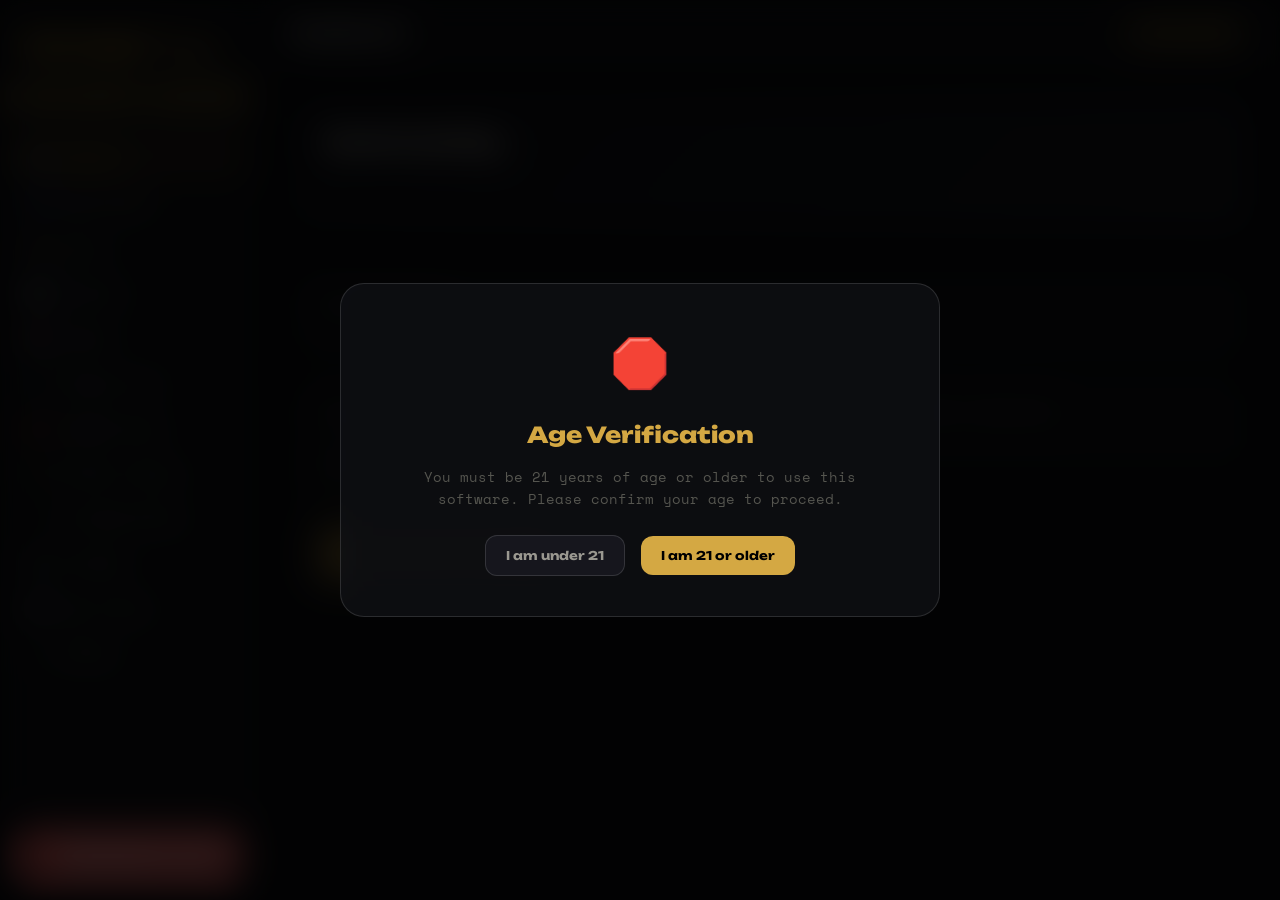
<file: index.html>
<!DOCTYPE html>
<html lang="en">
<head>
<meta charset="UTF-8">
<meta name="viewport" content="width=device-width, initial-scale=1.0">
<title>Tether&trade; | Trip Safety Tracker</title>
<link rel="icon" href="data:image/svg+xml,<svg xmlns=%22http://www.w3.org/2000/svg%22 viewBox=%220 0 100 100%22><text y=%22.9em%22 font-size=%2290%22>🌿</text></svg>">
<link href="https://fonts.googleapis.com/css2?family=Space+Mono:wght@400;700&family=Unbounded:wght@300;400;600;800&display=swap" rel="stylesheet">
<link rel="stylesheet" href="style.css">
</head>
<body data-mode="night">

<div class="toast-container" id="toast-container"></div>
<div class="mobile-overlay" id="mobile-overlay" onclick="toggleSidebar()"></div>

<div class="modal-overlay glass" id="age-gate-modal" style="z-index: 9999;">
  <div class="modal glass text-center">
    <div style="font-size:48px; margin-bottom:16px;">🛑</div>
    <div class="modal-title" style="color:var(--accent);">Age Verification</div>
    <p class="text-sm text-muted mb-24">You must be 21 years of age or older to use this software. Please confirm your age to proceed.</p>
    <div class="flex-row" style="justify-content:center; gap:16px;">
       <button class="btn btn-ghost" onclick="window.location.href='https://google.com'">I am under 21</button>
       <button class="btn btn-primary" onclick="verifyAge()">I am 21 or older</button>
    </div>
  </div>
</div>

<div class="modal-overlay glass" id="custom-modal" style="z-index: 5000;">
  <div class="modal glass" id="custom-modal-content">
    <div class="modal-title" id="custom-modal-title"></div>
    <div id="custom-modal-body" class="mb-24" style="color:var(--text2);font-size:14px;line-height:1.6;"></div>
    <div class="flex-row" id="custom-modal-buttons" style="justify-content:flex-end; gap:12px;"></div>
  </div>
</div>

<div class="modal-overlay glass" id="guide-modal" style="z-index: 4500;">
  <div class="modal glass" style="max-width:800px; padding:40px; text-align:left;">
    <div class="flex-row" style="justify-content:space-between; align-items:center; margin-bottom:24px;">
       <div class="modal-title" style="margin:0;">📖 How To Use Tether</div>
       <button class="btn btn-ghost btn-sm" onclick="closeGuideModal()">Close Guide</button>
    </div>
    <p class="text-sm text-muted mb-24">Tether is a mindful consumption tracker. It is designed to help you pace yourself, reflect on your usage, and prevent automatic or excessive habits.</p>
    <h3 class="mb-8" style="color:var(--accent);">1. The Core Loop & Intentions</h3>
    <p class="text-sm text-muted mb-24">Complete the checklist for your chosen Session or Mini Session. Each pool resets Monday at 6 a.m. A token is refunded if you cancel or discard a session before taking any hits; once a hit is taken, the token begins cooling when the session starts. One Fuck It pass resets on the first of each month and skips the checklist for either session type. It still uses a regular token and cannot bypass breaks or cooldowns.</p>
    <h3 class="mb-8" style="color:var(--accent);">2. Methods (Vape, Joint, Edible)</h3>
    <p class="text-sm text-muted mb-24">Tether adapts to your method. Vapes use timed breathing cycles. Joints log generic hits and duration. Edibles ask for straight milligram dosage and bypass breathing visuals entirely.</p>
    <p class="text-sm text-muted mb-24">Cart THC vaporized is estimated using draw seconds × 1.2–2.2 mg oil per second × THC fraction. The displayed average is the midpoint of this illustrative range, not a measured value or a prediction of absorbed THC. Flower hits have no timed estimate, and edible label amounts are shown separately. Hits with a recorded THC percentage retain it; older hits use their linked profile's current percentage, so editing that profile can change past estimates. Methodless hits linked to a cart profile are treated as cart hits. Missing or invalid data cannot produce an estimate.</p>
    <p class="text-sm text-muted mb-24">New sessions select the profile from the latest logged hit when it is still active; otherwise, choose a profile. In History, Edit Session can correct the profile for every hit in a session. Changing it replaces the recorded THC percentages with the selected profile's current percentage; edible label amounts and draw times stay unchanged.</p>
    <h3 class="mb-8" style="color:var(--accent);">3. Tokens &amp; Calendar</h3>
    <p class="text-sm text-muted mb-24">Configure tokens, per-session waits, hit limits and cooldowns in Settings. Token refresh times appear on the dashboard. Calendar Session and Mini Session plans are reminders; selecting No-Smoke clears and disables those plan options. A Strict Break clears other day selections, disables those options, and blocks all sessions and hits for that day; the dashboard counts down to the next projected session. Future availability assumes no new sessions or settings changes and requires the applicable checklist unless a pass is used. Existing history is preserved.</p>
  </div>
</div>

<div class="modal-overlay glass" id="draw-modal">
  <div class="modal glass text-center" style="max-width: 400px;">
      <div class="draw-instruction" id="draw-instruction">Get Ready...</div>
      <div style="padding: 40px 0;">
        <div class="draw-circle" id="draw-circle">3</div>
      </div>
      <div class="text-center mt-24">
        <button class="btn btn-ghost" onclick="cancelDraw()">Cancel Hit</button>
      </div>
  </div>
</div>

<div class="modal-overlay glass" id="config-modal">
  <div class="modal glass">
    <div class="modal-title" id="config-title">Configure Hit</div>
    
    <div class="form-group mb-16" id="config-method-group">
      <label>Consumption Method</label>
      <select id="config-method" class="glass" onchange="updateConfigMethodUI()">
         <option value="vape">Vape / Cartridge</option>
         <option value="joint">Joint / Flower</option>
         <option value="edible">Edible / Tincture</option>
      </select>
    </div>

    <div class="form-group mb-16" id="config-pen-group">
      <label>Select Profile/Pen</label>
      <select id="config-pen" class="glass" onchange="updateConfigDoseOptions()"></select>
    </div>

    <div class="form-group mb-16" id="config-dose-vape">
      <div class="flex-row" style="justify-content:space-between; align-items:center; margin-bottom:8px;">
        <label style="margin:0;">Select Draw Time</label>
        <button class="btn btn-ghost btn-sm" onclick="openDoseGuide()" style="padding:2px 6px; font-size:10px;">[?] Guide</button>
      </div>
      <select id="config-dose" class="glass" onchange="checkDoseWarning()"></select>
      <div id="dose-warning" class="alert warn" style="display:none; margin-top:8px;">
        <span class="alert-icon">⚠</span>
        <span>A longer timed draw can increase exposure. Effects vary; do not drive or operate machinery while impaired.</span>
      </div>
    </div>

    <div class="form-group mb-16" id="config-dose-edible" style="display:none;">
      <label>Label THC Amount (mg)</label>
      <input type="number" id="config-edible-mg" class="glass" placeholder="e.g. 10" min="1" step="0.5">
    </div>

    <div class="form-group mb-16" id="config-task-group">
      <label>Focus Task (Required)</label>
      <select id="config-task-select" class="glass"></select>
      <div class="text-xs text-muted mt-4" style="font-size:10px;">To ensure mindful consumption, pick an activity to focus on.</div>
    </div>
    
    <div class="form-group mb-24" id="config-feel-section">
      <label>How are you feeling right now?</label>
      <div class="feel-grid" id="config-feel-grid"></div>
      <input type="hidden" id="config-feel-val" value="5">
      <div style="display:flex;justify-content:space-between;font-size:10px;color:var(--text3);margin-top:4px;">
        <span>Awful</span><span>Great</span>
      </div>
    </div>

    <div class="flex-row" style="justify-content: flex-end;">
      <button class="btn btn-ghost" onclick="closeConfigModal()">Cancel</button>
      <button class="btn btn-primary" onclick="startDrawSequence()">Begin Sequence →</button>
    </div>
  </div>
</div>

<div class="modal-overlay glass" id="edit-session-modal">
  <div class="modal glass">
    <div class="modal-title">Edit Session</div>
    <input type="hidden" id="edit-session-id">
    <div class="form-group mb-16">
      <label for="edit-session-pen">Profile/Pen Used</label>
      <select id="edit-session-pen" class="glass"></select>
    </div>
    <p class="text-sm text-muted mb-24">Changing the profile updates every hit's profile and THC percentage using the selected profile's current percentage. Draw times and edible label amounts stay unchanged.</p>
    <div class="flex-row" style="justify-content: flex-end;">
      <button class="btn btn-ghost" onclick="closeEditSessionModal()">Cancel</button>
      <button class="btn btn-primary" onclick="saveSessionEdit()">Save Session</button>
    </div>
  </div>
</div>

<div class="modal-overlay glass" id="edit-pen-modal">
  <div class="modal glass">
    <div class="modal-title">Edit Profile</div>
    <input type="hidden" id="edit-pen-id">
    <div class="form-group mb-16"><label>Strain / Name</label><input type="text" id="edit-pen-name" class="glass"></div>
    <div class="form-group mb-16">
        <label>Type</label>
        <select id="edit-pen-type" class="glass">
           <option value="cart">Cartridge / Disposable</option>
           <option value="flower">Flower / Joint</option>
           <option value="edible">Edible / Pill</option>
           <option value="other">Other / Tincture</option>
        </select>
    </div>
    <div class="form-group mb-16"><label>THC %</label><input type="number" id="edit-pen-thc" min="0" max="100" step="any" class="glass"></div>
    <div class="card-title">Draw-Time Presets</div>
    <p class="text-sm text-muted mb-16">Set these separately for this pen/profile. They are personal timer presets, not standardized doses or effect guarantees.</p>
    <div class="form-row flex-row gap-8 mb-16">
      <div class="form-group" style="flex:1;"><label>Low Draw (sec)</label><input type="number" id="edit-pen-draw-low" class="glass" min="1" max="60" step="1"></div>
      <div class="form-group" style="flex:1;"><label>Medium Draw (sec)</label><input type="number" id="edit-pen-draw-med" class="glass" min="1" max="60" step="1"></div>
      <div class="form-group" style="flex:1;"><label>High Draw (sec)</label><input type="number" id="edit-pen-draw-high" class="glass" min="1" max="60" step="1"></div>
    </div>
    <div class="settings-group mb-16">
      <div class="settings-label-col"><div class="settings-title">Enable Diablo Draw</div></div>
      <div class="settings-control-col"><label class="toggle purple-toggle"><input type="checkbox" id="edit-pen-diablo-enabled"><div class="toggle-track"></div><div class="toggle-thumb"></div></label></div>
    </div>
    <div class="form-group mb-16"><label>Diablo Draw (sec)</label><input type="number" id="edit-pen-draw-diablo" class="glass" min="1" max="60" step="1"></div>
    <div class="form-group mb-16"><label>CBD %</label><input type="number" id="edit-pen-cbd" class="glass"></div>
    <div class="form-group mb-16">
        <label>Custom Compound %</label>
        <div class="flex-row" style="gap:4px;">
          <input type="text" id="edit-pen-c-name" class="glass" style="width:70px; padding:12px 8px; text-align:center;">
          <input type="number" id="edit-pen-c-val" class="glass" style="flex:1;">
        </div>
    </div>
    <div class="form-group mb-24"><label>Notes</label><input type="text" id="edit-pen-notes" class="glass"></div>
    <div class="flex-row" style="justify-content: flex-end;">
      <button class="btn btn-ghost" onclick="closeEditPenModal()">Cancel</button>
      <button class="btn btn-primary" onclick="savePenEdit()">Save Profile</button>
    </div>
  </div>
</div>

<div class="modal-overlay glass" id="setup-modal">
  <div class="modal glass">
    <div class="modal-title" style="color:var(--accent)">Welcome to Tether.</div>
    <p class="mb-24" style="color:var(--text2)">Let's personalize your experience. Add your name and first profile to start tracking.</p>
    
    <div class="form-row flex-row gap-8 mb-16">
        <div class="form-group" style="flex:1;"><label>Your Name</label><input type="text" id="setup-user-name" placeholder="e.g. John" class="glass"></div>
    </div>
    
    <div class="form-row flex-row gap-8 mb-16">
        <div class="form-group" style="flex:2;"><label>Strain / Profile Name</label><input type="text" id="setup-pen-name" class="glass"></div>
        <div class="form-group" style="flex:1;">
            <label>Type</label>
            <select id="setup-pen-type" class="glass">
               <option value="cart">Cartridge</option>
               <option value="flower">Flower</option>
               <option value="edible">Edible</option>
               <option value="other">Other</option>
            </select>
        </div>
    </div>
    
    <div class="form-row flex-row gap-8 mb-16">
      <div class="form-group" style="flex:1;"><label>Est. THC %</label><input type="number" id="setup-pen-thc" placeholder="e.g. 75" min="0" max="100" step="any" class="glass"></div>
      <div class="form-group" style="flex:1;"><label>CBD %</label><input type="number" id="setup-pen-cbd" placeholder="0" step="0.1" class="glass"></div>
      <div class="form-group" style="flex:1;"><label>Terpene %</label><input type="number" id="setup-pen-terp" placeholder="0" step="0.1" class="glass"></div>
    </div>

    <button class="btn btn-primary btn-block" onclick="completeSetup()">Start Using Tether</button>
  </div>
</div>

<div class="modal-overlay glass" id="emergency-modal">
  <div class="modal glass" id="em-dynamic-content"></div>
</div>

<div class="sidebar glass" id="sidebar-nav">
  <div class="logo">TETHER&trade; v.π</div>
  <div class="gamma-banner">Trip Safety Tracker </div>

  <nav class="nav mt-16">
    <button class="nav-item active" onclick="switchTab('dashboard')"><span class="nav-icon">🏠</span> Dashboard</button>
    <button class="nav-item" onclick="switchTab('recap')"><span class="nav-icon">🎆</span> Session Recap</button>
    <button class="nav-item" onclick="switchTab('history')"><span class="nav-icon">🕰️</span> History</button>
    <button class="nav-item" onclick="switchTab('stats')"><span class="nav-icon">📊</span> Statistics</button>
    <button class="nav-item" onclick="switchTab('calendar')"><span class="nav-icon">📅</span> Calendar</button>
    <button class="nav-item" onclick="switchTab('clearance')"><span class="nav-icon">🧪</span> Clearance Tests</button>
    <button class="nav-item" onclick="switchTab('equipment')"><span class="nav-icon">🎒</span> Equipment Guide</button>
    <button class="nav-item" onclick="switchTab('pens')"><span class="nav-icon">🌿</span> Profiles & Strains</button>
    <button class="nav-item" onclick="switchTab('routine')"><span class="nav-icon">✔️</span> Pre-Flight Routine</button>
    <button class="nav-item" onclick="switchTab('binder')"><span class="nav-icon">📓</span> The Binder</button>
    <button class="nav-item" onclick="switchTab('guide')"><span class="nav-icon">📖</span> Rules & Guide</button>
    <button class="nav-item" onclick="switchTab('settings')"><span class="nav-icon">⚙️</span> Settings</button>
  </nav>

  <div class="emergency-wrap">
    <button class="emergency-btn" onclick="openEmergency()">🛑 EMERGENCY STOP</button>
  </div>
</div>

<div class="main" id="main-content-area">
  <div class="topbar glass">
    <button class="hamburger-btn" onclick="toggleSidebar()">☰</button>
    <div class="topbar-title" id="topbar-title">Dashboard</div>
    <div class="topbar-right">
      <div class="mode-badge night" id="mode-badge">☽ NIGHT MODE</div>
    </div>
  </div>

  <div class="content active" id="tab-dashboard">
    <div class="card glass" style="padding: 24px 32px; background: linear-gradient(135deg, var(--bg2) 0%, var(--bg3) 100%);">
      <div style="font-family:'Unbounded', sans-serif; font-size:20px; font-weight:800; color:var(--text); margin-bottom:8px;" id="greeting-txt">Good evening.</div>
      <div style="color:var(--text2); font-size:13px; margin-bottom:16px;" id="greeting-date">--</div>
      <div style="font-style:italic; color:var(--text3); font-size:12px; border-left:3px solid var(--accent); padding-left:12px;" id="greeting-quote"></div>
    </div>

    <div class="stat-grid" id="dash-stats"></div>
    <div class="card glass"><div class="card-title">Token Status</div><div id="dash-token-status"></div></div>
    <div class="card glass text-center" id="dashboard-lock" style="display:none; border-color:var(--red);">
      <h2 style="font-family:'Unbounded',sans-serif; color:var(--red); font-size:28px; margin-bottom:12px;">Strict Break</h2>
      <p style="color:var(--text2); margin-bottom:24px;">Sessions and hits are blocked today.</p>
      <div class="text-sm text-muted">Time until the next session is available</div>
      <div class="timer-display" id="lock-countdown">--:--:--</div>
      <div class="text-sm text-muted" id="lock-next-session"></div>
    </div>
    
    <div class="two-col" id="dashboard-main-content">
      <div>
        <div class="card glass" id="session-card-idle">
          <div class="card-title">Start a Session</div>
          <div class="text-muted mb-16 text-sm">Complete your applicable routine to unlock either token type.</div>
          <div id="preflight-list" class="mb-24 flex-col gap-8"></div>
          <div id="token-start-reasons" class="text-sm text-muted"></div>
          
          <div style="display:flex; gap:16px; margin-top:24px; flex-wrap:wrap;">
            <button class="btn btn-primary" id="btn-start-session" style="flex:1; min-width:140px; padding:16px;font-size:16px;" disabled onclick="openConfigModal(true, 'normal')">Start Session</button>
            <button class="btn btn-ghost" id="btn-quick-hit-idle" style="flex:1; min-width:140px; padding:16px;font-size:16px; border-color:var(--accent); color:var(--accent);" onclick="openQuickHitModal()">Mini Session ⚡</button>
            <button class="btn btn-ghost" id="btn-fuck-it" style="display:none; flex:1; min-width:140px; padding:16px;font-size:16px;" onclick="openFuckItPass()">Fuck It Pass ⚠️</button>
          </div>
        </div>

        <div class="card glass" id="session-card-active" style="display:none; border-color:var(--accent);">
          <div class="session-active-card glass">
            <div class="session-active-title">Session in Progress</div>
            <div class="text-sm text-muted mb-16" id="active-pen-name"></div>
            
            <div class="session-stats-row" style="margin-bottom:12px;">
              <div class="session-stat">
                <span class="session-stat-val" id="active-hits">0</span>
                <span class="session-stat-lbl">Hits Taken</span>
              </div>
              <div class="session-stat">
                <span class="session-stat-val" id="active-thc" style="font-size:14px;">No THC logged</span>
                <span class="session-stat-lbl">THC Summary</span>
              </div>
            </div>
            
            <div style="margin-bottom: 32px;">
                <div class="timer-display" id="active-duration" style="font-size:36px; color:var(--text2); margin-bottom:4px; margin-top:8px;">00:00</div>
                <div class="session-stat-lbl text-center">Total Session Time</div>
            </div>

            <div id="wait-timer-container">
                <div class="timer-display" id="wait-timer">--:--</div>
                <div class="text-muted text-sm mb-16" id="wait-timer-lbl">Wait before next hit</div>
                <div id="active-effect-text" class="text-sm text-muted mb-16 text-center" style="font-style:italic;"></div>
            </div>

            <div style="font-family:'Unbounded',sans-serif; font-size:13px; color:var(--accent); margin-bottom:24px;" id="hits-remaining-txt"></div>

            <div class="flex-row" style="justify-content:center; gap:12px;">
              <button class="btn btn-primary" id="btn-take-hit" style="padding:16px 24px;" onclick="openConfigModal(false, 'normal')">+ Take Another Hit</button>
              <button class="btn btn-ghost" id="btn-add-time" style="padding:16px 24px;" onclick="addTimeToWait()">+ 5 Mins</button>
            </div>

            <div class="alert ok mt-16 text-center" style="justify-content:center; border:1px dashed var(--green-border); background:rgba(92,170,127,0.05); color:var(--green);">
              <span style="font-weight:700;">💧 Friendly Reminder: Keep drinking water!</span>
            </div>
            
            <div class="form-group mt-24 text-left">
              <div class="flex-row" style="justify-content:space-between; align-items:center; margin-bottom:4px;">
                 <label style="color:var(--text3); font-size:10px; margin:0;" id="active-notes-lbl">Session Scratchpad</label>
                 <button class="btn btn-ghost btn-sm" style="padding:4px 8px; font-size:9px;" onclick="insertTimestamp('active-notes')">⏱ Timestamp</button>
              </div>
              <textarea id="active-notes" rows="4" placeholder="Write thoughts here..." oninput="saveActiveNotes()" class="glass" style="border-color:var(--border2); font-size:13px;"></textarea>
            </div>
          </div>

          <div class="mt-16 glass" style="background:var(--bg3); padding:16px; border-radius:var(--radius); border:1px solid var(--border2); text-align:left;">
            <div class="flex-row mb-16" style="justify-content:space-between; align-items:center;">
               <label style="color:var(--text3); font-size:10px; margin:0; font-weight:700; text-transform:uppercase; letter-spacing:1px;">Media / Videos Watched</label>
               <button class="btn btn-ghost btn-sm" style="padding:4px 8px; font-size:9px;" onclick="openMediaModal()">+ Add Review</button>
            </div>
            <div id="active-media-list"></div>
          </div>
          
          <div class="mt-16 glass" style="background:var(--bg3); padding:16px; border-radius:var(--radius); border:1px solid var(--border2); text-align:center;">
             <div class="text-sm text-muted mb-8">Current Focus Objective:</div>
             <div style="font-family:'Unbounded',sans-serif; font-size:14px; color:var(--accent);" id="active-focus-task"></div>
          </div>

          <button class="btn btn-ghost btn-block mt-16" style="padding:16px; border-color:var(--red-border); color:var(--red);" onclick="endSession()">End Session & Log</button>
        </div>
      </div>

      <div>
        <div class="card glass">
          <div class="card-title">Recent Sessions</div>
          <div id="dash-recent"></div>
        </div>
      </div>
    </div>
  </div>

  <div class="content" id="tab-recap">
    <div class="card glass" id="recap-empty">
      <div class="empty">No session is currently awaiting recap. Start and end a session on the dashboard first.</div>
    </div>

    <div id="recap-form" style="display:none;">
      <div class="card glass" style="border-color:var(--accent);">
        <div class="card-title" style="color:var(--accent);">Session Recap & Log</div>
        <div class="text-muted mb-24 text-sm">Review your session data and log your accountability.</div>
        
        <div class="stat-grid mb-24">
          <div class="stat glass"><div class="stat-label">Total Hits</div><div class="stat-value" id="recap-hits">0</div></div>
          <div class="stat glass"><div class="stat-label">THC Summary</div><div class="text-sm" id="recap-thc">No THC logged</div></div>
          <div class="stat glass"><div class="stat-label">Total Time</div><div class="stat-value" id="recap-time">0m</div></div>
        </div>

        <div class="form-group mb-24" style="background:var(--bg3); padding:16px; border-radius:8px; border:1px solid var(--border2);">
            <label style="font-size:13px; color:var(--accent); font-weight:bold;">Focus Task Accountability</label>
            <div class="text-sm mt-8 mb-8">Did you complete your goal: <strong id="recap-task-name"></strong>?</div>
            <div class="flex-row">
                <label class="toggle-label" for="recap-task-done" style="font-weight:bold;">Yes, task complete</label>
                <label class="toggle"><input type="checkbox" id="recap-task-done"><div class="toggle-track"></div><div class="toggle-thumb"></div></label>
            </div>
        </div>

        <div class="form-group mb-24">
          <label>Final Feeling</label>
          <div class="feel-grid" id="recap-feel-grid"></div>
          <input type="hidden" id="recap-feel-val" value="5">
          <div style="display:flex;justify-content:space-between;font-size:10px;color:var(--text3);margin-top:4px;">
            <span>Awful</span><span>Great</span>
          </div>
        </div>

        <div class="form-group mb-24">
          <div class="flex-row" style="justify-content:space-between; align-items:center; margin-bottom:8px;">
             <label style="margin:0;">Overall Session Notes</label>
             <button class="btn btn-ghost btn-sm" style="padding:4px 8px; font-size:9px;" onclick="insertTimestamp('recap-notes')">⏱ Timestamp</button>
          </div>
          <textarea id="recap-notes" class="glass" rows="6" placeholder="Did it help? Any side effects?"></textarea>
        </div>

        <div class="flex-row">
          <button class="btn btn-ghost" onclick="cancelRecap()">Discard Session</button>
          <button class="btn btn-primary ml-auto" style="padding:16px 32px;" onclick="saveRecap()">Save & Log Session</button>
        </div>
      </div>
    </div>
  </div>

  <div class="content" id="tab-history">
      <div class="card glass"><div class="flex-row mb-16"><div class="card-title" style="margin-bottom:0;">All Sessions</div><button class="btn btn-ghost btn-sm ml-auto" onclick="exportCSV()">↓ Export CSV</button></div><div id="history-list"></div></div>
  </div>
  
  <div class="content" id="tab-stats">
      <div class="card glass">
          <div class="card-title">Lifetime Statistics</div>
          <div id="stats-groups"></div>
      </div>
  </div>
  
  <div class="content" id="tab-calendar">
      <div class="card glass"><div class="card-title">Token Status Now</div><div id="calendar-token-status"></div></div>
      <div class="alert warn mb-16">Weekly token allowances reset Monday at 6 a.m.; token cooldowns continue through the reset.</div>
      <div class="two-col">
          <div class="card glass">
            <div class="flex-row mb-24"><button class="btn btn-ghost" onclick="calPrev()">← Prev</button><div style="flex:1;text-align:center;font-family:'Unbounded',sans-serif;font-weight:700;font-size:18px" id="cal-month-lbl"></div><button class="btn btn-ghost" onclick="calNext()">Next →</button></div>
            <div style="display:grid;grid-template-columns:repeat(7,1fr);gap:8px;margin-bottom:8px;text-align:center;font-size:10px;font-weight:bold;color:var(--text3);">
                <div>MON</div><div>TUE</div><div>WED</div><div>THU</div><div>FRI</div><div>SAT</div><div>SUN</div>
            </div>
            <div id="cal-grid" style="display:grid;grid-template-columns:repeat(7,1fr);gap:8px;"></div>
            <div class="calendar-key" aria-label="Calendar key">
                <div class="calendar-key-title">KEY</div>
                <div class="calendar-key-items">
                    <span><i class="calendar-key-swatch night"></i>Session</span>
                    <span><i class="calendar-key-swatch both"></i>Session + Mini Session</span>
                    <span><i class="calendar-key-swatch quick-hit"></i>Mini Session</span>
                    <span><b>⚠️</b>Fuck It pass used (× count)</span>
                    <span><b>⚡</b>Mini Session plan</span>
                    <span><b>🔥</b>Session plan</span>
                    <span><b>🚭</b>No-smoke plan</span>
                    <span><b>🔒</b>Strict break</span>
                </div>
            </div>
          </div>
          <div class="cal-details glass" id="cal-details-pane"></div>
      </div>
  </div>
  
  <div class="content" id="tab-clearance">
      <div class="card glass text-center mb-24">
         <div class="text-sm text-muted mb-8 text-uppercase" style="letter-spacing:1px;font-weight:bold;">Time Since Last Logged Use</div>
         <div style="font-size: 24px; font-weight: 800; font-family: 'Unbounded', sans-serif; color: var(--text); letter-spacing: -1px;" id="cl-time-to-clear">--</div>
         <div class="text-sm text-muted mt-8">Last recorded use: <span id="cl-last-use">No use logged</span></div>
         <div class="alert warn mt-16 text-left" style="margin: 24px auto 0; max-width:600px;">
             <strong>Important:</strong> This tracker cannot predict impairment or whether a saliva or urine test will be negative. Detection depends on the test and cutoff, dose, route, frequency of use, and individual factors. Do not rely on elapsed time for driving, work, or legal decisions.
         </div>
      </div>
      <div class="card glass">
          <div class="form-group">
              <label for="cl-frequency">Typical use frequency</label>
              <select id="cl-frequency" class="glass" onchange="saveClearanceFrequency()">
                  <option value="">Select frequency</option>
                  <option value="single">Single use</option>
                  <option value="weekly">About 3 times per week</option>
                  <option value="daily">Daily</option>
                  <option value="heavy">Very heavy use</option>
              </select>
              <div class="text-sm text-muted mt-8">Frequency is used for broad reference windows; self-rated tolerance does not reliably predict a test result.</div>
          </div>
      </div>
      <div class="two-col">
          <div class="card glass">
              <div class="card-title mb-16">Saliva / Mouth Swab</div>
              <div style="font-family: 'Unbounded', sans-serif; font-size: 20px; font-weight: 700; margin-bottom: 8px;" id="cl-saliva-status">--</div>
              <div class="text-sm text-muted">A general published example, not an upper limit or an individual prediction. Some results may differ. <a href="https://www.testing.com/tests/marijuana-thc-testing/" target="_blank" rel="noopener noreferrer">Source</a>.</div>
          </div>
          <div class="card glass">
              <div class="card-title mb-16">Urine Test</div>
              <div style="font-family: 'Unbounded', sans-serif; font-size: 20px; font-weight: 700; margin-bottom: 8px;" id="cl-urine-status">--</div>
              <div class="text-sm text-muted">Illustrative detection window for the selected frequency, not a prediction or guarantee. Urine tests commonly target THC metabolites, not impairment. <a href="https://www.aafp.org/pubs/afp/issues/2019/0101/p33.html" target="_blank" rel="noopener noreferrer">Source</a>.</div>
          </div>
      </div>
  </div>

  <div class="content" id="tab-equipment">
     <div class="card glass">
        <div class="flex-row mb-16" style="justify-content:space-between; align-items:center;">
           <div class="card-title" style="margin:0;">Equipment Guide</div>
           <button class="btn btn-ghost btn-sm" onclick="addNewEquipment()">+ Custom Gear</button>
        </div>
        <p class="text-sm text-muted mb-24">This is a helpful list of items that can assist your sessions. Click the names to visit your saved purchasing links.</p>
        <div id="equipment-list" class="flex-col gap-16"></div>
     </div>
  </div>

  <div class="content" id="tab-pens">
    <div class="alert warn mb-16">
      <span class="alert-icon">⚠</span>
      <span>Draw amounts are rough estimates of cannabinoids vaporized, not absorbed. Actual exposure varies.</span>
    </div>
    <div class="card glass mb-24" style="align-self: start;">
        <div class="card-title">Add New Profile</div>
        <div class="flex-row gap-8 mb-16" style="align-items:flex-end;">
          <div class="form-group" style="flex:2;"><label>Strain / Name</label><input type="text" id="pen-name" class="glass"></div>
          <div class="form-group" style="flex:1;">
              <label>Type</label>
              <select id="pen-type" class="glass">
                 <option value="cart">Cartridge / Disposable</option>
                 <option value="flower">Flower / Joint</option>
                 <option value="edible">Edible / Pill</option>
                 <option value="other">Other / Tincture</option>
              </select>
          </div>
          <div class="form-group" style="flex:1;"><label>THC %</label><input type="number" id="pen-thc" min="0" max="100" step="any" class="glass" placeholder="e.g. 75"></div>
          <div class="form-group" style="flex:1;"><label>CBD % (Opt)</label><input type="number" id="pen-cbd" class="glass" placeholder="0"></div>
        </div>
        <div class="flex-row gap-8 mb-16" style="align-items:flex-end;">
          <div class="form-group" style="flex:2;">
             <label>Custom % (Opt)</label>
             <div class="flex-row" style="gap:4px;">
               <input type="text" id="pen-c-name" value="CBN" class="glass" style="width:70px; padding:12px 8px; text-align:center;">
               <input type="number" id="pen-c-val" placeholder="0" step="0.1" class="glass" style="flex:1;">
             </div>
          </div>
          <div class="form-group" style="flex:3;"><label>Notes/Terpenes</label><input type="text" id="pen-notes" class="glass" placeholder="e.g. Sativa, citrusy"></div>
          <button class="btn btn-ghost btn-sm" style="margin-bottom:2px;" onclick="addPen()">+ Add Profile</button>
        </div>
    </div>
    
    <div id="pens-grid-container" class="mb-24"></div>

    <div class="card glass mt-24"><div class="card-title">Graveyard 🫡🥀</div><div id="graveyard-list" class="flex-col gap-16"></div></div>
  </div>

  <div class="content" id="tab-routine">
    <div class="two-col">
      <div class="card glass"><div class="card-title">Pre-Flight Routine</div>
        <p class="text-sm text-muted mb-16">Checks reset daily. Complete the items for your chosen session type and Both.</p>
        <div id="routine-list"></div>
        <button class="btn btn-ghost btn-sm mt-16" onclick="resetRoutine()">Reset Checks</button>
      </div>
      <div class="card glass" style="align-self: start;">
        <div class="card-title">Customize Checks</div>
        <div class="form-group mb-16">
           <label>New Routine Item / Check</label>
           <div class="flex-row gap-8 mt-8">
             <input type="text" id="new-habit-input" placeholder="e.g. Drink a glass of water" class="glass" style="flex:1;">
             <select id="new-habit-mode" class="glass" style="width:140px;">
               <option value="all">Both</option>
               <option value="mini">Mini Session</option>
               <option value="session">Session</option>
             </select>
           </div>
        </div>
        <button class="btn btn-ghost btn-sm" onclick="addHabit()">+ Add Requirement</button>
      </div>
    </div>
  </div>
  
  <div class="content" id="tab-binder">
     <div class="two-col">
         <div>
             <div class="card glass mb-24">
                 <div class="card-title">Focus Tasks</div>
                 <p class="text-sm text-muted mb-16">Tasks to pick from when starting a session to avoid mindless consumption.</p>
                 <div class="flex-row mb-16"><input type="text" id="new-todo-input" placeholder="e.g. Clean kitchen" class="glass" style="flex:1;"><button class="btn btn-ghost btn-sm" onclick="addTodo()">+ Add</button></div>
                 <div id="todo-list"></div>
             </div>
             <div class="card glass mt-24">
                 <div class="card-title">Goals</div>
                 <div class="flex-row mb-24"><input type="text" id="new-goal-input" placeholder="e.g. Read 2 books this month" class="glass" style="flex:1;"><button class="btn btn-primary btn-sm" onclick="addGoal()">+ Add Goal</button></div>
                 <div id="goals-list"></div>
             </div>
             <div class="card glass mt-24">
                 <div class="card-title">Vibe Check / Songs</div>
                 <div class="flex-row mb-16">
                     <input type="text" id="new-song-artist" placeholder="Artist" class="glass" style="flex:1;">
                     <input type="text" id="new-song-input" placeholder="Song Name" class="glass" style="flex:2;">
                     <button class="btn btn-ghost btn-sm" onclick="addSong()">+ Add</button>
                 </div>
                 <div id="song-list"></div>
             </div>
         </div>
         <div>
             <div class="card glass">
                 <div class="flex-row mb-16" style="justify-content:space-between; align-items:center;">
                    <div class="card-title" style="margin:0;">Personal Journal</div>
                    <button class="btn btn-ghost btn-sm" style="padding:4px 8px; font-size:9px;" onclick="insertTimestamp('journal-text')">⏱ Add Timestamp</button>
                 </div>
                 <textarea id="journal-text" class="glass" rows="22" placeholder="Write thoughts here..." oninput="saveJournal()" style="width: 100%;"></textarea>
             </div>
         </div>
     </div>
  </div>
  
  <div class="content" id="tab-guide">
      <div class="card glass">
          <div class="flex-row mb-16" style="justify-content:space-between; align-items:center;">
             <div class="card-title" style="margin:0;">My Golden Rules</div>
             <button class="btn btn-primary btn-sm" onclick="openGuideModal()">📖 Read the Guide</button>
          </div>
          <div id="rules-list" class="mb-24 flex-col gap-8"></div>
          <div class="flex-row mt-16" style="border-top:1px dashed var(--border2); padding-top:16px;">
             <input type="text" id="new-rule-input" placeholder="e.g. Always finish responsibilities first." class="glass" style="flex:1;"><button class="btn btn-ghost btn-sm" onclick="addRule()">+ Add Rule</button>
          </div>
      </div>
  </div>

  <div class="content" id="tab-settings">
    <div class="two-col">
      <div>
        
        <div class="settings-card glass" style="border-top: 4px solid var(--text);">
            <div class="card-title" style="color:var(--text);">Profile & System</div>
            <div class="settings-group">
                <div class="settings-label-col"><div class="settings-title">Display Name</div></div>
                <div class="settings-control-col"><input class="glass" type="text" id="s-username" onchange="saveSettings(true)" style="width:140px; text-align:right;"></div>
            </div>
            <div class="settings-group">
                <div class="settings-label-col"><div class="settings-title">App Font Face</div></div>
                <div class="settings-control-col">
                    <select id="s-font" class="glass" onchange="saveSettings(true)">
                        <option value="'Space Mono', monospace">Space Mono (Default)</option>
                        <option value="'Roboto', sans-serif">Roboto</option>
                        <option value="'Inter', sans-serif">Inter</option>
                        <option value="'Comic Neue', cursive">Comic Neue (Playful)</option>
                        <option value="sans-serif">System Sans-Serif</option>
                    </select>
                </div>
            </div>
            <div class="settings-group">
                <div class="settings-label-col"><div class="settings-title">Theme Interface</div></div>
                <div class="settings-control-col">
                    <select id="s-theme" class="glass" onchange="saveSettings(true)">
                        <optgroup label="System">
                          <option value="auto">Auto (Day/Night)</option>
                          <option value="seasonal">Auto (Holidays & Months)</option>
                          <option value="random">Random Every Day!</option>
                          <option value="high-contrast">High Contrast Override</option>
                        </optgroup>
                        <optgroup label="Pride Collection">
                          <option value="pride-rainbow">Pride: Classic Rainbow</option>
                          <option value="pride-lesbian">Pride: Lesbian</option>
                          <option value="pride-gay">Pride: MLM / Gay</option>
                          <option value="pride-bi">Pride: Bisexual</option>
                          <option value="genderfluid">Pride: Genderfluid</option>
                          <option value="trans">Pride: Transgender</option>
                          <option value="non-binary">Pride: Non-Binary</option>
                        </optgroup>
                        <optgroup label="Holidays">
                          <option value="halloween">Spooky Halloween</option>
                          <option value="thanksgiving">Warm Thanksgiving</option>
                          <option value="christmas">Festive Christmas</option>
                          <option value="newyears">New Years Gold</option>
                          <option value="valentines">Valentine's Love</option>
                        </optgroup>
                        <optgroup label="Aesthetics">
                          <option value="cyberpunk">Neon Cyberpunk</option>
                          <option value="nature">Earthy Nature</option>
                          <option value="sunset">Sunset Orange</option>
                          <option value="swirly-temple">Swirly Temple (Red/Black)</option>
                          <option value="galactic-grape">Galactic Grape (Purple)</option>
                          <option value="lemon-loopz">Lemon Loopz (Maize/Green)</option>
                          <option value="baja-blazed">Baja Blazed (Blue)</option>
                        </optgroup>
                    </select>
                </div>
            </div>
            <div class="settings-group">
                <div class="settings-label-col">
                    <div class="settings-title">Data Backup</div>
                    <div class="settings-desc">Export or Import your Tether JSON data.</div>
                </div>
                <div class="settings-control-col flex-row gap-8">
                    <button class="btn btn-ghost btn-sm" onclick="exportDataJSON()">Export</button>
                    <input type="file" id="import-file" style="display:none;" accept=".json" onchange="importDataJSON(event)">
                    <button class="btn btn-primary btn-sm" onclick="document.getElementById('import-file').click()">Import</button>
                </div>
            </div>
        </div>

        <div class="settings-card glass" style="border-top: 4px solid var(--amber);">
          <div class="card-title" style="color:var(--amber);">Tokens &amp; Cooldowns</div>
          <p class="text-sm text-muted mb-16">Weekly allowances reset Monday at 6 a.m. Existing cooldowns continue even if settings change or a new week starts. One monthly Fuck It pass bypasses the checklist only.</p>
          <div class="settings-group"><div class="settings-label-col"><div class="settings-title">Session Tokens per Week</div></div><div class="settings-control-col"><input class="num-input glass" type="number" id="s-sessionTokensPerWeek" min="0" max="20" step="1" onchange="saveSettings(true)"></div></div>
          <div class="settings-group"><div class="settings-label-col"><div class="settings-title">Mini Session Tokens per Week</div></div><div class="settings-control-col"><input class="num-input glass" type="number" id="s-miniTokensPerWeek" min="0" max="20" step="1" onchange="saveSettings(true)"></div></div>
          <div class="settings-group"><div class="settings-label-col"><div class="settings-title">Hits per Session</div></div><div class="settings-control-col"><input class="num-input glass" type="number" id="s-tokenMaxHits" min="1" max="20" step="1" onchange="saveSettings(true)"></div></div>
          <div class="settings-group"><div class="settings-label-col"><div class="settings-title">Hits per Mini Session</div></div><div class="settings-control-col"><input class="num-input glass" type="number" id="s-tokenMiniHits" min="1" max="20" step="1" onchange="saveSettings(true)"></div></div>
          <div class="settings-group"><div class="settings-label-col"><div class="settings-title">Token Cooldown (hours)</div><div class="settings-desc">Applies to each newly used token.</div></div><div class="settings-control-col"><input class="num-input glass" type="number" id="s-tokenCooldownHours" min="0" max="720" step="1" onchange="saveSettings(true)"></div></div>
          <div class="settings-group"><div class="settings-label-col"><div class="settings-title">Automatic Global Cooldown</div><div class="settings-desc">After starting either session, temporarily blocks both token types.</div></div><div class="settings-control-col"><label class="toggle"><input type="checkbox" id="s-globalCooldownEnabled" onchange="saveSettings(true)"><div class="toggle-track"></div><div class="toggle-thumb"></div></label></div></div>
          <div class="settings-group"><div class="settings-label-col"><div class="settings-title">Global Cooldown (hours)</div></div><div class="settings-control-col"><input class="num-input glass" type="number" id="s-globalCooldownHours" min="0" max="720" step="1" onchange="saveSettings(true)"></div></div>
        </div>

        <div class="settings-card glass" style="display:none; border-top: 4px solid var(--amber);">
          <div class="card-title" style="color:var(--amber);">Overrides & Quick Actions</div>
          
          <div class="settings-group">
              <div class="settings-label-col">
                  <div class="settings-title">⚠️ Allow "Fuck It" Pass</div>
                  <div class="settings-desc">Override hard locks to start a full session.</div>
              </div>
              <div class="settings-control-col">
                  <label class="toggle"><input type="checkbox" id="s-allowFuckIt" onchange="saveSettings(true)"><div class="toggle-track"></div><div class="toggle-thumb"></div></label>
              </div>
          </div>
          <div class="settings-group">
              <div class="settings-label-col">
                  <div class="settings-title">Max Bypasses</div>
                  <div class="settings-desc">Monthly limit for Fuck It passes.</div>
              </div>
              <div class="settings-control-col">
                  <input class="num-input glass" type="number" id="s-fuckItLimitPerMonth" min="1" max="10" onchange="saveSettings(true)">
              </div>
          </div>
          <div class="settings-group">
              <div class="settings-label-col">
                  <div class="settings-title">⚠️ Pass Lockout (Days)</div>
                  <div class="settings-desc">Penalty T-Break after using a Fuck It bypass.</div>
              </div>
              <div class="settings-control-col">
                  <input class="num-input glass" type="number" id="s-fuckItTBreak" min="1" max="14" onchange="saveSettings(true)">
              </div>
          </div>
          
          <div class="settings-group mt-16" style="border-top:1px dashed var(--border2); padding-top:16px;">
              <div class="settings-label-col">
                  <div class="settings-title">⚡ Allow Mini Sessions</div>
                  <div class="settings-desc">Enable short sessions without starting a full session.</div>
              </div>
              <div class="settings-control-col">
                  <label class="toggle"><input type="checkbox" id="s-allowQuickHit" onchange="saveSettings(true)"><div class="toggle-track"></div><div class="toggle-thumb"></div></label>
              </div>
          </div>
          <div class="settings-group">
              <div class="settings-label-col">
                  <div class="settings-title">Max Mini Sessions per Week</div>
                  <div class="settings-desc">Weekly limit for Mini Sessions.</div>
              </div>
              <div class="settings-control-col">
                  <input class="num-input glass" type="number" id="s-quickHitsPerWeek" min="0" max="20" onchange="saveSettings(true)">
              </div>
          </div>
          <div class="settings-group">
              <div class="settings-label-col">
                  <div class="settings-title">Max Hits per Mini Session</div>
                  <div class="settings-desc">Maximum hits allowed in a Mini Session (default: 2).</div>
              </div>
              <div class="settings-control-col">
                  <input class="num-input glass" type="number" id="s-maxMiniSessionHits" min="1" max="20" onchange="saveSettings(true)">
              </div>
          </div>
          <div class="settings-group">
              <div class="settings-label-col">
                  <div class="settings-title">⚡ Mini Session Lockout</div>
                  <div class="settings-desc">Days to lock Mini Sessions after use.</div>
              </div>
              <div class="settings-control-col">
                  <input class="num-input glass" type="number" id="s-quickHitTBreak" min="0" max="7" onchange="saveSettings(true)">
              </div>
          </div>
        </div>

        <div class="settings-card glass" style="border-top: 4px solid var(--green);">
            <div class="card-title" style="margin-bottom:16px; color:var(--green)">Session Timing</div>
            <div class="settings-group">
                <div class="settings-label-col"><div class="settings-title">Session Wait Timer (Mins)</div></div>
                <div class="settings-control-col"><input class="num-input glass" type="number" id="s-sessionWait" min="1" max="240" onchange="saveSettings(true)"></div>
            </div>
            <div class="settings-group">
                <div class="settings-label-col"><div class="settings-title">Mini Session Wait Timer (Mins)</div></div>
                <div class="settings-control-col"><input class="num-input glass" type="number" id="s-miniWait" min="1" max="240" onchange="saveSettings(true)"></div>
            </div>
            <div class="settings-group" style="border-top:1px dashed var(--border2); padding-top:16px;">
                <div class="settings-label-col"><div class="settings-title">Day Theme Starts</div><div class="settings-desc">Local time when the day theme begins.</div></div>
                <div class="settings-control-col"><input class="glass" type="time" id="s-dayStart" onchange="saveSettings(true)"></div>
            </div>
            <div class="settings-group">
                <div class="settings-label-col"><div class="settings-title">Night Theme Starts</div><div class="settings-desc">Local time when the night theme begins.</div></div>
                <div class="settings-control-col"><input class="glass" type="time" id="s-nightStart" onchange="saveSettings(true)"></div>
            </div>
        </div>

      </div>

      <div>
          
        <div class="settings-card glass" style="display:none; border-top: 4px solid var(--accent);">
          <div class="card-title" style="color:var(--accent);">Smoking Limits</div>
          
          <div class="settings-group">
              <div class="settings-label-col"><div class="settings-title">Enforce Weekly Limit</div><div class="settings-desc">Lockout dashboard once weekly limit is hit.</div></div>
              <div class="settings-control-col"><label class="toggle"><input type="checkbox" id="s-enforceWeeklyLimit" onchange="saveSettings(true)"><div class="toggle-track"></div><div class="toggle-thumb"></div></label></div>
          </div>
          <div class="settings-group">
              <div class="settings-label-col"><div class="settings-title">Max Sessions (Weekly)</div><div class="settings-desc">Cap how many full sessions allowed per week.</div></div>
              <div class="settings-control-col"><input class="num-input glass" type="number" id="s-sessPerWeek" min="1" max="14" onchange="saveSettings(true)"></div>
          </div>
          <div class="settings-group">
              <div class="settings-label-col"><div class="settings-title">Max Hits (Per Session)</div><div class="settings-desc">Hit cap before lockout.</div></div>
              <div class="settings-control-col"><input class="num-input glass" type="number" id="s-maxHits" min="1" max="20" onchange="saveSettings(true)"></div>
          </div>
          <div class="settings-group">
              <div class="settings-label-col"><div class="settings-title">Enforce Rest Days</div><div class="settings-desc">Mandatory days off between sessions.</div></div>
              <div class="settings-control-col"><label class="toggle"><input type="checkbox" id="s-enforceRestDays" onchange="saveSettings(true)"><div class="toggle-track"></div><div class="toggle-thumb"></div></label></div>
          </div>
          <div class="settings-group">
              <div class="settings-label-col"><div class="settings-title">Rest Days (0-5)</div><div class="settings-desc">Days of sobriety required.</div></div>
              <div class="settings-control-col flex-row gap-8">
                 <input type="range" id="s-restDays" min="0" max="5" oninput="document.getElementById('restDaysLbl').innerText=this.value; saveSettings(true)" style="width:100px;">
                 <span id="restDaysLbl" style="font-weight:bold; width:20px; text-align:right;"></span>
              </div>
          </div>
        </div>

        <div class="settings-card glass" style="border-top: 4px solid var(--purple);">
            <div class="card-title" style="color:var(--purple);">Breaks & Protocols</div>
            
            <div class="settings-group">
                <div class="settings-label-col"><div class="settings-title">Yearly T-Break Month</div><div class="settings-desc">Blocks sessions during the chosen calendar month.</div></div>
                <div class="settings-control-col">
                    <select id="s-yearlyBreakMonth" class="glass" onchange="saveSettings(true)">
                        <option value="none">Disabled</option>
                        <option value="0">January</option><option value="1">February</option><option value="2">March</option>
                        <option value="3">April</option><option value="4">May</option><option value="5">June</option>
                        <option value="6">July</option><option value="7">August</option><option value="8">September</option>
                        <option value="9">October</option><option value="10">November</option><option value="11">December</option>
                    </select>
                </div>
            </div>
            <div class="settings-group">
                <div class="settings-label-col"><div class="settings-title" style="color:var(--purple);">Activate Ween-Off Protocol</div><div class="settings-desc">Month before the yearly break: halves weekly Session and Mini token limits and hit caps (minimum 1), doubles waits, and shortens draw presets by 25% (minimum 1 second).</div></div>
                <div class="settings-control-col"><label class="toggle purple-toggle"><input type="checkbox" id="s-weenOffEnabled" onchange="saveSettings(true)"><div class="toggle-track"></div><div class="toggle-thumb"></div></label></div>
            </div>
            
            <div class="settings-group mt-16" style="border-top:1px dashed var(--border2); padding-top:16px;">
                <div class="settings-label-col mb-8"><div class="settings-title">Auto Monthly Break</div><div class="settings-desc">Take one week off automatically each month.</div></div>
                <div class="settings-control-col">
                    <label class="toggle"><input type="checkbox" id="s-autoTBreak" onchange="saveSettings(true)"><div class="toggle-track"></div><div class="toggle-thumb"></div></label>
                </div>
            </div>
            <div class="settings-group pb-16" style="border-bottom:1px solid var(--border2);">
               <div class="settings-label-col"><div class="settings-desc">Which week of the month?</div></div>
               <div class="settings-control-col">
                   <select id="s-autoTBreakWeek" class="glass" onchange="saveSettings(true)">
                       <option value="1">Week 1 (1st - 7th)</option>
                       <option value="2">Week 2 (8th - 14th)</option>
                       <option value="3">Week 3 (15th - 21st)</option>
                       <option value="4">Week 4 (22nd - End)</option>
                   </select>
               </div>
            </div>

            <div class="settings-group mt-16">
                <div class="settings-label-col mb-8"><div class="settings-title">Manual Strict Break Range</div><div class="settings-desc">Blocks normal sessions for the inclusive date range.</div></div>
            </div>
            <div class="flex-row gap-8 pb-16" style="border-bottom:1px solid var(--border2);">
               <input type="date" id="s-breakStart" class="glass" style="flex:1;" onchange="saveSettings(true)">
               <span class="text-muted">to</span>
               <input type="date" id="s-breakEnd" class="glass" style="flex:1;" onchange="saveSettings(true)">
            </div>

            <div class="settings-group">
                <div class="settings-label-col"><div class="settings-title" style="color:var(--red);">Hardcore Absolute Lockout</div><div class="settings-desc">Blocks all new sessions, including Fuck It tokens, while enabled.</div></div>
                <div class="settings-control-col"><label class="toggle red-toggle"><input type="checkbox" id="s-hardcoreLockout" onchange="saveSettings(true)"><div class="toggle-track"></div><div class="toggle-thumb"></div></label></div>
            </div>
        </div>

        <div class="settings-card glass" style="border-top: 4px solid var(--text2);">
            <div class="card-title" style="color:var(--text2);">Emergency Safety Links</div>
            <p class="text-sm text-muted mb-16">Populates your emergency stop screen with safe, comfortable content.</p>
            <div id="settings-emergency-list" class="flex-col gap-8 mb-16"></div>
            <div class="flex-row gap-8">
               <input type="text" id="new-em-name" class="glass" placeholder="Link Name (e.g. Bob Ross)" style="flex:1;">
               <input type="url" id="new-em-url" class="glass" placeholder="https://" style="flex:1;">
            </div>
            <button class="btn btn-ghost btn-sm mt-8" onclick="addEmergencyLink()">+ Add Safe Link</button>
        </div>

        <div class="card glass mt-24 text-center">
            <button class="btn btn-ghost mb-16 btn-block" onclick="window.open('mailto:tetherbusiness_inq@gmail.com?subject=Tether Bug Report / Suggestion', '_blank')">🐞 Submit a Bug Report / Suggestion</button>
            <button class="btn btn-ghost mb-16 btn-block" onclick="resetToDefaults()">Restore Default Settings</button>
            <button class="btn btn-danger-solid btn-block" onclick="deleteAllData()">ERASE ALL DATA</button>
        </div>

      </div>
    </div>
  </div>
</div>

<script src="app.js"></script>
</body>
</html>
</file>
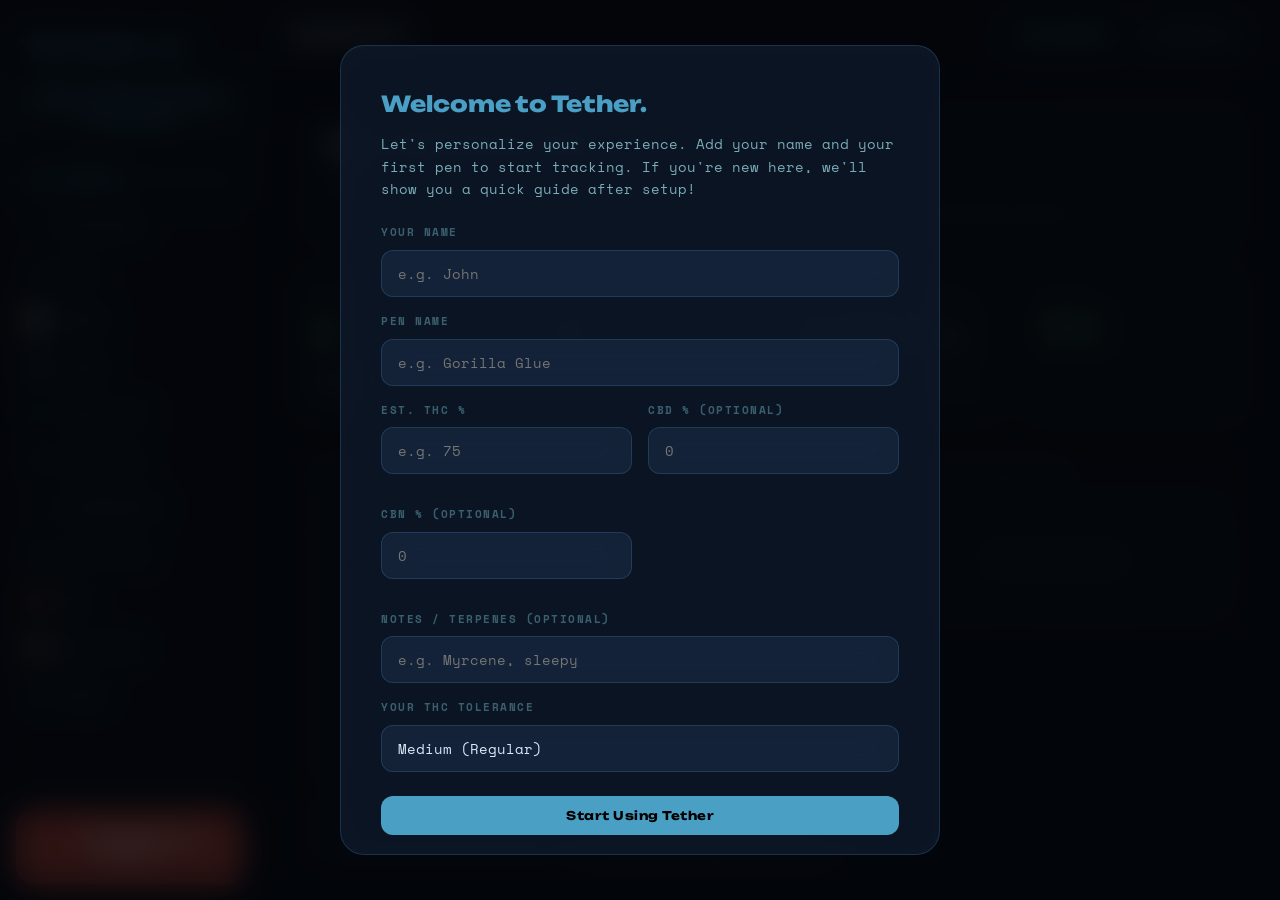
<file: tether-theta.html>
<!DOCTYPE html>
<html lang="en">
<head>
<meta charset="UTF-8">
<meta name="viewport" content="width=device-width, initial-scale=1.0">
<title>Tether v.Theta</title>
<link href="https://fonts.googleapis.com/css2?family=Space+Mono:wght@400;700&family=Unbounded:wght@300;400;600;800&display=swap" rel="stylesheet">
<style>
:root {
  --bg: #0b0c10;
  --bg2: rgba(19, 20, 26, 0.65);
  --bg3: rgba(28, 29, 38, 0.65);
  --bg4: rgba(37, 38, 50, 0.5);
  --border: rgba(255,255,255,0.07);
  --border2: rgba(255,255,255,0.13);
  --text: #eeeae0;
  --text2: #9a9890;
  --text3: #55554f;
  --accent: #d4a843;
  --accent2: #b88a2e;
  --accent-bg: rgba(212,168,67,0.1);
  --accent-border: rgba(212,168,67,0.25);
  --green: #5caa7f;
  --green-bg: rgba(92,170,127,0.1);
  --green-border: rgba(92,170,127,0.25);
  --red: #e05e5e;
  --red-bg: rgba(224,94,94,0.1);
  --red-border: rgba(224,94,94,0.25);
  --amber: #d4a843;
  --amber-bg: rgba(0, 0, 0, 0.697);
  --purple: #a275ff;
  --sidebar-w: 260px;
  --radius: 12px;
  --radius-lg: 18px;
  --radius-xl: 24px;
  --text-grad: linear-gradient(45deg, #d4a843, #b88a2e, #ffdf85, #d4a843);
}

/* Day Mode Variables */
[data-mode="day"] {
  --bg: #0d1a2e;
  --bg2: rgba(17, 32, 53, 0.65);
  --bg3: rgba(23, 40, 64, 0.65);
  --border: rgba(100,180,255,0.1);
  --border2: rgba(100,180,255,0.18);
  --text: #d8eaf8;
  --text2: #7aabb8;
  --text3: #3a6070;
  --accent: #4a9fc4;
  --accent2: #3882a4;
  --accent-bg: rgba(74,159,196,0.1);
  --accent-border: rgba(74,159,196,0.25);
  --text-grad: linear-gradient(45deg, #4a9fc4, #3882a4, #87ceeb, #4a9fc4);
}

/* SWIRL ANIMATION & THEMES */
@keyframes gradientSwirl {
  0% { background-position: 0% 50%; }
  50% { background-position: 100% 50%; }
  100% { background-position: 0% 50%; }
}

body[data-theme]:not([data-theme="high-contrast"]) {
  background-size: 300% 300%;
  animation: gradientSwirl 20s ease infinite;
}

body[data-theme="swirly-temple"] {
  background-image: linear-gradient(45deg, #1a0000, #4d0000, #000000, #800000);
  --text-grad: linear-gradient(45deg, #ff4d4d, #cc0000, #ff9999, #ff4d4d);
  --accent: #ff4d4d; --accent2: #cc0000;
  --accent-bg: rgba(255, 77, 77, 0.15); --accent-border: rgba(255, 77, 77, 0.4);
  --text: #ffe6e6; --text2: #ff9999; --text3: #cc6666;
}
body[data-theme="galactic-grape"] {
  background-image: linear-gradient(45deg, #1a0033, #4d0066, #2d004d, #9933ff);
  --text-grad: linear-gradient(45deg, #cc99ff, #9933ff, #e6ccff, #cc99ff);
  --accent: #cc99ff; --accent2: #9933ff;
  --accent-bg: rgba(204, 153, 255, 0.15); --accent-border: rgba(204, 153, 255, 0.4);
  --text: #f2e6ff; --text2: #d9b3ff; --text3: #b366ff;
}
body[data-theme="lemon-loopz"] {
  background-image: linear-gradient(45deg, #333300, #669900, #1a1a00, #99cc00);
  --text-grad: linear-gradient(45deg, #ffff66, #ccff33, #ffffff, #ffff66);
  --accent: #ffff66; --accent2: #ccff33;
  --accent-bg: rgba(255, 255, 102, 0.15); --accent-border: rgba(255, 255, 102, 0.4);
  --text: #ffffe6; --text2: #ffff99; --text3: #cccc33;
}
body[data-theme="baja-blazed"] {
  background-image: linear-gradient(45deg, #002233, #005580, #00111a, #0099cc);
  --text-grad: linear-gradient(45deg, #4dd2ff, #0099cc, #b3ecff, #4dd2ff);
  --accent: #4dd2ff; --accent2: #0099cc;
  --accent-bg: rgba(77, 210, 255, 0.15); --accent-border: rgba(77, 210, 255, 0.4);
  --text: #e6f9ff; --text2: #b3ecff; --text3: #4dd2ff;
}
body[data-theme="genderfluid"] {
  background-image: linear-gradient(45deg, #ff75a0, #ffffff, #be18d6, #000000, #3336ff);
  --text-grad: linear-gradient(45deg, #ff75a0, #ffffff, #be18d6, #8c8cff, #ff75a0);
  --bg2: rgba(10, 10, 15, 0.85); --bg3: rgba(20, 20, 25, 0.85);
  --accent: #ff75a0; --accent2: #be18d6;
  --accent-bg: rgba(255, 117, 160, 0.15); --accent-border: rgba(255, 117, 160, 0.4);
  --text: #ffffff; --text2: #e6e6e6; --text3: #ff75a0;
}
body[data-theme="trans"] {
  background-image: linear-gradient(45deg, #5bcefa, #f5a9b8, #ffffff, #f5a9b8, #5bcefa);
  --text-grad: linear-gradient(45deg, #5bcefa, #f5a9b8, #ffffff, #f5a9b8, #5bcefa);
  --bg2: rgba(10, 15, 20, 0.85); --bg3: rgba(20, 25, 30, 0.85);
  --accent: #5bcefa; --accent2: #f5a9b8;
  --accent-bg: rgba(91, 206, 250, 0.15); --accent-border: rgba(91, 206, 250, 0.4);
  --text: #ffffff; --text2: #e0f4ff; --text3: #f5a9b8;
}
body[data-theme="non-binary"] {
  background-image: linear-gradient(45deg, #fcf434, #ffffff, #9c59d1, #2c2c2c);
  --text-grad: linear-gradient(45deg, #fcf434, #ffffff, #9c59d1, #c0c0c0);
  --bg2: rgba(15, 10, 15, 0.85); --bg3: rgba(25, 20, 25, 0.85);
  --accent: #fcf434; --accent2: #9c59d1;
  --accent-bg: rgba(252, 244, 52, 0.15); --accent-border: rgba(252, 244, 52, 0.4);
  --text: #ffffff; --text2: #fcfcfc; --text3: #fcf434;
}

/* HIGH CONTRAST THEME OVERRIDES */
body[data-theme="high-contrast"] {
  --bg: #000000; --bg2: #111111; --bg3: #222222; --bg4: #333333;
  --border: #ffffff; --border2: #aaaaaa;
  --text: #ffffff; --text2: #dddddd; --text3: #bbbbbb;
  --accent: #ffff00; --accent2: #cccc00; --accent-bg: rgba(255,255,0,0.15); --accent-border: #ffff00;
  --green: #00ff00; --green-bg: rgba(0,255,0,0.15); --green-border: #00ff00;
  --red: #ff3333; --red-bg: rgba(255,51,51,0.15); --red-border: #ff3333;
  --amber: #ffaa00; --amber-bg: rgba(255,170,0,0.15);
  --purple: #ff00ff;
  background-image: none !important;
  --text-grad: none !important;
}
body[data-theme="high-contrast"] .glass { backdrop-filter: none; -webkit-backdrop-filter: none; }
body[data-theme="high-contrast"] .card, 
body[data-theme="high-contrast"] .stat, 
body[data-theme="high-contrast"] .modal,
body[data-theme="high-contrast"] input,
body[data-theme="high-contrast"] select,
body[data-theme="high-contrast"] textarea,
body[data-theme="high-contrast"] .cal-cell > div,
body[data-theme="high-contrast"] .toast { 
  border: 2px solid var(--border) !important; 
  box-shadow: none !important; 
}
body[data-theme="high-contrast"] .btn-ghost { border: 2px solid var(--border); }
body[data-theme="high-contrast"] .btn-primary { border: 2px solid var(--accent); background: var(--accent); color: #000; }
body[data-theme="high-contrast"] .logo { background-image: none; -webkit-background-clip: unset; -webkit-text-fill-color: unset; color: var(--accent); }

* { box-sizing: border-box; margin: 0; padding: 0; }
html, body { height: 100%; overflow: hidden; }
body {
  background-color: var(--bg); color: var(--text);
  font-family: 'Space Mono', monospace;
  font-size: 14px;
  line-height: 1.6; display: flex; transition: background-color 0.4s, color 0.4s, font-size 0.3s;
}

/* LARGE TEXT A11Y */
body.large-text { font-size: 16px; }
body.large-text .nav-item { font-size: 14px; }
body.large-text .text-sm { font-size: 14px; }
body.large-text .btn { font-size: 14px; }

/* Glassmorphism Classes */
.glass {
  backdrop-filter: blur(16px);
  -webkit-backdrop-filter: blur(16px);
}

/* ── SIDEBAR ── */
.sidebar {
  width: var(--sidebar-w); min-width: var(--sidebar-w);
  background: var(--bg2); border-right: 0.5px solid var(--border);
  display: flex; flex-direction: column; height: 100vh; position: relative; z-index: 10;
  transition: transform 0.3s cubic-bezier(0.175, 0.885, 0.32, 1.275);
}
.logo {
  font-family: 'Unbounded', sans-serif; font-size: 24px; font-weight: 800;
  padding: 28px 20px 8px; letter-spacing: -0.5px;
  background-image: var(--text-grad);
  background-size: 300% 300%;
  animation: gradientSwirl 6s ease infinite;
  -webkit-background-clip: text;
  -webkit-text-fill-color: transparent;
  color: var(--accent);
}
.logo-sub { font-size: 10px; color: var(--text3); letter-spacing: 2px; padding: 0 20px 24px; text-transform: uppercase; }

.nav { flex: 1; padding: 0 12px; display: flex; flex-direction: column; gap: 4px; overflow-y: auto; }
.nav-item {
  display: flex; align-items: center; gap: 12px; padding: 12px 14px;
  border-radius: var(--radius); cursor: pointer; color: var(--text2);
  font-size: 12px; font-weight: 700; transition: all 0.2s cubic-bezier(0.175, 0.885, 0.32, 1.275); border: none; background: none; text-align: left; width: 100%;
}
.nav-item:hover { background: var(--bg3); color: var(--text); transform: translateX(4px); }
.nav-item:active { transform: scale(0.95); }
.nav-item.active { background: var(--accent-bg); color: var(--accent); border: 0.5px solid var(--accent-border); }
.nav-icon { font-size: 16px; width: 20px; text-align: center; }

/* EMERGENCY BUTTON */
.emergency-wrap { padding: 16px; margin-top: auto; }
.emergency-btn {
  width: 100%; padding: 20px 12px; border-radius: var(--radius-lg);
  background: var(--red); border: none;
  color: #fff; font-family: 'Unbounded', sans-serif; font-size: 14px;
  font-weight: 800; cursor: pointer; letter-spacing: 1px;
  transition: all 0.2s cubic-bezier(0.175, 0.885, 0.32, 1.275); text-align: center; box-shadow: 0 4px 15px rgba(224,94,94,0.3);
}
.emergency-btn:hover { background: #ff6b6b; transform: scale(1.03) translateY(-2px); box-shadow: 0 6px 20px rgba(224,94,94,0.5); }
.emergency-btn:active { transform: scale(0.97); }

/* ── MAIN ── */
.main { flex: 1; display: flex; flex-direction: column; height: 100vh; overflow: hidden; position: relative; }
.topbar {
  display: flex; align-items: center; gap: 16px; padding: 20px 32px;
  border-bottom: 0.5px solid var(--border); background: var(--bg2); flex-shrink: 0;
}
.hamburger-btn { display: none; background: transparent; border: none; font-size: 24px; color: var(--text); cursor: pointer; padding: 0; outline: none; }
.topbar-title { font-family: 'Unbounded', sans-serif; font-size: 16px; font-weight: 600; }
.topbar-right { margin-left: auto; display: flex; gap: 12px; align-items: center; }
.mode-badge { padding: 5px 12px; border-radius: 20px; font-size: 10px; font-weight: 700; font-family: 'Unbounded', sans-serif; letter-spacing: 1px; }
.mode-badge.night { background: rgba(212,168,67,0.15); color: var(--amber); border: 0.5px solid rgba(212,168,67,0.3); }
.mode-badge.day { background: rgba(74,159,196,0.15); color: #4a9fc4; border: 0.5px solid rgba(74,159,196,0.3); }
.mode-badge.custom-theme-badge { background: var(--accent-bg); color: var(--accent); border: 0.5px solid var(--accent-border); }

.content { flex: 1; overflow-y: auto; padding: 32px; display: none; }
.content.active { display: block; }
.content::-webkit-scrollbar { width: 6px; }
.content::-webkit-scrollbar-thumb { background: var(--border2); border-radius: 6px; }

/* ── CARDS & LAYOUT ── */
.card { background: var(--bg2); border: 0.5px solid var(--border); border-radius: var(--radius-lg); padding: 24px; margin-bottom: 20px; position: relative; transition: all 0.3s cubic-bezier(0.25, 0.8, 0.25, 1); }
.card:hover { transform: translateY(-3px); box-shadow: 0 10px 30px rgba(0,0,0,0.15); border-color: var(--border2); }
.card-title { font-family: 'Unbounded', sans-serif; font-size: 11px; font-weight: 700; letter-spacing: 2px; color: var(--text3); text-transform: uppercase; margin-bottom: 20px; }

.stat-grid { display: grid; grid-template-columns: repeat(auto-fit, minmax(180px, 1fr)); gap: 16px; margin-bottom: 24px; }
.stat { background: var(--bg3); border-radius: var(--radius); padding: 18px 20px; border: 0.5px solid var(--border); transition: all 0.2s cubic-bezier(0.175, 0.885, 0.32, 1.275); position: relative; }
.stat:hover { transform: scale(1.03); box-shadow: 0 8px 20px rgba(0,0,0,0.15); border-color: var(--accent); }
.stat.ok { border-color: var(--green-border); }
.stat.warn { border-color: rgba(212,168,67,0.3); }
.stat.danger { border-color: var(--red-border); }
.stat-label { font-size: 10px; color: var(--text3); letter-spacing: 1.5px; text-transform: uppercase; margin-bottom: 8px; }
.stat-value { font-family: 'Unbounded', sans-serif; font-size: 28px; font-weight: 800; color: var(--text); }
.stat-value.ok { color: var(--green); }
.stat-value.warn { color: var(--amber); }
.stat-value.danger { color: var(--red); }

.two-col { display: grid; grid-template-columns: 1.2fr 0.8fr; gap: 20px; }

/* Clearance Progress Bar */
.clearance-progress-bg { background: var(--bg4); height: 8px; border-radius: 4px; overflow: hidden; margin-top: 12px; border: 1px solid var(--border2); }
.clearance-progress-fill { height: 100%; transition: width 0.5s ease, background-color 0.5s ease; border-radius: 4px; }

/* Alerts */
.alert { display: flex; align-items: flex-start; gap: 12px; padding: 14px 18px; border-radius: var(--radius); margin-bottom: 12px; font-size: 13px; line-height: 1.5; }
.alert.ok { background: var(--green-bg); border: 0.5px solid var(--green-border); color: var(--green); }
.alert.warn { background: var(--amber-bg); border: 0.5px solid rgba(212,168,67,0.3); color: var(--amber); }
.alert.danger { background: var(--red-bg); border: 0.5px solid var(--red-border); color: var(--red); }

/* Lock Overrides Cards */
.lock-action-card {
  background: var(--bg3);
  border: 1px solid var(--border2);
  border-radius: var(--radius-lg);
  padding: 20px;
  text-align: center;
  cursor: pointer;
  transition: all 0.2s cubic-bezier(0.175, 0.885, 0.32, 1.275);
}
.lock-action-card:hover { transform: translateY(-3px) scale(1.02); box-shadow: 0 8px 24px rgba(0,0,0,0.2); }
.lock-action-card.disabled { opacity: 0.5; pointer-events: none; filter: grayscale(1); }
.lock-action-icon { font-size: 32px; margin-bottom: 12px; }
.lock-action-title { font-family: 'Unbounded', sans-serif; font-size: 14px; font-weight: 700; color: var(--text); margin-bottom: 4px; }
.lock-action-qty { font-size: 12px; color: var(--accent); font-weight: bold; margin-bottom: 8px; }
.lock-action-desc { font-size: 11px; color: var(--text3); line-height: 1.4; }

/* Buttons */
.btn { cursor: pointer; border-radius: var(--radius); font-family: 'Unbounded', sans-serif; font-size: 12px; font-weight: 700; letter-spacing: 0.5px; padding: 12px 20px; transition: all 0.2s cubic-bezier(0.175, 0.885, 0.32, 1.275); border: none; outline: none; text-align: center; }
.btn:disabled { opacity: 0.5; cursor: not-allowed; pointer-events: none; }
.btn:active:not(:disabled) { transform: scale(0.92); }
.btn-ghost { background: var(--bg3); color: var(--text2); border: 0.5px solid var(--border2); }
.btn-ghost:hover:not(:disabled) { border-color: var(--accent); color: var(--accent); transform: translateY(-2px); box-shadow: 0 4px 12px rgba(0,0,0,0.2); }
.btn-sm { padding: 8px 14px; font-size: 10px; }
.btn-block { width: 100%; }
.btn-primary { background: var(--accent); color: #000; }
.btn-primary:hover:not(:disabled) { filter: brightness(1.1); transform: translateY(-2px); box-shadow: 0 6px 15px var(--accent-border); }
.btn-primary:disabled { background: var(--bg3); color: var(--text3); border: 1px solid var(--border2); transform: none; box-shadow: none; }
.btn-danger { background: var(--red-bg); color: var(--red); border: 0.5px solid var(--red-border); }
.btn-danger:hover:not(:disabled) { background: rgba(224,94,94,0.2); transform: translateY(-2px); box-shadow: 0 4px 12px var(--red-border); }
.btn-danger-solid { background: var(--red); color: white; }

/* Forms */
.form-row { display: grid; grid-template-columns: repeat(auto-fit, minmax(180px, 1fr)); gap: 16px; margin-bottom: 16px; }
.form-group { display: flex; flex-direction: column; gap: 8px; }
.form-group label { font-size: 11px; color: var(--text3); letter-spacing: 1.5px; text-transform: uppercase; font-weight: 700;}
input, select, textarea {
  background: var(--bg3); border: 0.5px solid var(--border2); border-radius: var(--radius);
  color: var(--text); font-family: 'Space Mono', monospace; font-size: 14px; padding: 12px 16px;
  outline: none; transition: border-color 0.15s, box-shadow 0.15s; -webkit-appearance: none;
}
input[type="range"] { padding: 0; background: transparent; border: none; }
input:focus, select:focus, textarea:focus { border-color: var(--accent); box-shadow: 0 0 0 3px var(--accent-bg); }

/* Feeling Buttons */
.feel-grid { display: flex; gap: 4px; margin-top: 8px; }
.feel-btn {
  flex: 1; padding: 12px 0; border-radius: 8px; border: 1px solid var(--border2);
  background: var(--bg3); color: var(--text2); font-family: 'Unbounded', sans-serif;
  font-weight: 700; cursor: pointer; transition: all 0.2s cubic-bezier(0.175, 0.885, 0.32, 1.275); text-align: center; font-size: 12px;
}
.feel-btn:hover { transform: translateY(-3px) scale(1.05); }
.feel-btn:active { transform: scale(0.9); }
.feel-btn[data-val="1"]:hover, .feel-btn[data-val="2"]:hover { border-color: #ff4d4d; color: #ff4d4d; }
.feel-btn[data-val="3"]:hover, .feel-btn[data-val="4"]:hover { border-color: #ff9933; color: #ff9933; }
.feel-btn[data-val="5"]:hover, .feel-btn[data-val="6"]:hover { border-color: #ffd633; color: #ffd633; }
.feel-btn[data-val="7"]:hover, .feel-btn[data-val="8"]:hover { border-color: #99e699; color: #99e699; }
.feel-btn[data-val="9"]:hover, .feel-btn[data-val="10"]:hover { border-color: #33cc33; color: #33cc33; }

.feel-btn.active[data-val="1"], .feel-btn.active[data-val="2"] { background: rgba(255,77,77,0.2); border-color: #ff4d4d; color: #ff4d4d; transform: translateY(-2px); box-shadow: 0 4px 10px rgba(255,77,77,0.2); }
.feel-btn.active[data-val="3"], .feel-btn.active[data-val="4"] { background: rgba(255,153,51,0.2); border-color: #ff9933; color: #ff9933; transform: translateY(-2px); box-shadow: 0 4px 10px rgba(255,153,51,0.2); }
.feel-btn.active[data-val="5"], .feel-btn.active[data-val="6"] { background: rgba(255,214,51,0.2); border-color: #ffd633; color: #ffd633; transform: translateY(-2px); box-shadow: 0 4px 10px rgba(255,214,51,0.2); }
.feel-btn.active[data-val="7"], .feel-btn.active[data-val="8"] { background: rgba(153,230,153,0.2); border-color: #99e699; color: #99e699; transform: translateY(-2px); box-shadow: 0 4px 10px rgba(153,230,153,0.2); }
.feel-btn.active[data-val="9"], .feel-btn.active[data-val="10"] { background: rgba(51,204,51,0.2); border-color: #33cc33; color: #33cc33; transform: translateY(-2px); box-shadow: 0 4px 10px rgba(51,204,51,0.2); }

/* Checkboxes */
.check-row { display: flex; align-items: flex-start; gap: 14px; padding: 14px 0; border-bottom: 0.5px solid var(--border); cursor: pointer; transition: all 0.2s; }
.check-row:hover { background: var(--bg4); padding-left: 8px; border-radius: 8px; }
.check-row:last-child { border-bottom: none; }
.check-box { width: 24px; height: 24px; border: 2px solid var(--border2); border-radius: 6px; display: flex; align-items: center; justify-content: center; flex-shrink: 0; transition: all 0.2s cubic-bezier(0.175, 0.885, 0.32, 1.275); }
.check-box.checked { background: var(--accent); border-color: var(--accent); color: #000; transform: scale(1.1); }
.check-text { flex: 1; font-size: 13px; color: var(--text2); line-height: 1.6; }

/* Active Session Display */
.session-active-card { background: var(--accent-bg); border: 1px solid var(--accent-border); text-align: center; padding: 40px; border-radius: var(--radius-xl); position: relative; }
.session-active-title { font-family: 'Unbounded', sans-serif; font-size: 24px; font-weight: 800; color: var(--accent); margin-bottom: 12px; }
.session-stats-row { display: flex; justify-content: center; gap: 32px; margin: 24px 0; }
.session-stat { display: flex; flex-direction: column; gap: 8px; }
.session-stat-val { font-family: 'Unbounded', sans-serif; font-size: 32px; font-weight: 800; }
.session-stat-lbl { font-size: 11px; color: var(--text3); text-transform: uppercase; letter-spacing: 1px; }

/* Timer Display */
.timer-display { font-family: 'Unbounded', sans-serif; font-size: 64px; font-weight: 800; text-align: center; letter-spacing: -2px; margin: 16px 0; color: var(--text3); }
.timer-display.active { color: var(--accent); }
.timer-display.expired { color: var(--green); }

/* Dynamic Draw Sequence Modal */
.modal-overlay { display: none; position: fixed; inset: 0; background: rgba(0,0,0,0.8); z-index: 2000; align-items: center; justify-content: center; backdrop-filter: blur(15px); -webkit-backdrop-filter: blur(15px); }
.modal-overlay.open { display: flex; flex-direction: column; }
.draw-circle {
  width: 200px; height: 200px; border-radius: 50%;
  border: 4px solid var(--accent); display: flex; align-items: center; justify-content: center;
  font-family: 'Unbounded', sans-serif; font-size: 48px; font-weight: 800; color: var(--accent);
  transition: all 0.5s ease-in-out; margin: 40px auto; box-shadow: 0 0 40px rgba(212,168,67,0.2);
}
.draw-circle.breathing-in { transform: scale(1.5); border-color: var(--green); color: var(--green); box-shadow: 0 0 60px rgba(92,170,127,0.4); }
.draw-circle.holding { transform: scale(1.4); border-color: var(--amber); color: var(--amber); }
.draw-circle.exhaling { transform: scale(1); border-color: var(--text2); color: var(--text2); }
.draw-instruction { font-size: 24px; font-weight: 700; color: #fff; text-align: center; margin-bottom: 20px; font-family: 'Unbounded', sans-serif; }

@keyframes breathe-anim {
  0%, 100% { transform: scale(1); border-color:var(--text2); color:var(--text2); box-shadow: 0 0 20px rgba(154,152,144,0.1); }
  28% { transform: scale(1.4); border-color:var(--green); color:var(--green); box-shadow: 0 0 60px rgba(92,170,127,0.4); }
  57% { transform: scale(1.4); border-color:var(--amber); color:var(--amber); box-shadow: 0 0 60px rgba(212,168,67,0.3); }
}

/* Toast Notifications */
.toast-container { position: fixed; bottom: 30px; right: 30px; display: flex; flex-direction: column; gap: 10px; z-index: 3000; }
.toast { background: var(--accent); color: #000; padding: 16px 24px; border-radius: var(--radius-lg); font-family: 'Unbounded', sans-serif; font-weight: 700; font-size: 13px; box-shadow: 0 15px 35px rgba(0,0,0,0.4); animation: toast-in 0.4s cubic-bezier(0.175, 0.885, 0.32, 1.275) forwards; display: flex; align-items: center; gap: 12px; }
.toast.water { background: #4a9fc4; }
@keyframes toast-in { from { opacity: 0; transform: translateY(40px) scale(0.9); } to { opacity: 1; transform: translateY(0) scale(1); } }

/* Modals */
.modal { background: var(--bg2); border: 0.5px solid var(--border2); border-radius: var(--radius-xl); padding: 40px; max-width: 600px; width: 90%; animation: modal-in 0.3s cubic-bezier(0.175, 0.885, 0.32, 1.275); max-height: 90vh; overflow-y: auto; position: relative;}
@keyframes modal-in { from { transform: scale(0.9) translateY(20px); opacity: 0; } to { transform: scale(1) translateY(0); opacity: 1; } }
.modal-title { font-family: 'Unbounded', sans-serif; font-size: 22px; font-weight: 800; margin-bottom: 12px; }

/* General utility */
.flex { display: flex; } .flex-col { display: flex; flex-direction: column; } .flex-row { display: flex; gap: 12px; align-items: center; flex-wrap: wrap; }
.mt-8 { margin-top: 8px; } .mt-16 { margin-top: 16px; } .mt-24 { margin-top: 24px; } .mb-8 { margin-bottom: 8px; } .mb-16 { margin-bottom: 16px; } .mb-24 { margin-bottom: 24px; }
.ml-auto { margin-left: auto; } .text-center { text-align: center; } .text-muted { color: var(--text3); }
.empty { text-align: center; color: var(--text3); padding: 40px; font-size: 14px; background: var(--bg3); border-radius: var(--radius); border: 1px dashed var(--border2); }

/* Settings Toggles */
.toggle-row { display: flex; align-items: center; gap: 16px; padding: 14px 0; border-bottom: 0.5px solid var(--border); }
.toggle-label { flex: 1; font-size: 13px; color: var(--text2); cursor: pointer; display: block; }
.toggle { position: relative; width: 44px; height: 24px; cursor: pointer; flex-shrink: 0; }
.toggle input { opacity: 0; width: 0; height: 0; }
.toggle-track { position: absolute; inset: 0; background: var(--bg4); border-radius: 12px; border: 2px solid var(--border2); transition: all 0.2s; }
.toggle input:checked + .toggle-track { background: var(--accent); border-color: var(--accent); }
.toggle.purple-toggle input:checked + .toggle-track { background: var(--purple); border-color: var(--purple); }
.toggle-thumb { position: absolute; top: 2px; left: 2px; width: 16px; height: 16px; background: var(--text3); border-radius: 50%; transition: all 0.3s cubic-bezier(0.175, 0.885, 0.32, 1.275); }
.toggle input:checked ~ .toggle-thumb { transform: translateX(20px); background: #000; }
.num-input { width: 80px; text-align: center; font-size: 16px; font-weight: bold; }

/* Calendar Details Pane */
.cal-details { background: var(--bg3); padding: 24px; border-radius: var(--radius-lg); border: 1px solid var(--border); }
.cal-cell { position: relative; }
.cal-badge { position: absolute; top: 2px; right: 2px; font-size: 10px; line-height: 1; text-shadow: 0px 1px 3px rgba(0,0,0,0.5); pointer-events: none; }
.selected-cal-day { box-shadow: 0 0 0 3px var(--accent) !important; transform: scale(1.05); z-index: 5; }

/* Emergency Grounding */
.grounding-box { background: rgba(0,0,0,0.2); padding: 20px; border-radius: var(--radius); border: 1px solid var(--border2); margin-bottom: 24px; text-align: left; }
.grounding-step { margin-bottom: 12px; font-size: 14px; color: var(--text); }
.grounding-num { font-family: 'Unbounded', sans-serif; font-weight: 800; color: var(--accent); font-size: 18px; margin-right: 8px; }

/* Banner */
.gamma-banner {
  background: var(--accent-bg);
  color: var(--accent);
  font-weight: 800;
  text-align: center;
  padding: 12px;
  font-family: 'Unbounded', sans-serif;
  letter-spacing: 2px;
  font-size: 13px;
  border-bottom: 1px solid var(--accent-border);
  flex-shrink: 0;
  text-transform: uppercase;
}

/* Mobile Adjustments */
.mobile-overlay { display: none; position: fixed; inset: 0; background: rgba(0,0,0,0.6); z-index: 5; backdrop-filter: blur(5px); -webkit-backdrop-filter: blur(5px); }
.mobile-overlay.open { display: block; }
@media (max-width: 768px) {
  .hamburger-btn { display: block; }
  .sidebar { position: fixed; left: 0; top: 0; bottom: 0; transform: translateX(-100%); z-index: 100; width: 280px; }
  .sidebar.open { transform: translateX(0); }
  .topbar { padding: 16px; }
  .content { padding: 16px; }
  .two-col { grid-template-columns: 1fr; }
  .form-row { grid-template-columns: 1fr; }
  .session-stats-row { flex-direction: column; gap: 16px; }
  .stat-grid { grid-template-columns: 1fr; }
  .modal { padding: 24px; }
}
</style>
</head>
<body data-mode="night">

<div class="toast-container" id="toast-container"></div>
<div class="mobile-overlay" id="mobile-overlay" onclick="toggleSidebar()"></div>

<!-- Generic Custom Modal -->
<div class="modal-overlay glass" id="custom-modal" style="z-index: 5000;">
  <div class="modal glass" id="custom-modal-content">
    <div class="modal-title" id="custom-modal-title"></div>
    <div id="custom-modal-body" class="mb-24" style="color:var(--text2);font-size:14px;line-height:1.6;"></div>
    <div class="flex-row" id="custom-modal-buttons" style="justify-content:flex-end; gap:12px;"></div>
  </div>
</div>

<!-- Guide Modal -->
<div class="modal-overlay glass" id="guide-modal" style="z-index: 4500;">
  <div class="modal glass" style="max-width:800px; padding:40px; text-align:left;">
    <div class="flex-row" style="justify-content:space-between; align-items:center; margin-bottom:24px;">
       <div class="modal-title" style="margin:0;">📖 How To Use Tether</div>
       <button class="btn btn-ghost btn-sm" onclick="closeGuideModal()">Close Guide</button>
    </div>
    
    <p class="text-sm text-muted mb-24">Tether is a mindful cannabis consumption tracker. It is designed to help you pace yourself, reflect on your usage, and prevent automatic or excessive smoking habits.</p>

    <h3 class="mb-8" style="color:var(--accent);">1. The Core Loop</h3>
    <p class="text-sm text-muted mb-24">Complete your <strong>Pre-Flight Routine</strong> checks to unlock your daily session. Once started, take your hits and utilize the wait timer. Use the scratchpad to log your thoughts during the session. When finished, hit <strong>End Session & Log</strong> to recap your feelings and record the history permanently.</p>

    <h3 class="mb-8" style="color:var(--accent);">2. Day vs. Night Mode</h3>
    <p class="text-sm text-muted mb-24">Tether automatically transitions between modes at 6:00 PM. Day sessions have significantly longer mandatory wait times between hits and strict monthly limits to prevent daytime dependency. Limits for these can be modified in Settings.</p>

    <h3 class="mb-8" style="color:var(--accent);">3. Quick Hits ⚡</h3>
    <p class="text-sm text-muted mb-24">Need a tiny microdose? A Quick Hit bypasses your daily Pre-Flight routines entirely and doesn't count as a full day/night session limit. However, it enforces a strict <strong>Low Dose only</strong> policy, and has its own weekly limit. <strong style="color:var(--amber)">Warning:</strong> taking a Quick Hit during a Tolerance Break will bypass locks and reset your T-break progress entirely.</p>

    <h3 class="mb-8" style="color:var(--accent);">4. Locks & "Fuck It" Passes</h3>
    <p class="text-sm text-muted mb-24">When you reach your limits (weekly max, rest days, or manual breaks), the dashboard locks you out. You are given a limited number of "Fuck It" passes per month to override these hard locks and start a session anyway. However, bypassing a lock flags your calendar with a warning icon and resets your monthly automatic T-break tracker.</p>

    <h3 class="mb-8" style="color:var(--accent);">5. Emergency Grounding</h3>
    <p class="text-sm text-muted mb-24">If you ever get too high, green out, or feel anxious, hit the red <strong>🛑 EMERGENCY STOP</strong> button in the sidebar. It provides immediate guided breathing visuals, a 5-4-3-2-1 sensory grounding exercise, and easy access to your emergency comfort links.</p>

    <h3 class="mb-8" style="color:var(--accent);">6. Clearance Tracking</h3>
    <p class="text-sm text-muted mb-16">The Clearance tab shows estimated clear times for saliva and urine tests based on your exact final hit time. These windows are purely estimates, but they dynamically shift depending on your tolerance setting and the THC% of the last pen you used.</p>
  </div>
</div>

<!-- Draw Sequence Modal -->
<div class="modal-overlay glass" id="draw-modal">
  <div class="draw-instruction" id="draw-instruction">Get Ready...</div>
  <div class="draw-circle" id="draw-circle">3</div>
  <div class="text-center mt-24">
    <button class="btn btn-ghost" onclick="cancelDraw()">Cancel Hit</button>
  </div>
</div>

<!-- Config Session/Hit Modal -->
<div class="modal-overlay glass" id="config-modal">
  <div class="modal glass">
    <div class="modal-title" id="config-title">Configure Hit</div>
    <div class="form-group mb-16" id="config-pen-group">
      <label>Select Pen</label>
      <select id="config-pen" class="glass"></select>
    </div>
    <div class="form-group mb-16">
      <div class="flex-row" style="justify-content:space-between; align-items:center; margin-bottom:8px;">
        <label style="margin:0;">Select Dose</label>
        <button class="btn btn-ghost btn-sm" onclick="openDoseGuide()" style="padding:2px 6px; font-size:10px;">[?] Guide</button>
      </div>
      <select id="config-dose" class="glass" onchange="checkDoseWarning()">
        <!-- Filled dynamically from settings -->
      </select>
      <div id="dose-warning" class="alert warn" style="display:none; margin-top:8px;">
        <span class="alert-icon">⚠</span>
        <span>High doses in Daytime mode are not recommended. Proceed with caution.</span>
      </div>
    </div>
    
    <div class="form-group mb-24" id="config-feel-section">
      <label>How are you feeling right now?</label>
      <div class="feel-grid" id="config-feel-grid"></div>
      <input type="hidden" id="config-feel-val" value="5">
      <div style="display:flex;justify-content:space-between;font-size:10px;color:var(--text3);margin-top:4px;">
        <span>Awful</span><span>Great</span>
      </div>
    </div>

    <div class="flex-row" style="justify-content: flex-end;">
      <button class="btn btn-ghost" onclick="closeConfigModal()">Cancel</button>
      <button class="btn btn-primary" onclick="startDrawSequence()">Begin Sequence →</button>
    </div>
  </div>
</div>

<!-- Initial Pen Setup Modal -->
<div class="modal-overlay glass" id="setup-modal">
  <div class="modal glass">
    <div class="modal-title" style="color:var(--accent)">Welcome to Tether.</div>
    <p class="mb-24" style="color:var(--text2)">Let's personalize your experience. Add your name and your first pen to start tracking. If you're new here, we'll show you a quick guide after setup!</p>
    <div class="form-group mb-16"><label>Your Name</label><input type="text" id="setup-user-name" placeholder="e.g. John" class="glass"></div>
    <div class="form-group mb-16"><label>Pen Name</label><input type="text" id="setup-pen-name" placeholder="e.g. Purple Space Dust" class="glass"></div>
    
    <div class="form-row">
      <div class="form-group mb-16"><label>Est. THC %</label><input type="number" id="setup-pen-thc" placeholder="e.g. 75" step="0.1" class="glass"></div>
      <div class="form-group mb-16"><label>CBD % (Optional)</label><input type="number" id="setup-pen-cbd" placeholder="0" step="0.1" class="glass"></div>
      <div class="form-group mb-16"><label>CBN % (Optional)</label><input type="number" id="setup-pen-cbn" placeholder="0" step="0.1" class="glass"></div>
    </div>
    
    <div class="form-group mb-16"><label>Notes / Terpenes (Optional)</label><input type="text" id="setup-pen-notes" placeholder="e.g. Myrcene, sleepy" class="glass"></div>

    <div class="form-group mb-24"><label>Your THC Tolerance</label>
        <select id="setup-user-tolerance" class="glass">
            <option value="low">Low (Beginner / Sensitive)</option>
            <option value="medium" selected>Medium (Regular)</option>
            <option value="high">High (Daily / Frequent)</option>
        </select>
    </div>
    <button class="btn btn-primary btn-block" onclick="completeSetup()">Start Using Tether</button>
  </div>
</div>

<!-- Past Session Logging Modal -->
<div class="modal-overlay glass" id="past-modal">
  <div class="modal glass">
    <div class="modal-title">Log Past Session</div>
    <p class="text-muted text-sm mb-16">Retroactively log a session you forgot to track. THC will be estimated based on an average dose.</p>
    
    <div class="form-row">
      <div class="form-group mb-16"><label>Date</label><input type="date" id="past-date" class="glass"></div>
      <div class="form-group mb-16"><label>Time</label><input type="time" id="past-time" class="glass"></div>
    </div>
    
    <div class="form-row">
      <div class="form-group mb-16"><label>Select Pen</label><select id="past-pen" class="glass"></select></div>
      <div class="form-group mb-16"><label>Total Hits Taken</label><input type="number" id="past-hits" value="1" min="1" max="20" class="glass"></div>
    </div>

    <div class="form-group mb-24">
      <label>Final Feeling</label>
      <div class="feel-grid" id="past-feel-grid"></div>
      <input type="hidden" id="past-feel-val" value="5">
      <div style="display:flex;justify-content:space-between;font-size:10px;color:var(--text3);margin-top:4px;">
        <span>Awful</span><span>Great</span>
      </div>
    </div>

    <div class="flex-row" style="justify-content: flex-end;">
      <button class="btn btn-ghost" onclick="closePastSessionModal()">Cancel</button>
      <button class="btn btn-primary" onclick="savePastSession()">Save Past Session</button>
    </div>
  </div>
</div>

<!-- Interactive Emergency Modal -->
<div class="modal-overlay glass" id="emergency-modal">
  <div class="modal glass" id="em-dynamic-content">
     <!-- Injected via JS -->
  </div>
</div>

<!-- Sidebar -->
<div class="sidebar glass" id="sidebar">
  <div class="logo">TETHER v.&theta;</div>
  <div class="gamma-banner">Marijuana usage tracker</div>

  <nav class="nav mt-16">
    <button class="nav-item active" onclick="switchTab('dashboard')"><span class="nav-icon">◈</span> Dashboard</button>
    <button class="nav-item" onclick="switchTab('recap')"><span class="nav-icon">≡</span> Session Recap</button>
    <button class="nav-item" onclick="switchTab('history')"><span class="nav-icon">◷</span> History</button>
    <button class="nav-item" onclick="switchTab('stats')"><span class="nav-icon">📊</span> Statistics</button>
    <button class="nav-item" onclick="switchTab('calendar')"><span class="nav-icon">▦</span> Calendar</button>
    <button class="nav-item" onclick="switchTab('clearance')"><span class="nav-icon">🧪</span> Clearance Tests</button>
    <button class="nav-item" onclick="switchTab('pens')"><span class="nav-icon">🖊</span> Pens & Dosing</button>
    <button class="nav-item" onclick="switchTab('routine')"><span class="nav-icon">✓</span> Pre-Flight Routine</button>
    <button class="nav-item" onclick="switchTab('todo')"><span class="nav-icon">◎</span> Tasks & Journal</button>
    <button class="nav-item" onclick="switchTab('goals')"><span class="nav-icon">🎯</span> Goals</button>
    <button class="nav-item" onclick="switchTab('guide')"><span class="nav-icon">📖</span> Rules & Guide</button>
    <button class="nav-item" onclick="switchTab('settings')"><span class="nav-icon">⚙</span> Settings</button>
  </nav>

  <div class="emergency-wrap">
    <button class="emergency-btn" onclick="openEmergency()">🛑 EMERGENCY STOP</button>
  </div>
</div>

<!-- Main -->
<div class="main">
  <div class="topbar glass">
    <button class="hamburger-btn" onclick="toggleSidebar()">☰</button>
    <div class="topbar-title" id="topbar-title">Dashboard</div>
    <div class="topbar-right">
      <div class="mode-badge night" id="mode-badge">☽ NIGHT MODE</div>
      <button class="btn btn-ghost btn-sm" onclick="exportCSV()">↓ Export CSV</button>
    </div>
  </div>

  <!-- DASHBOARD -->
  <div class="content active" id="tab-dashboard">
    <!-- Greeting Card -->
    <div class="card glass" style="padding: 24px 32px; background: linear-gradient(135deg, var(--bg2) 0%, var(--bg3) 100%);">
      <div style="font-family:'Unbounded', sans-serif; font-size:20px; font-weight:800; color:var(--text); margin-bottom:8px;" id="greeting-txt">Good evening.</div>
      <div style="color:var(--text2); font-size:13px; margin-bottom:16px;" id="greeting-date">--</div>
      <div style="font-style:italic; color:var(--text3); font-size:12px; border-left:3px solid var(--accent); padding-left:12px;" id="greeting-quote"></div>
    </div>

    <div class="stat-grid" id="dash-stats"></div>
    
    <!-- Dashboard Lock / Break State -->
    <div class="card glass text-center" id="dashboard-lock" style="display:none; border-color:var(--red);">
      <h2 style="font-family:'Unbounded',sans-serif; color:var(--red); font-size:28px; margin-bottom:12px;" id="lock-title">Session Locked.</h2>
      <p style="color:var(--text2); margin-bottom:24px;" id="lock-msg">Your session features are currently locked.</p>
      <div class="timer-display" id="lock-countdown">--:--:--</div>
      
      <!-- Overrides Container -->
      <div id="lock-overrides-container"></div>
    </div>

    <!-- Active/Idle Dashboard Content -->
    <div class="two-col" id="dashboard-main-content">
      <!-- Left Column: Session Control -->
      <div>
        <div class="card glass" id="session-card-idle">
          <div class="card-title">Start a Session</div>
          <div class="text-muted mb-16 text-sm">Complete your daily routine and pre-flight checks to unlock your session features.</div>
          <div id="preflight-list" class="mb-24 flex-col gap-8"></div>
          
          <div style="display:flex; gap:16px; margin-top:24px; flex-wrap:wrap;">
            <button class="btn btn-primary" id="btn-start-session" style="flex:1; min-width:140px; padding:16px;font-size:16px;" disabled onclick="openConfigModal(true, 'normal')">Start Session</button>
            <button class="btn btn-ghost" id="btn-quick-hit-idle" style="flex:1; min-width:140px; padding:16px;font-size:16px; border-color:var(--accent); color:var(--accent);" onclick="openQuickHitModal()">Quick Hit ⚡</button>
          </div>
        </div>

        <div class="card glass" id="session-card-active" style="display:none; border-color:var(--accent);">
          <div class="session-active-card glass">
            <div class="session-active-title">Session in Progress</div>
            <div class="text-sm text-muted mb-16" id="active-pen-name"></div>
            
            <div class="session-stats-row" style="margin-bottom:12px;">
              <div class="session-stat">
                <span class="session-stat-val" id="active-hits">0</span>
                <span class="session-stat-lbl">Hits Taken</span>
              </div>
              <div class="session-stat">
                <span class="session-stat-val" id="active-thc">0</span>
                <span class="session-stat-lbl">Est. mg THC</span>
              </div>
            </div>
            
            <div style="margin-bottom: 32px;">
                <div class="timer-display" id="active-duration" style="font-size:36px; color:var(--text2); margin-bottom:4px; margin-top:8px;">00:00</div>
                <div class="session-stat-lbl text-center">Total Session Time</div>
            </div>

            <div class="timer-display" id="wait-timer">--:--</div>
            <div class="text-muted text-sm mb-16" id="wait-timer-lbl">Wait before next hit</div>

            <div style="font-family:'Unbounded',sans-serif; font-size:13px; color:var(--accent); margin-bottom:24px;" id="hits-remaining-txt"></div>

            <div class="flex-row" style="justify-content:center; gap:12px;">
              <button class="btn btn-primary" id="btn-take-hit" style="padding:16px 24px;" onclick="openConfigModal(false, 'normal')">+ Take Another Hit</button>
              <button class="btn btn-ghost" id="btn-add-time" style="padding:16px 24px;" onclick="addTimeToWait()">+ 5 Mins</button>
            </div>

            <div class="alert ok mt-16 text-center" style="justify-content:center; border:1px dashed var(--green-border); background:rgba(92,170,127,0.05); color:var(--green);">
              <span style="font-weight:700;">💧 Friendly Reminder: Keep drinking water!</span>
            </div>
            
            <div class="form-group mt-24 text-left">
              <div class="flex-row" style="justify-content:space-between; align-items:center; margin-bottom:4px;">
                 <label style="color:var(--text3); font-size:10px; margin:0;" id="active-notes-lbl">Session Scratchpad</label>
                 <button class="btn btn-ghost btn-sm" style="padding:4px 8px; font-size:9px;" onclick="insertTimestamp('active-notes')">⏱ Timestamp</button>
              </div>
              <textarea id="active-notes" rows="4" placeholder="Write thoughts here as your session progresses. They will carry over to your final recap." oninput="saveActiveNotes()" class="glass" style="border-color:var(--border2); font-size:13px;"></textarea>
            </div>
          </div>

          <!-- MEDIA LOG (Only in Active Session) -->
          <div class="mt-16 glass" style="background:var(--bg3); padding:16px; border-radius:var(--radius); border:1px solid var(--border2); text-align:left;">
            <div class="flex-row mb-16" style="justify-content:space-between; align-items:center;">
               <label style="color:var(--text3); font-size:10px; margin:0; font-weight:700; text-transform:uppercase; letter-spacing:1px;">Media / Videos Watched</label>
               <button class="btn btn-ghost btn-sm" style="padding:4px 8px; font-size:9px;" onclick="openMediaModal()">+ Add Review</button>
            </div>
            <div id="active-media-list"></div>
          </div>
          
          <div class="mt-16 glass" style="background:var(--bg3); padding:16px; border-radius:var(--radius); border:1px solid var(--border2); text-align:center;">
             <div class="text-sm text-muted mb-8">While you wait, why not:</div>
             <div style="font-family:'Unbounded',sans-serif; font-size:13px; color:var(--text);" id="active-recommendation"></div>
          </div>

          <button class="btn btn-ghost btn-block mt-16" style="padding:16px; border-color:var(--red-border); color:var(--red);" onclick="endSession()">End Session & Log</button>
        </div>
      </div>

      <!-- Right Column: Recent -->
      <div>
        <div class="card glass">
          <div class="card-title">Recent Sessions</div>
          <div id="dash-recent"></div>
        </div>
      </div>
    </div>
  </div>

  <!-- SESSION RECAP -->
  <div class="content" id="tab-recap">
    <div class="card glass" id="recap-empty">
      <div class="empty">No session is currently awaiting recap. Start and end a session on the dashboard first.</div>
    </div>

    <div id="recap-form" style="display:none;">
      <div class="card glass" style="border-color:var(--accent);">
        <div class="card-title" style="color:var(--accent);">Session Recap & Log</div>
        <div class="text-muted mb-24 text-sm">Review your session data and log how you feel to finalize it.</div>
        
        <div class="two-col mb-24">
          <div class="stat glass"><div class="stat-label">Total Hits</div><div class="stat-value" id="recap-hits">0</div></div>
          <div class="stat glass"><div class="stat-label">Total Est. THC</div><div class="stat-value" id="recap-thc">0mg</div></div>
        </div>

        <div class="form-group mb-24">
          <label>Final Feeling</label>
          <div class="feel-grid" id="recap-feel-grid"></div>
          <input type="hidden" id="recap-feel-val" value="5">
          <div style="display:flex;justify-content:space-between;font-size:10px;color:var(--text3);margin-top:4px;">
            <span>Awful</span><span>Great</span>
          </div>
        </div>

        <div class="form-group mb-24">
          <div class="flex-row" style="justify-content:space-between; align-items:center; margin-bottom:8px;">
             <label style="margin:0;">Overall Session Notes</label>
             <button class="btn btn-ghost btn-sm" style="padding:4px 8px; font-size:9px;" onclick="insertTimestamp('recap-notes')">⏱ Timestamp</button>
          </div>
          <textarea id="recap-notes" class="glass" rows="6" placeholder="Did it help? Any side effects? Your session scratchpad has been brought over."></textarea>
        </div>

        <div class="flex-row">
          <button class="btn btn-ghost" onclick="cancelRecap()">Discard Session</button>
          <button class="btn btn-primary ml-auto" style="padding:16px 32px;" onclick="saveRecap()">Save & Log Session</button>
        </div>
      </div>
    </div>
  </div>

  <!-- HISTORY -->
  <div class="content" id="tab-history">
    <div class="card glass">
      <div class="flex-row mb-16">
        <div class="card-title" style="margin-bottom:0;">All Sessions</div>
        <button class="btn btn-ghost btn-sm ml-auto" onclick="openPastSessionModal()">+ Log Past Session</button>
      </div>
      <div id="history-list"></div>
    </div>
  </div>

  <!-- STATS -->
  <div class="content" id="tab-stats">
    <div class="card glass">
      <div class="card-title">Lifetime Statistics</div>
      <div class="stat-grid" id="stats-grid"></div>
    </div>
    <div class="card glass mt-24">
      <div class="card-title">Favorite Pen</div>
      <div id="stats-favorite-pen" class="text-center" style="padding: 20px;"></div>
    </div>
  </div>

  <!-- CALENDAR -->
  <div class="content" id="tab-calendar">
    <div class="two-col">
      <div class="card glass">
        <div class="flex-row mb-24">
          <button class="btn btn-ghost" onclick="calPrev()">← Prev</button>
          <div style="flex:1;text-align:center;font-family:'Unbounded',sans-serif;font-weight:700;font-size:18px" id="cal-month-lbl"></div>
          <button class="btn btn-ghost" onclick="calNext()">Next →</button>
        </div>
        <div style="display:grid;grid-template-columns:repeat(7,1fr);gap:8px;text-align:center;font-size:11px;color:var(--text3);margin-bottom:8px;">
          <div>Mo</div><div>Tu</div><div>We</div><div>Th</div><div>Fr</div><div>Sa</div><div>Su</div>
        </div>
        <div id="cal-grid" style="display:grid;grid-template-columns:repeat(7,1fr);gap:8px;"></div>
        <div class="flex-row mt-24" style="justify-content:center; gap:16px;">
          <div class="flex-row gap-8"><div style="width:10px;height:10px;border-radius:2px;background:var(--bg3);border:1px solid var(--border2)"></div><span class="text-sm text-muted">Sober</span></div>
          <div class="flex-row gap-8"><div style="width:10px;height:10px;border-radius:2px;background:rgba(74,159,196,0.4)"></div><span class="text-sm text-muted">Day</span></div>
          <div class="flex-row gap-8"><div style="width:10px;height:10px;border-radius:2px;background:rgba(212,168,67,0.4)"></div><span class="text-sm text-muted">Night</span></div>
          <div class="flex-row gap-8"><div style="width:10px;height:10px;border-radius:2px;background:rgba(224,94,94,0.4)"></div><span class="text-sm text-muted">Both</span></div>
        </div>
      </div>
      
      <div class="cal-details glass" id="cal-details-pane">
        <div class="text-center text-muted" style="padding:40px 0;">Select a day to view details.</div>
      </div>
    </div>
  </div>

  <!-- CLEARANCE TESTS -->
  <div class="content" id="tab-clearance">
      <div class="card glass text-center mb-24">
         <div class="text-sm text-muted mb-8 text-uppercase" style="letter-spacing:1px;font-weight:bold;">Time Since Last Hit</div>
         <div style="font-size: 42px; font-weight: 800; font-family: 'Unbounded', sans-serif; color: var(--accent); letter-spacing: -1px;" id="cl-time-elapsed">--:--:--</div>
         <div class="text-sm text-muted mt-8" id="cl-pen-used"></div>
      </div>

      <div class="card glass mb-24" style="border-color: var(--border2); background: var(--bg3);">
           <div class="flex-row" style="justify-content: space-between;">
               <div class="text-sm text-muted"><strong>Tolerance Factor:</strong> <span id="cl-metrics-tol">--</span></div>
               <div class="text-sm text-muted"><strong>Last THC:</strong> <span id="cl-metrics-thc">--</span></div>
               <div class="text-sm text-muted"><strong>Metabolic Multiplier:</strong> <span id="cl-metrics-multiplier">--</span></div>
           </div>
           <p class="text-xs text-muted mt-8" style="font-style:italic; font-size:11px;">Windows dynamically adjust based on your tolerance setting and the THC% of your last pen.</p>
      </div>

      <div class="two-col">
          <div class="card glass">
              <div class="flex-row mb-16"><div class="card-title" style="margin:0;">Saliva / Mouth Swab</div></div>
              <div style="font-family: 'Unbounded', sans-serif; font-size: 20px; font-weight: 700; margin-bottom: 8px;" id="cl-saliva-status">--</div>
              <div class="text-sm text-muted" id="cl-saliva-desc"></div>
              <div class="clearance-progress-bg">
                  <div class="clearance-progress-fill" id="cl-saliva-bar"></div>
              </div>
          </div>

          <div class="card glass">
              <div class="flex-row mb-16"><div class="card-title" style="margin:0;">Urine Test</div></div>
              <div style="font-family: 'Unbounded', sans-serif; font-size: 20px; font-weight: 700; margin-bottom: 8px;" id="cl-urine-status">--</div>
              <div class="text-sm text-muted" id="cl-urine-desc"></div>
              <div class="clearance-progress-bg">
                  <div class="clearance-progress-fill" id="cl-urine-bar"></div>
              </div>
          </div>
      </div>
      
      <div class="alert warn mt-24">
         <span class="alert-icon">⚠️</span>
         <span><strong>Disclaimer:</strong> This clearance calculator provides estimates based on pharmacokinetic models, your tolerance, and THC percentage. Individual metabolism, body fat, and hydration significantly affect real-world outcomes. Do not rely on this for legal or employment purposes.</span>
      </div>
  </div>

  <!-- PENS & DOSING -->
  <div class="content" id="tab-pens">
    <div class="two-col">
      <div>
        <div class="card glass">
          <div class="card-title">Pen & Dosage Database</div>
          <div id="pen-db-list" class="flex-col gap-16"></div>
        </div>
        
        <div class="card glass mt-24" id="graveyard-card">
          <div class="card-title">Graveyard 🫡🥀</div>
          <p class="text-sm text-muted mb-16">Pens that have run their course. May they rest in peace.</p>
          <div id="graveyard-list" class="flex-col gap-16"></div>
        </div>
      </div>
      <div>
        <div class="card glass">
          <div class="card-title">Add New Pen</div>
          <div class="form-row">
            <div class="form-group"><label>Name</label><input type="text" id="pen-name" placeholder="e.g. Alaskan Thunderfuck" class="glass"></div>
            <div class="form-group"><label>THC %</label><input type="number" id="pen-thc" placeholder="75" step="0.1" class="glass"></div>
          </div>
          <div class="form-row">
            <div class="form-group"><label>CBD % (Optional)</label><input type="number" id="pen-cbd" placeholder="0" step="0.1" class="glass"></div>
            <div class="form-group"><label>CBN % (Optional)</label><input type="number" id="pen-cbn" placeholder="0" step="0.1" class="glass"></div>
            <div class="form-group"><label>Notes/Terpenes</label><input type="text" id="pen-notes" placeholder="e.g. Myrcene, sleepy" class="glass"></div>
          </div>
          <button class="btn btn-ghost btn-sm mt-16" onclick="addPen()">+ Add Pen</button>
        </div>
      </div>
    </div>
  </div>

  <!-- ROUTINE & PREFLIGHT -->
  <div class="content" id="tab-routine">
    <div class="two-col">
      <div class="card glass">
        <div class="card-title">Pre-Flight Routine</div>
        <p class="text-sm text-muted mb-16">This is your unified daily routine and safety checklist. Everything here must be checked off before you can unlock a session on the Dashboard.</p>
        <div id="routine-list"></div>
        <button class="btn btn-ghost btn-sm mt-16" onclick="resetRoutine()">Reset Checks</button>
      </div>
      <div class="card glass">
        <div class="card-title">Customize Checks</div>
        <div class="form-group mb-16"><label>New Routine Item / Check</label><input type="text" id="new-habit-input" placeholder="e.g. Drink a glass of water" class="glass"></div>
        <button class="btn btn-ghost btn-sm" onclick="addHabit()">+ Add Requirement</button>
      </div>
    </div>
  </div>

  <!-- TASKS & JOURNAL -->
  <div class="content" id="tab-todo">
    <div class="two-col">
      <div>
        <div class="card glass">
          <div class="card-title">Pending Tasks</div>
          <p class="text-sm text-muted mb-16">Things to keep you occupied during wait times or while high.</p>
          <div class="flex-row mb-16">
             <input type="text" id="new-todo-input" placeholder="e.g. Organize my desk" class="glass" style="flex:1;">
             <button class="btn btn-ghost btn-sm" onclick="addTodo()">+ Add</button>
          </div>
          <div id="todo-list"></div>
        </div>
        
        <div class="card glass mt-24">
          <div class="card-title">Vibe Check / Songs</div>
          <p class="text-sm text-muted mb-16">Music to listen to during your session.</p>
          <div class="flex-row mb-16">
             <input type="text" id="new-song-input" placeholder="e.g. Pink Floyd - Time" class="glass" style="flex:1;">
             <button class="btn btn-ghost btn-sm" onclick="addSong()">+ Add</button>
          </div>
          <div id="song-list"></div>
        </div>
      </div>
      <div>
        <div class="card glass">
          <div class="flex-row mb-16" style="justify-content:space-between; align-items:center;">
             <div class="card-title" style="margin:0;">Personal Notes / Journal</div>
             <button class="btn btn-ghost btn-sm" style="padding:4px 8px; font-size:9px;" onclick="insertTimestamp('journal-text')">⏱ Add Timestamp</button>
          </div>
          <p class="text-sm text-muted mb-16">A scratchpad for thoughts, ideas, or reflections. Auto-saves.</p>
          <textarea id="journal-text" class="glass" rows="18" placeholder="Write here..." oninput="saveJournal()"></textarea>
        </div>
      </div>
    </div>
  </div>

  <!-- GOALS -->
  <div class="content" id="tab-goals">
    <div class="card glass">
      <div class="card-title">Self-Improvement Goals</div>
      <p class="text-sm text-muted mb-16">Set custom milestones and self-improvement goals for yourself.</p>
      <div class="flex-row mb-24">
         <input type="text" id="new-goal-input" placeholder="e.g. Read 2 books this month" class="glass" style="flex:1;">
         <button class="btn btn-primary btn-sm" onclick="addGoal()">+ Add Goal</button>
      </div>
      <div id="goals-list" class="flex-col gap-8"></div>
    </div>
  </div>

  <!-- RULES & GUIDE -->
  <div class="content" id="tab-guide">
    <div class="card glass">
      <div class="flex-row mb-16" style="justify-content:space-between; align-items:center;">
         <div class="card-title" style="margin:0;">My Golden Rules</div>
         <button class="btn btn-primary btn-sm" onclick="openGuideModal()">📖 Read the Guide</button>
      </div>
      <p class="text-sm text-muted mb-16">Set personal rules and boundaries for your consumption. Review these regularly.</p>
      
      <div id="rules-list" class="mb-24 flex-col gap-8"></div>

      <div class="flex-row mt-16" style="border-top:1px dashed var(--border2); padding-top:16px;">
         <input type="text" id="new-rule-input" placeholder="e.g. Always finish responsibilities first." class="glass" style="flex:1;">
         <button class="btn btn-ghost btn-sm" onclick="addRule()">+ Add Rule</button>
      </div>
    </div>
  </div>

  <!-- SETTINGS -->
  <div class="content" id="tab-settings">
    <div class="two-col">
      <div>
        <div class="card glass">
          <div class="card-title">Smoking Limits</div>
          
          <div class="toggle-row">
            <label class="toggle-label" for="s-enforceWeeklyLimit">Enforce Weekly Limit Lockout</label>
            <label class="toggle"><input type="checkbox" id="s-enforceWeeklyLimit" onchange="saveSettings(true)"><div class="toggle-track"></div><div class="toggle-thumb"></div></label>
          </div>
          <div class="toggle-row"><label class="toggle-label text-muted" for="s-sessPerWeek">Max sessions per week</label><input class="num-input glass" type="number" id="s-sessPerWeek" min="1" max="14" onchange="saveSettings(true)"></div>
          <div class="toggle-row"><label class="toggle-label text-muted" for="s-quickHitsPerWeek">Max quick hits per week</label><input class="num-input glass" type="number" id="s-quickHitsPerWeek" min="0" max="20" onchange="saveSettings(true)"></div>
          <div class="toggle-row"><label class="toggle-label text-muted" for="s-maxHits">Max hits per session</label><input class="num-input glass" type="number" id="s-maxHits" min="1" max="20" onchange="saveSettings(true)"></div>
          
          <div class="toggle-row mt-16" style="border-top:1px dashed var(--border2); padding-top:16px;">
            <label class="toggle-label" for="s-enforceRestDays">Enforce Rest Days Lockout</label>
            <label class="toggle"><input type="checkbox" id="s-enforceRestDays" onchange="saveSettings(true)"><div class="toggle-track"></div><div class="toggle-thumb"></div></label>
          </div>
          <div class="toggle-row">
            <label class="toggle-label text-muted" for="s-restDays">Required Rest Days (0-5)</label>
            <input type="range" id="s-restDays" min="0" max="5" oninput="document.getElementById('restDaysLbl').innerText=this.value; saveSettings(true)" style="width:100px;">
            <span id="restDaysLbl" style="font-weight:bold; width:20px; text-align:right;"></span>
          </div>

          <div class="toggle-row mt-16" style="border-top:1px dashed var(--border2); padding-top:16px;">
            <label class="toggle-label" for="s-autoTBreak">Auto Monthly T-Break</label>
            <label class="toggle"><input type="checkbox" id="s-autoTBreak" onchange="saveSettings(true)"><div class="toggle-track"></div><div class="toggle-thumb"></div></label>
          </div>
          <div class="toggle-row">
            <label class="toggle-label text-muted" for="s-autoTBreakWeek">Scheduled Break Week</label>
            <select id="s-autoTBreakWeek" class="glass" onchange="saveSettings(true)">
              <option value="1">Week 1 (Days 1-7)</option>
              <option value="2">Week 2 (Days 8-14)</option>
              <option value="3">Week 3 (Days 15-21)</option>
              <option value="4">Week 4 (Days 22 to End)</option>
            </select>
          </div>

          <div class="toggle-row mt-16" style="border-top:1px dashed var(--border2); padding-top:16px;">
            <label class="toggle-label" for="s-daySmokingEnabled">Enable Day Smoking</label>
            <label class="toggle"><input type="checkbox" id="s-daySmokingEnabled" onchange="saveSettings(true)"><div class="toggle-track"></div><div class="toggle-thumb"></div></label>
          </div>
          <div class="toggle-row">
            <label class="toggle-label text-muted" for="s-daySmokingDaysPerMonth">Max day-smoking days per month</label>
            <input class="num-input glass" type="number" id="s-daySmokingDaysPerMonth" min="1" max="31" onchange="saveSettings(true)">
          </div>

          <div class="toggle-row mt-16" style="border-top:1px dashed var(--border2); padding-top:16px;">
            <label class="toggle-label" for="s-nightSmokingEnabled">Enable Night Smoking</label>
            <label class="toggle"><input type="checkbox" id="s-nightSmokingEnabled" onchange="saveSettings(true)"><div class="toggle-track"></div><div class="toggle-thumb"></div></label>
          </div>
        </div>
        
        <div class="card glass mt-24" style="border-color:var(--amber);">
          <div class="card-title" style="color:var(--amber);">"Fuck It" Override</div>
          <p class="text-sm text-muted mb-16">Allow bypassing hard locks. Bypassing will reset your T-break period and flag your calendar.</p>
          <div class="toggle-row">
            <label class="toggle-label" for="s-allowFuckIt">Allow Bypassing Locks ("Fuck It" pass)</label>
            <label class="toggle"><input type="checkbox" id="s-allowFuckIt" onchange="saveSettings(true)"><div class="toggle-track"></div><div class="toggle-thumb"></div></label>
          </div>
          <div class="toggle-row">
            <label class="toggle-label text-muted" for="s-fuckItLimitPerMonth">Max bypasses per month</label>
            <input class="num-input glass" type="number" id="s-fuckItLimitPerMonth" min="1" max="10" onchange="saveSettings(true)">
          </div>
        </div>

        <div class="card glass mt-24">
          <div class="card-title">Hit Customization</div>
          
          <p class="text-sm text-muted mb-16">Set how long a hit lasts per dose category. This dynamically updates THC estimation.</p>
          <div class="toggle-row"><label class="toggle-label" for="s-doseLow">Low Dose hit time (seconds)</label><input class="num-input glass" type="number" id="s-doseLow" min="1" max="15" onchange="saveSettings(true)"></div>
          <div class="toggle-row"><label class="toggle-label" for="s-doseMed">Medium Dose hit time (seconds)</label><input class="num-input glass" type="number" id="s-doseMed" min="1" max="20" onchange="saveSettings(true)"></div>
          <div class="toggle-row"><label class="toggle-label" for="s-doseHigh">High Dose hit time (seconds)</label><input class="num-input glass" type="number" id="s-doseHigh" min="1" max="20" onchange="saveSettings(true)"></div>
          
          <!-- Wait intervals -->
          <div class="toggle-row mt-16" style="border-top:1px dashed var(--border2); padding-top:16px;"><label class="toggle-label" for="s-nightWait">Night mode hit wait (minutes)</label><input class="num-input glass" type="number" id="s-nightWait" min="5" max="120" onchange="saveSettings(true)"></div>
          <div class="toggle-row"><label class="toggle-label" for="s-dayWait">Day mode hit wait (minutes)</label><input class="num-input glass" type="number" id="s-dayWait" min="30" max="480" onchange="saveSettings(true)"></div>
          
          <!-- Diablo mode -->
          <div class="toggle-row mt-16" style="border-top:1px dashed var(--border2); padding-top:16px;">
            <label class="toggle-label" style="color:var(--purple)" for="s-diabloEnabled">Enable Diablo Dose</label>
            <label class="toggle purple-toggle"><input type="checkbox" id="s-diabloEnabled" onchange="saveSettings(true)"><div class="toggle-track"></div><div class="toggle-thumb"></div></label>
          </div>
          <div class="toggle-row"><label class="toggle-label text-muted" for="s-doseDiablo">Diablo Dose hit time (seconds)</label><input class="num-input glass" type="number" id="s-doseDiablo" min="5" max="30" onchange="saveSettings(true)"></div>
          <div class="toggle-row"><label class="toggle-label text-muted" for="s-diabloWait">Diablo mode wait (minutes)</label><input class="num-input glass" type="number" id="s-diabloWait" min="10" max="480" onchange="saveSettings(true)"></div>
        </div>

        <div class="card glass mt-24" style="border-color:var(--accent);">
          <div class="card-title" style="color:var(--accent);">Restore Defaults</div>
          <p class="text-sm text-muted mb-16">Reset all Rules, Limits, and Hit Customizations back to their default recommended values.</p>
          <button class="btn btn-ghost btn-block" style="border-color:var(--accent); color:var(--accent);" onclick="resetUsageLimits()">Reset to Default Settings</button>
        </div>
      </div>

      <div>
        <div class="card glass">
          <div class="card-title">Appearance & Accessibility</div>
          <div class="form-group mb-16">
            <label>App Theme</label>
            <select id="s-theme" class="glass" onchange="saveSettings(true)">
              <option value="auto">Auto (Day/Night Colors)</option>
              <optgroup label="Accessibility">
                <option value="high-contrast">High Contrast (A11y)</option>
              </optgroup>
              <optgroup label="Mfused Textures">
                <option value="swirly-temple">Swirly Temple (Red/Black)</option>
                <option value="galactic-grape">Galactic Grape (Purple)</option>
                <option value="lemon-loopz">Lemon Loopz (Maize/Green)</option>
                <option value="baja-blazed">Baja Blazed (Blue)</option>
              </optgroup>
              <optgroup label="Pride Themes">
                <option value="genderfluid">Genderfluid Swirl</option>
                <option value="trans">Trans Swirl</option>
                <option value="non-binary">Non-Binary Swirl</option>
              </optgroup>
            </select>
          </div>
          
          <div class="toggle-row mt-16" style="border-top:1px dashed var(--border2); padding-top:16px;">
            <label class="toggle-label" for="s-largeText">Large Text (Accessibility)</label>
            <label class="toggle"><input type="checkbox" id="s-largeText" onchange="saveSettings(true)"><div class="toggle-track"></div><div class="toggle-thumb"></div></label>
          </div>
        </div>

        <div class="card glass mt-24">
          <div class="card-title">User Profile</div>
          <div class="form-group mb-16">
            <label>THC Tolerance</label>
            <select id="s-tolerance" class="glass" onchange="saveSettings(true)">
              <option value="low">Low (Beginner / Sensitive)</option>
              <option value="medium">Medium (Regular)</option>
              <option value="high">High (Daily / Frequent)</option>
            </select>
          </div>
        </div>

        <div class="card glass mt-24">
          <div class="card-title">Manual Schedule Break</div>
          <p class="text-sm text-muted mb-16">Block out the dashboard to enforce a no-smoking break between dates.</p>
          <div class="form-group mb-16"><label>Break Start</label><input type="date" id="s-breakStart" class="glass"></div>
          <div class="form-group mb-16"><label>Break End</label><input type="date" id="s-breakEnd" class="glass"></div>
          <div class="flex-row"><button class="btn btn-ghost btn-sm" onclick="saveBreakSchedule()">Set Break Range</button> <button class="btn btn-ghost btn-sm" onclick="clearBreakSchedule()">Clear Range</button></div>
        </div>

        <div class="card glass mt-24">
          <div class="card-title">Emergency Links</div>
          <div id="emergency-links-list" class="mb-24 flex-col gap-8"></div>
          <hr style="border:none;border-top:0.5px solid var(--border);margin:24px 0">
          <div class="form-row">
            <div class="form-group"><label>Label</label><input type="text" id="el-name" placeholder="Calming Video" class="glass"></div>
            <div class="form-group"><label>URL</label><input type="text" id="el-url" placeholder="https://..." class="glass"></div>
          </div>
          <button class="btn btn-ghost btn-sm" onclick="addEmergencyLink()">+ Add Link</button>
        </div>

        <div class="card glass mt-24">
          <div class="card-title">Data Backup & Recovery</div>
          <p class="text-sm text-muted mb-16">Hard-save your entire history and settings to a JSON file, or restore from a previous backup.</p>
          <div class="flex-row gap-16 mb-16">
            <button class="btn btn-primary" onclick="exportDataJSON()">Export Backup</button>
            <label class="btn btn-ghost" style="cursor:pointer;">
              Import Backup
              <input type="file" id="import-file" style="display:none;" accept=".json" onchange="importDataJSON(event)">
            </label>
          </div>
          
          <hr style="border:none;border-top:0.5px solid var(--border);margin:24px 0">
          <div class="card-title" style="color:var(--red)">Danger Zone</div>
          <p class="text-sm text-muted mb-16">Completely erase all history, settings, and cache. This cannot be undone.</p>
          <button class="btn btn-danger-solid btn-block" onclick="deleteAllData()">Delete All Data</button>
        </div>

      </div>
    </div>
  </div>
</div>

<script>
// ── Data & Quotes ───────────────────────────────────────────────────────────
const WEED_QUOTES = [
  "\"The biggest killer on the planet is stress and I still think the best medicine is and always has been cannabis.\" — Willie Nelson",
  "\"I find that smoking a little weed helps to give me a little bit of a different perspective.\" — Seth Rogen",
  "\"When you smoke the herb, it reveals you to yourself.\" — Bob Marley",
  "\"It really puzzles me to see marijuana connected with narcotics... dope and all that crap. It's a thousand times better than whiskey - it's an assistant - a friend.\" — Louis Armstrong",
  "\"Of course I know how to roll a joint.\" — Martha Stewart",
  "Fun Fact: George Washington grew hemp at Mount Vernon as one of his primary crops.",
  "Fun Fact: Cannabis has been used for medicinal purposes for over 3,000 years, dating back to ancient China.",
  "Fun Fact: Carl Sagan was a secret advocate for marijuana use, believing it enhanced intellectual pursuits.",
  "Fun Fact: The first e-commerce transaction ever made on the internet was a marijuana sale between students at Stanford and MIT in 1971.",
  "Fun Fact: Bhutan is known for having marijuana grow wild almost everywhere, sometimes even feeding it to pigs to make them hungrier.",
  "Reminder: Tolerance breaks (T-breaks) help reset your CB1 receptors, making your hits much more effective.",
  "Reminder: Stay hydrated. Cannabis can temporarily decrease saliva production, causing cottonmouth.",
  "Tip: Chewing on black peppercorns can help reduce marijuana-induced anxiety or paranoia thanks to the terpene caryophyllene."
];
const WACKY_NAMES = ["Alaskan Thunderfuck", "Snoop's Dream", "Purple Space Dust", "Skywalker OG", "Granddaddy Purp", "Cerebral Assassin", "Couch-Lock Supreme", "Green Crack", "Cat Piss", "Gorilla Glue", "Sour Diesel", "Northern Lights", "Blue Dream", "Girl Scout Cookies", "Strawberry Cough", "Maui Wowie", "Pineapple Express"];

// ── State & Defaults ────────────────────────────────────────────────────────
const DEFAULT_SETTINGS = { 
  maxHits: 4, sessPerWeek: 5, quickHitsPerWeek: 3, nightWait: 15, dayWait: 120, breakStart: null, breakEnd: null, tolerance: 'medium', 
  diabloEnabled: false, diabloWait: 240, autoTBreak: true, autoTBreakWeek: 4, 
  enforceWeeklyLimit: true, enforceRestDays: true, restDays: 2,
  doseLow: 3, doseMed: 5, doseHigh: 7, doseDiablo: 10,
  daySmokingEnabled: true, daySmokingDaysPerMonth: 5, nightSmokingEnabled: true,
  allowFuckIt: true, fuckItLimitPerMonth: 2, autoTBreakBypassedMonth: -1,
  theme: 'auto', largeText: false
};

const DEFAULT_ROUTINE = [
  { id:'r1', text:'Drink a glass of water', done:false },
  { id:'r2', text:'No major commitments early tomorrow', done:false },
  { id:'r3', text:'Completed a self-care task today', done:false },
  { id:'r4', text:'I have no major anxiety right now', done:false }
];

const DEFAULT_RULES = [
  { id: 'ru1', text: 'Never smoke before all daily responsibilities are done.' },
  { id: 'ru2', text: 'Use cannabis to enhance experiences, not to escape reality.' },
  { id: 'ru3', text: 'Respect the limits you\'ve set for yourself.' }
];

function ld(k,d) { try { const v=localStorage.getItem(k); return v?JSON.parse(v):d; } catch { return d; } }
function sv(k,v) { localStorage.setItem(k,JSON.stringify(v)); }

let storedSettings = ld('t2_settings', {});
let settings = { ...DEFAULT_SETTINGS, ...storedSettings };

let username = ld('t2_username', 'User');
let pens = ld('t2_pens', []); 
let graveyard = ld('t2_graveyard', []);
let sessions = ld('t2_sessions', []);
let emergencyLinks = ld('t2_emergency', []);
let todos = ld('t2_todos', []);
let songs = ld('t2_songs', []);
let goals = ld('t2_goals', []);
let rules = ld('t2_rules', DEFAULT_RULES);
let journalText = ld('t2_journal', '');
let plannedBreaks = ld('t2_planned_breaks', []); 
let fuckIts = ld('t2_fuckits', []); 

let routineChecks = ld('t2_routine', DEFAULT_ROUTINE);

let currentMode = 'night'; 
let activeSession = ld('t2_activeSession', null);
let waitTimerInterval = null;
let lockTimerInterval = null;
let quoteInterval = null;
let drawSequenceState = { timeout: null, interval: null };
let selectedCalDate = null; 
let emStep = 0; // Emergency modal state
let pendingConfigType = 'normal'; // Tracks if modal is for normal session or quick hit

// Helper Functions
function ds(d) {
  const l = new Date(d.getTime() - (d.getTimezoneOffset() * 60000));
  return l.toISOString().slice(0,10);
}
function today() { return ds(new Date()); }
function fmtTime(d) { return d.toLocaleTimeString([],{hour:'2-digit',minute:'2-digit'}); }
function weekStartFromDate(d) {
  const date = new Date(d);
  const dow = date.getDay();
  const diff = dow === 0 ? -6 : 1 - dow;
  date.setDate(date.getDate() + diff);
  date.setHours(0,0,0,0);
  return date.getTime();
}
function weekStart() { return weekStartFromDate(new Date()); }
function penById(id) { return pens.find(p=>p.id===id) || graveyard.find(p=>p.id===id); }
function isFuckItDay(dStr = today()) { return fuckIts.includes(dStr); }

function sumTHC(hitsArray, penObj) {
  if(!penObj || !hitsArray) return 0;
  const mgPerSec = penObj.thc / 100;
  let total = 0;
  hitsArray.forEach(h => { total += (h.drawSeconds * mgPerSec); });
  return Math.round(total * 100) / 100; 
}

function getLastHitInfo() {
  let lastHitTime = 0;
  let lastPenId = null;

  sessions.forEach(s => {
      s.hits.forEach(h => {
          if (h.time > lastHitTime) {
              lastHitTime = h.time;
              lastPenId = s.penId;
          }
      });
  });

  if (activeSession) {
      activeSession.hits.forEach(h => {
          if (h.time > lastHitTime) {
              lastHitTime = h.time;
              lastPenId = activeSession.penId;
          }
      });
  }

  return { time: lastHitTime, penId: lastPenId };
}

function randomizePenPlaceholder() {
  const el = document.getElementById('pen-name');
  if(el) el.placeholder = `e.g. ${WACKY_NAMES[Math.floor(Math.random()*WACKY_NAMES.length)]}`;
}
function rotateQuote() {
  const seed = Math.floor(Math.random() * WEED_QUOTES.length);
  document.getElementById('greeting-quote').innerText = WEED_QUOTES[seed];
}
function getFeelColorObj(val) {
  if (val <= 2) return { bg: 'rgba(255,77,77,0.15)', border: 'rgba(255,77,77,0.5)', text: '#ff4d4d' };
  if (val <= 4) return { bg: 'rgba(255,153,51,0.15)', border: 'rgba(255,153,51,0.5)', text: '#ff9933' };
  if (val <= 6) return { bg: 'rgba(255,214,51,0.15)', border: 'rgba(255,214,51,0.5)', text: '#ffd633' };
  if (val <= 8) return { bg: 'rgba(153,230,153,0.15)', border: 'rgba(153,230,153,0.5)', text: '#99e699' };
  return { bg: 'rgba(51,204,51,0.15)', border: 'rgba(51,204,51,0.5)', text: '#33cc33' };
}

// ── Init & Mode ─────────────────────────────────────────────────────────────
window.onload = () => {
  if (Notification && Notification.permission === 'default') Notification.requestPermission();
  
  if (pens.length === 0 && graveyard.length === 0) {
    const sm = document.getElementById('setup-modal');
    if (sm) sm.classList.add('open');
  }

  randomizePenPlaceholder();
  const spn = document.getElementById('setup-pen-name');
  if (spn) spn.placeholder = `e.g. ${WACKY_NAMES[Math.floor(Math.random()*WACKY_NAMES.length)]}`;

  rotateQuote();
  if(quoteInterval) clearInterval(quoteInterval);
  quoteInterval = setInterval(rotateQuote, 15000);

  generateFeelGrid('config-feel-grid');
  generateFeelGrid('recap-feel-grid');
  generateFeelGrid('past-feel-grid');

  const journalEl = document.getElementById('journal-text');
  if (journalEl) journalEl.value = journalText;
  
  updateGlobalClock();
  applyTheme(); 
  setInterval(updateGlobalClock, 1000);

  renderDashboard();
  renderRoutine();
  renderTodo();
  renderSongs();
  renderGoals();
  renderPens();
  renderRules();
  renderSettings();
  
  if(activeSession && activeSession.nextHitReadyAt) {
    startWaitTimerUI();
  }
};

function toggleSidebar() {
  document.getElementById('sidebar').classList.toggle('open');
  document.getElementById('mobile-overlay').classList.toggle('open');
}

function applyTheme() {
   const t = settings.theme || 'auto';
   const mb = document.getElementById('mode-badge');
   
   document.body.classList.toggle('large-text', settings.largeText);

   if (t === 'auto') {
      document.body.setAttribute('data-mode', currentMode);
      document.body.removeAttribute('data-theme');
      mb.textContent = currentMode === 'night' ? '☽ NIGHT MODE' : '☀ DAY MODE';
      mb.className = `mode-badge ${currentMode}`;
   } else {
      document.body.removeAttribute('data-mode');
      document.body.setAttribute('data-theme', t);
      
      let friendlyName = t.split('-').map(word => word.charAt(0).toUpperCase() + word.slice(1)).join(' ');
      if (t === 'high-contrast') friendlyName = 'High Contrast';

      mb.textContent = `✨ ${friendlyName} (${currentMode.toUpperCase()})`;
      mb.className = `mode-badge custom-theme-badge`;
   }
}

function updateGlobalClock() {
  const now = new Date();
  
  const timeStr = now.toLocaleDateString([], {weekday:'long', month:'long', day:'numeric'}) + ' · ' + fmtTime(now);
  const elDate = document.getElementById('greeting-date');
  if (elDate) elDate.innerText = timeStr;

  const hr = now.getHours();
  const newMode = (hr >= 6 && hr < 18) ? 'day' : 'night';
  if (newMode !== currentMode) {
    currentMode = newMode;
    applyTheme(); 
    renderDashboard();
  }

  if (activeSession) {
    const durEl = document.getElementById('active-duration');
    if (durEl) {
      const diff = Math.floor((Date.now() - activeSession.ts) / 1000);
      const h = Math.floor(diff / 3600);
      const m = Math.floor((diff % 3600) / 60);
      const s = diff % 60;
      let durStr = "";
      if (h > 0) durStr += String(h).padStart(2,'0') + ':';
      durStr += String(m).padStart(2,'0') + ':' + String(s).padStart(2,'0');
      durEl.innerText = durStr;
    }
  }

  const clTab = document.getElementById('tab-clearance');
  if (clTab && clTab.classList.contains('active')) {
      renderClearance();
  }
}

function showCustomModal(title, msg, buttons) {
  document.getElementById('custom-modal-title').innerText = title;
  document.getElementById('custom-modal-body').innerHTML = msg;
  const btnContainer = document.getElementById('custom-modal-buttons');
  btnContainer.innerHTML = '';
  buttons.forEach(b => {
    const btn = document.createElement('button');
    btn.className = 'btn ' + (b.cls || 'btn-ghost');
    btn.innerText = b.text;
    btn.onclick = () => {
      document.getElementById('custom-modal').classList.remove('open');
      if(b.onClick) b.onClick();
    };
    btnContainer.appendChild(btn);
  });
  document.getElementById('custom-modal').classList.add('open');
}

function completeSetup() {
  const uname = document.getElementById('setup-user-name').value.trim();
  const pname = document.getElementById('setup-pen-name').value.trim();
  const thc = parseFloat(document.getElementById('setup-pen-thc').value);
  const cbd = parseFloat(document.getElementById('setup-pen-cbd').value) || 0;
  const cbn = parseFloat(document.getElementById('setup-pen-cbn').value) || 0;
  const notes = document.getElementById('setup-pen-notes').value.trim();
  const tol = document.getElementById('setup-user-tolerance').value;

  if(!uname || !pname || !thc) {
    showCustomModal('Incomplete', 'Please fill out Name, Pen Name, and THC % to continue.', [{text:'OK'}]);
    return;
  }
  
  username = uname; sv('t2_username', username);
  settings.tolerance = tol; sv('t2_settings', settings);
  pens.push({ id: 'p'+Date.now(), name: pname, thc, cbd, cbn, notes });
  sv('t2_pens', pens);
  
  document.getElementById('setup-modal').classList.remove('open');
  renderPens();
  renderDashboard();
  
  setTimeout(() => { openGuideModal(); }, 500); // Show guide after initial setup
}

function showToast(msg, isWater=false) {
  const t = document.createElement('div');
  t.className = 'toast glass' + (isWater ? ' water' : '');
  t.innerHTML = `<span>${isWater ? '💧' : 'ℹ️'}</span> <span>${msg}</span>`;
  document.getElementById('toast-container').appendChild(t);
  setTimeout(()=>t.remove(), 5000);
}

function insertTimestamp(id) {
   const el = document.getElementById(id);
   if(!el) return;
   const ts = new Date().toLocaleTimeString([], {hour:'2-digit', minute:'2-digit'});
   const prefix = el.value.length > 0 && !el.value.endsWith('\n') ? '\n' : '';
   el.value += `${prefix}[${ts}] `;
   el.focus();
   if(id === 'active-notes') saveActiveNotes();
   if(id === 'journal-text') saveJournal();
}

function openGuideModal() { document.getElementById('guide-modal').classList.add('open'); }
function closeGuideModal() { document.getElementById('guide-modal').classList.remove('open'); }

// ── Dashboard Logic & Locks ─────────────────────────────────────────────────
function togglePreflight(id) {
  const check = routineChecks.find(c => c.id === id);
  if(check) check.done = !check.done;
  sv('t2_routine', routineChecks);
  renderDashboard();
  renderRoutine();
}

function checkAllPreflight() { return routineChecks.every(c => c.done); }

function getBlockingReasons(dStr) {
   let reasons = [];
   const dayTs = new Date(dStr + "T12:00:00").getTime();
   const dObj = new Date(dStr + "T12:00:00");

   // 1. Manually Planned No-Smoke Day
   if (plannedBreaks.includes(dStr)) {
       reasons.push("Manually Planned No-Smoke Day");
   }

   // 2. Manual Break Range
   if (settings.breakStart && settings.breakEnd) {
       const bs = new Date(settings.breakStart + "T00:00:00").getTime();
       const be = new Date(settings.breakEnd + "T23:59:59").getTime();
       if (dayTs >= bs && dayTs <= be) {
           reasons.push("Scheduled Break Range");
       }
   }

   // 3. Auto Monthly T-Break (Custom Week Selector)
   if (settings.autoTBreak && settings.autoTBreakBypassedMonth !== dObj.getMonth()) {
       const day = dObj.getDate();
       const week = settings.autoTBreakWeek || 4;
       const daysInMo = new Date(dObj.getFullYear(), dObj.getMonth() + 1, 0).getDate();
       let isBreakDay = false;

       if (week === 1 && day >= 1 && day <= 7) isBreakDay = true;
       else if (week === 2 && day >= 8 && day <= 14) isBreakDay = true;
       else if (week === 3 && day >= 15 && day <= 21) isBreakDay = true;
       else if (week === 4 && day >= 22 && day <= daysInMo) isBreakDay = true;

       if (isBreakDay) {
           reasons.push(`Auto Monthly T-Break (Week ${week})`);
       }
   }

   // 4. Weekly Session Limit
   if (settings.enforceWeeklyLimit) {
       let ws = weekStartFromDate(dObj);
       let weekSessCount = sessions.filter(s => {
          let sts = new Date(s.ts).getTime();
          return sts >= ws && sts < ws + 7*86400000 && !s.isQuickHit;
       }).length;
       if (weekSessCount >= settings.sessPerWeek) {
           reasons.push(`Weekly Session Limit Reached (${settings.sessPerWeek})`);
       }
   }

   // 5. Mandatory Rest Days
   if (settings.enforceRestDays && settings.restDays > 0) {
       let isRestDay = false;
       for (let i = 1; i <= settings.restDays; i++) {
           let prevDate = new Date(dayTs - i * 86400000);
           let prevDStr = ds(prevDate);
           const hasSess = sessions.some(s => ds(new Date(s.ts)) === prevDStr && !s.isQuickHit);
           if (hasSess) {
               isRestDay = true;
           }
       }
       if (isRestDay) {
           reasons.push(`Mandatory ${settings.restDays}-Day Rest Period Active`);
       }
   }

   return { reasons };
}

function checkDailyLock() {
  if (activeSession) return { locked: false };
  if (isFuckItDay()) return { locked: false };

  const now = new Date();
  const todaySess = sessions.filter(s => ds(new Date(s.ts)) === ds(now) && !s.isQuickHit);
  const hasDay = todaySess.some(s => s.mode === 'day');
  const hasNight = todaySess.some(s => s.mode === 'night');

  let getNextTarget = (hour) => {
      let t = new Date(now);
      t.setHours(hour, 0, 0, 0);
      if (t.getTime() <= now.getTime()) t.setDate(t.getDate() + 1);
      return t.getTime();
  };

  if (currentMode === 'night') {
      if (!settings.nightSmokingEnabled) return { locked: true, msg: "Night smoking is disabled. Waiting for morning.", endTs: getNextTarget(6) };
      if (hasNight) return { locked: true, msg: "Good night. You've completed your session for today.", endTs: settings.daySmokingEnabled ? getNextTarget(6) : getNextTarget(18) };
  } else if (currentMode === 'day') {
      if (!settings.daySmokingEnabled) return { locked: true, msg: "Day smoking is disabled. Hang tight until 6 PM.", endTs: getNextTarget(18) };
      
      const mo = now.getMonth();
      const yr = now.getFullYear();
      let daySessDates = new Set();
      sessions.forEach(s => {
          const d = new Date(s.ts);
          if (d.getMonth() === mo && d.getFullYear() === yr && s.mode === 'day' && !s.isQuickHit) {
              daySessDates.add(ds(d));
          }
      });
      
      if (daySessDates.size >= settings.daySmokingDaysPerMonth && !daySessDates.has(ds(now))) {
           return { locked: true, msg: `Monthly day-smoking limit reached (${settings.daySmokingDaysPerMonth} days). Waiting for night mode.`, endTs: getNextTarget(18) };
      }
      
      if (hasDay) return { locked: true, msg: "You've already had your day session. Hang tight until night mode activates at 6 PM.", endTs: getNextTarget(18) };
  }
  return { locked: false };
}

function getUnlockTimeForDate(dObj) {
    if (!settings.daySmokingEnabled) return 18; // If no day smoking, unblock at 6 PM
    
    const mo = dObj.getMonth();
    const yr = dObj.getFullYear();
    let daySessDates = new Set();
    sessions.forEach(s => {
        const sd = new Date(s.ts);
        if (sd.getMonth() === mo && sd.getFullYear() === yr && s.mode === 'day' && !s.isQuickHit) {
            daySessDates.add(ds(sd));
        }
    });
    
    if (daySessDates.size >= settings.daySmokingDaysPerMonth && !daySessDates.has(ds(dObj))) {
        return 18; // Day limit reached, unlocks at 6 PM
    }
    return 6; // Fully unblocked, unlocks at 6 AM
}

function calculateUnlockTime() {
    const now = new Date();
    const todayStr = ds(now);
    const dailyStatus = checkDailyLock();
    const { reasons: todayReasons } = getBlockingReasons(todayStr);

    // If there are no general locks today, and daily limit isn't hit, we are unlocked.
    if (todayReasons.length === 0 && !dailyStatus.locked) return null;

    let nextUnblockedDate = null;
    let targetTs = null;

    // Scan ahead to find the first completely unblocked day (max 60 days to prevent infinite loops)
    for (let i = 0; i < 60; i++) {
        let d = new Date(now.getTime() + i * 86400000);
        let dStr = ds(d);
        const { reasons } = getBlockingReasons(dStr);

        if (i === 0) {
            if (reasons.length === 0 && dailyStatus.locked) {
                // Today has no long-term locks, but a daily limit lock (e.g. night-only mode).
                // If it unlocks later today (not tomorrow), we use that exact time.
                if (dailyStatus.endTs && dailyStatus.endTs > now.getTime() && ds(new Date(dailyStatus.endTs)) === todayStr) {
                     targetTs = dailyStatus.endTs;
                     break;
                }
            }
            continue; // Today is otherwise blocked, keep scanning
        } else {
            if (reasons.length === 0) {
                nextUnblockedDate = d;
                break;
            }
        }
    }

    if (targetTs) return targetTs;
    if (!nextUnblockedDate) return Date.now() + 60 * 86400000; // Fallback max

    // Calculate exact hour (6AM or 6PM) for the first unblocked day
    let unlockHour = getUnlockTimeForDate(nextUnblockedDate);
    let unlockDate = new Date(nextUnblockedDate);
    unlockDate.setHours(unlockHour, 0, 0, 0);

    // Minor edge case safety
    if (unlockDate.getTime() < now.getTime()) unlockDate.setDate(unlockDate.getDate() + 1);

    return unlockDate.getTime();
}

function promptFuckIt() {
  showCustomModal("Override Lock", "Are you sure you want to bypass your lock? This will use a 'Fuck It' pass to start a full Session.", [
    {text: "Cancel"},
    {text: "Yes, Override", cls: "btn-primary", onClick: () => {
       showCustomModal("Final Warning", "Bypassing breaks entirely resets your T-break period and flags your calendar. Continue?", [
         {text: "Cancel"},
         {text: "FUCK IT ⚠️", cls: "btn-danger-solid", onClick: () => executeFuckIt(today())}
       ]);
    }}
  ]);
}

function executeFuckIt(dStr = today()) {
  resetTBreaks(dStr);
  showToast("Lock bypassed.");
  renderDashboard();
  renderCalendar();
}

function resetTBreaks(dStr = today()) {
  if(!fuckIts.includes(dStr)) fuckIts.push(dStr);
  sv('t2_fuckits', fuckIts);
  
  settings.breakStart = null;
  settings.breakEnd = null;
  plannedBreaks = plannedBreaks.filter(d => d !== dStr);
  settings.autoTBreakBypassedMonth = new Date().getMonth();
  
  sv('t2_settings', settings);
  sv('t2_planned_breaks', plannedBreaks);
}

function openMediaModal() {
   showCustomModal("Review Media", `
     <p class="text-sm text-muted mb-16">Link a video, podcast, or song you're exploring during this session.</p>
     <div class="form-group mb-16"><label>Title / Link</label><input type="text" id="m-title" placeholder="e.g. Kurzgesagt - Black Holes" class="glass"></div>
     <div class="form-group mb-16"><label>Your Thoughts</label><textarea id="m-review" rows="3" placeholder="Mind-blowing concepts..." class="glass"></textarea></div>
     <div class="form-group mb-16"><label>Rating (1-10)</label><input type="number" id="m-rating" min="1" max="10" value="10" class="num-input glass" style="width:100%;"></div>
   `, [
     {text: "Cancel"},
     {text: "Save Media", cls: "btn-primary", onClick: () => {
         const t = document.getElementById('m-title').value.trim();
         const r = document.getElementById('m-review').value.trim();
         const rr = document.getElementById('m-rating').value;
         if(!t) return showToast("Title required");
         if(!activeSession.media) activeSession.media = [];
         activeSession.media.push({ title: t, review: r, rating: rr, time: Date.now() });
         sv('t2_activeSession', activeSession);
         renderDashboard();
     }}
   ]);
}

window.removeActiveMedia = function(idx) {
   if(!activeSession || !activeSession.media) return;
   activeSession.media.splice(idx, 1);
   sv('t2_activeSession', activeSession);
   renderDashboard();
}

function startLockCountdown(targetTs) {
   if(lockTimerInterval) clearInterval(lockTimerInterval);
   const tick = () => {
      const rem = targetTs - Date.now();
      if(rem <= 0) { renderDashboard(); return; }
      
      const d = Math.floor(rem / 86400000);
      const h = Math.floor((rem % 86400000) / 3600000);
      const m = Math.floor((rem % 3600000) / 60000);
      const s = Math.floor((rem % 60000) / 1000);
      
      let str = "";
      if (d > 0) str += `${d}d `;
      if (h > 0 || d > 0) str += `${h}h `;
      str += `${m}m ${s}s`;
      
      const el = document.getElementById('lock-countdown');
      if (el) el.innerText = str;
   };
   tick();
   lockTimerInterval = setInterval(tick, 1000);
}

function getCurrentTHCInBody(evalTime = Date.now()) {
    let total = 0;
    const cutoff = evalTime - (10 * 24 * 3600 * 1000); // 10 days ago to ensure complete terminal tracking

    // Pharmacokinetic Constants for Robust Accuracy
    const BIOAVAILABILITY = 0.35; // Roughly 35% of vaporized THC enters the bloodstream
    const MG_OIL_PER_SECOND = 1.2; // Realistic vaporized oil output per second of draw

    // Biphasic Decay Model Constants
    // Represents realistic pharmacokinetics of THC (fast initial drop, slow residual trail)
    const ALPHA_HALF_LIFE = 0.5; // Rapid distribution phase (blood to tissue/fat) - ~30 mins
    const BETA_HALF_LIFE = 36.0; // Terminal elimination phase (clearing from fat) - ~36 hours
    const ALPHA_WEIGHT = 0.8;    // 80% of initial payload follows rapid alpha drop
    const BETA_WEIGHT = 0.2;     // 20% of payload enters deep tissue/slow elimination

    const processHits = (hits, penId) => {
        const pen = penById(penId);
        if(!pen) return;
        
        // Convert percentage to a decimal (e.g., 85% THC -> 0.85)
        const thcFraction = pen.thc / 100;

        hits.forEach(h => {
            if(h.time > cutoff && h.time <= evalTime) {
                // 1. Calculate total THC vaporized during the draw
                const totalMgVaporized = MG_OIL_PER_SECOND * h.drawSeconds * thcFraction;
                
                // 2. Calculate actual THC that hits the system
                const hitMg = totalMgVaporized * BIOAVAILABILITY;
                
                const hoursElapsed = (evalTime - h.time) / 3600000;
                
                // 3. Robust biphasic exponential decay execution
                const alphaDecay = ALPHA_WEIGHT * Math.pow(0.5, hoursElapsed / ALPHA_HALF_LIFE);
                const betaDecay = BETA_WEIGHT * Math.pow(0.5, hoursElapsed / BETA_HALF_LIFE);
                
                const currentMg = hitMg * (alphaDecay + betaDecay); 
                
                total += currentMg;
            }
        });
    };

    sessions.forEach(s => processHits(s.hits, s.penId));
    if(activeSession) processHits(activeSession.hits, activeSession.penId);

    return total;
}

function renderDashboard() {
  const dObj = new Date();
  const hr = dObj.getHours();
  const grt = hr < 12 ? 'Good morning' : hr < 18 ? 'Good afternoon' : 'Good evening';
  document.getElementById('greeting-txt').innerText = `${grt}, ${username}.`;
  
  const ws = weekStart();
  // Quick Hits are excluded from the main weekly session count
  const weekSess = sessions.filter(s => new Date(s.ts).getTime() >= ws && !s.isQuickHit);
  const weekQuickHits = sessions.filter(s => new Date(s.ts).getTime() >= ws && s.isQuickHit).length;
  
  const todaySess = sessions.filter(s => ds(new Date(s.ts)) === today());
  
  // Total hits and THC include quick hits for general metrics
  let todayHits = todaySess.reduce((acc, s) => acc + s.hits.length, 0);
  
  let thcInBody = getCurrentTHCInBody();
  let thcInBodyNextHour = getCurrentTHCInBody(Date.now() + 3600000);
  let drainRatePerHour = Math.max(0, thcInBody - thcInBodyNextHour);
  let drainRateColor = drainRatePerHour > 0 ? 'var(--green)' : 'var(--text3)';

  if (activeSession) {
    todayHits += activeSession.hits.length;
  }

  const weekCls = weekSess.length >= settings.sessPerWeek ? 'danger' : 'ok';
  const remSess = Math.max(0, settings.sessPerWeek - weekSess.length);
  const remSessStr = remSess === 1 ? 'session' : 'sessions';
  
  const qhRem = Math.max(0, settings.quickHitsPerWeek - weekQuickHits);

  document.getElementById('dash-stats').innerHTML = `
    <div class="stat glass ${weekCls}">
      <div class="stat-label">Remaining this week</div>
      <div class="stat-value ${weekCls}">${remSess}<span class="text-sm text-muted"> ${remSessStr}</span></div>
    </div>
    <div class="stat glass">
      <div class="stat-label">Total Hits Today</div>
      <div class="stat-value">${todayHits}</div>
    </div>
    <div class="stat glass" style="position:relative; padding-bottom: 24px;">
      <div class="stat-label">Est. Active THC in Body</div>
      <div class="stat-value">${thcInBody.toFixed(3)}<span class="text-sm text-muted">mg</span></div>
      <div style="font-size:11px; margin-top:4px; font-weight:700;">
        <span style="color:${drainRateColor};">↓ ${drainRatePerHour.toFixed(3)} mg/hr</span> <span style="color:var(--text3); font-weight:normal;">clear rate</span>
      </div>
      <div style="position:absolute; bottom:8px; right:12px; font-size:9px; color:var(--text3);">±15% est.</div>
    </div>
    <div class="stat glass ${activeSession ? 'warn' : 'ok'}">
      <div class="stat-label">Status</div>
      <div class="stat-value ${activeSession ? 'warn' : 'ok'}" style="font-size:20px;">
        ${activeSession ? 'IN PROGRESS' : 'IDLE'}
      </div>
    </div>
  `;

  const lockPane = document.getElementById('dashboard-lock');
  const mainPane = document.getElementById('dashboard-main-content');

  const unlockTs = calculateUnlockTime();
  if (unlockTs && unlockTs > Date.now() && !activeSession && !isFuckItDay()) {
      lockPane.style.display = 'block'; mainPane.style.display = 'none';

      // Figure out the main reason for displaying message
      const { reasons } = getBlockingReasons(today());
      const dailyStatus = checkDailyLock();
      let title = "Session Locked.";
      let msg = "";

      if (reasons.length > 0) {
         title = reasons.some(r=>r.includes('Auto')) ? "Auto T-Break Active" : "Enjoy your break.";
         msg = "Dashboard features locked. Next session avaliable 6AM that day. " + reasons.join(", ");
      } else if (dailyStatus.locked) {
         msg = dailyStatus.msg;
      }

      document.getElementById('lock-title').innerText = title;
      document.getElementById('lock-msg').innerText = msg;
      startLockCountdown(unlockTs);
      
      // Inject Lock Action Overrides
      const now = new Date();
      const usedThisMonth = fuckIts.filter(dStr => {
          const d = new Date(dStr + "T12:00:00");
          return d.getMonth() === now.getMonth() && d.getFullYear() === now.getFullYear();
      }).length;

      const fiRem = Math.max(0, settings.fuckItLimitPerMonth - usedThisMonth);
      const oc = document.getElementById('lock-overrides-container');

      let lockActionsHtml = '<div class="stat-grid" style="margin-top:32px;">';

      lockActionsHtml += `
          <div class="lock-action-card glass ${qhRem <= 0 ? 'disabled' : ''}" onclick="${qhRem > 0 ? 'openQuickHitModal()' : ''}" style="border-color: var(--accent-border);">
              <div class="lock-action-icon">⚡</div>
              <div class="lock-action-title" style="color: var(--accent);">Quick Hit</div>
              <div class="lock-action-qty">${qhRem} remaining this week</div>
              <div class="lock-action-desc">Take a single microdose hit without starting a full session. Bypasses current lock.</div>
          </div>
      `;

      if (settings.allowFuckIt) {
          lockActionsHtml += `
              <div class="lock-action-card glass ${fiRem <= 0 ? 'disabled' : ''}" onclick="${fiRem > 0 ? 'promptFuckIt()' : ''}" style="border-color: rgba(224,94,94,0.3);">
                  <div class="lock-action-icon">⚠️</div>
                  <div class="lock-action-title" style="color: var(--amber);">"Fuck It" Pass</div>
                  <div class="lock-action-qty">${fiRem} remaining this month</div>
                  <div class="lock-action-desc">Completely override the lock and start a full session. Resets T-Break progress.</div>
              </div>
          `;
      }

      lockActionsHtml += '</div>';
      oc.innerHTML = lockActionsHtml;

      return;
  }
  
  lockPane.style.display = 'none'; mainPane.style.display = 'grid';
  if(lockTimerInterval) clearInterval(lockTimerInterval);

  if (activeSession) {
    document.getElementById('session-card-idle').style.display = 'none';
    document.getElementById('session-card-active').style.display = 'block';
    const pen = penById(activeSession.penId);
    document.getElementById('active-pen-name').innerText = pen ? `${pen.name} (${activeSession.mode} mode)` : 'Unknown Pen';
    document.getElementById('active-hits').innerText = activeSession.hits.length;
    document.getElementById('active-thc').innerText = sumTHC(activeSession.hits, pen) + 'mg';

    document.getElementById('active-notes').value = activeSession.notes || '';

    const remHits = settings.maxHits - activeSession.hits.length;
    const hitTxt = document.getElementById('hits-remaining-txt');
    if (remHits <= 0) {
      hitTxt.innerText = "Session limit reached.";
      hitTxt.style.color = "var(--red)";
      document.getElementById('btn-take-hit').disabled = true;
      document.getElementById('btn-add-time').disabled = true;
      document.getElementById('wait-timer').innerText = "COMPLETE";
      document.getElementById('wait-timer').className = "timer-display expired";
      document.getElementById('wait-timer-lbl').innerText = "Log session to clear limits.";
    } else {
      const hStr2 = remHits === 1 ? 'hit' : 'hits';
      hitTxt.innerText = `${remHits} ${hStr2} remaining.`;
      hitTxt.style.color = "var(--accent)";
      document.getElementById('btn-take-hit').disabled = false;
      document.getElementById('btn-add-time').disabled = false;
    }

    const mList = document.getElementById('active-media-list');
    if(activeSession.media && activeSession.media.length > 0) {
       mList.innerHTML = activeSession.media.map((m, i) => `
         <div style="background:var(--bg2); padding:8px 12px; border-radius:8px; margin-bottom:8px; border:1px solid var(--border); font-size:12px;">
           <div class="flex-row"><strong style="color:var(--accent)">${m.title}</strong><span class="ml-auto" style="font-weight:700;">⭐ ${m.rating}/10</span></div>
           <div class="text-muted mt-8" style="font-style:italic">"${m.review}"</div>
           <div class="text-right mt-8"><button class="btn btn-ghost btn-sm" style="font-size:9px;padding:2px 6px;" onclick="removeActiveMedia(${i})">Delete</button></div>
         </div>
       `).join('');
    } else {
       mList.innerHTML = `<div class="text-muted text-sm" style="font-style:italic;">No media logged yet.</div>`;
    }

    const recEl = document.getElementById('active-recommendation');
    if(songs.length > 0 && Math.random() > 0.5) {
      recEl.innerText = "Listen to: " + songs[Math.floor(Math.random()*songs.length)].text;
    } else if(todos.length > 0 && Math.random() > 0.5) {
      recEl.innerText = "Task: " + todos[Math.floor(Math.random()*todos.length)].text;
    } else if(goals.length > 0 && Math.random() > 0.5) {
      recEl.innerText = "Goal Focus: " + goals[Math.floor(Math.random()*goals.length)].text;
    } else if(emergencyLinks.length > 0) {
      recEl.innerHTML = `Listen: <a href="${emergencyLinks[0].url}" target="_blank" style="color:var(--accent)">${emergencyLinks[0].name}</a>`;
    } else {
      recEl.innerText = "Take a moment to breathe deeply.";
    }

  } else {
    document.getElementById('session-card-idle').style.display = 'block';
    document.getElementById('session-card-active').style.display = 'none';
    
    document.getElementById('preflight-list').innerHTML = routineChecks.map(c => `
      <div class="check-row" onclick="togglePreflight('${c.id}')">
        <div class="check-box ${c.done ? 'checked' : ''}">${c.done ? '✓' : ''}</div>
        <div class="check-text">${c.text}</div>
      </div>
    `).join('') || '<div class="text-sm text-muted mb-8">No routine configured. Start session right away.</div>';

    const reqsUnmet = (routineChecks.length > 0 && !checkAllPreflight());
    document.getElementById('btn-start-session').disabled = reqsUnmet;
    
    const btnQhIdle = document.getElementById('btn-quick-hit-idle');
    if (btnQhIdle) {
        btnQhIdle.disabled = (qhRem <= 0);
        btnQhIdle.innerText = `Quick Hit ⚡ (${qhRem} left)`;
        btnQhIdle.title = "Does NOT start a full session";
    }
  }

  const recent = sessions.slice().sort((a,b)=>b.ts-a.ts).slice(0,5);
  const rEl = document.getElementById('dash-recent');
  if(!recent.length) rEl.innerHTML = '<div class="empty">No history yet.</div>';
  else {
    rEl.innerHTML = recent.map(s => {
      const p = penById(s.penId) || {name: 'Deleted'};
      const hStr = s.hits.length === 1 ? 'hit' : 'hits';
      const isQuick = s.isQuickHit ? '⚡' : '';
      return `<div style="padding:12px 0; border-bottom:0.5px solid var(--border)">
        <div style="font-weight:700; margin-bottom:4px;">${p.name} ${isQuick} <span class="mode-badge ${s.mode}" style="padding:2px 6px;font-size:8px">${s.mode}</span></div>
        <div class="text-sm text-muted">${fmtDate(s.ts)} · ${s.hits.length} ${hStr} · ~${s.thc}mg</div>
      </div>`;
    }).join('');
  }
}

function fmtDate(ts) {
    const d = new Date(ts);
    return d.toLocaleDateString([], {month:'short', day:'numeric'});
}

// ── Draw Sequence & Quick Hit Logic ─────────────────────────────────────────
function openDoseGuide() {
  showCustomModal("Dose Guide", `
    <div style="display:flex; flex-direction:column; gap:16px;">
      <div style="background:var(--bg3); padding:16px; border-left:3px solid var(--green); border-radius:4px;">
        <strong style="color:var(--green)">Low Dose (${settings.doseLow}s)</strong>
        <div class="text-sm text-muted mt-8">Perfect for beginners or a light buzz. Enhances mood without heavy impairment. Easy to control.</div>
      </div>
      <div style="background:var(--bg3); padding:16px; border-left:3px solid var(--amber); border-radius:4px;">
        <strong style="color:var(--amber)">Medium Dose (${settings.doseMed}s)</strong>
        <div class="text-sm text-muted mt-8">Standard recreational hit. Noticeable euphoria and body relaxation.</div>
      </div>
      <div style="background:var(--bg3); padding:16px; border-left:3px solid var(--red); border-radius:4px;">
        <strong style="color:var(--red)">High Dose (${settings.doseHigh}s)</strong>
        <div class="text-sm text-muted mt-8">For experienced users. Heavy psychoactive effects, potential couch-lock and dry mouth.</div>
      </div>
      ${settings.diabloEnabled ? `
      <div style="background:var(--bg3); padding:16px; border-left:3px solid var(--purple); border-radius:4px;">
        <strong style="color:var(--purple)">Diablo Dose (${settings.doseDiablo}s)</strong>
        <div class="text-sm text-muted mt-8">Extreme intensity. Fast onset, heavy effects. Prepare for a launch. Not recommended for daytime use.</div>
      </div>` : ''}
    </div>
  `, [{text: "Close"}]);
}

function checkDoseWarning() {
  const d = document.getElementById('config-dose').value;
  const w = document.getElementById('dose-warning');
  if (d === 'diablo') {
    w.className = 'alert danger';
    w.innerHTML = '<span class="alert-icon">⚠️</span><span>Not for the faint of heart. Do at your own risk.</span>';
    w.style.display = 'flex';
  } else if (currentMode === 'day' && d === 'high') {
    w.className = 'alert warn';
    w.innerHTML = '<span class="alert-icon">⚠</span><span>High doses in Daytime mode are not recommended. Proceed with caution.</span>';
    w.style.display = 'flex';
  } else {
    w.style.display = 'none';
  }
}

function openQuickHitModal() { 
   const { reasons } = getBlockingReasons(today());
   
   // Check if the user already had a session today of the current mode
   const modeSessToday = sessions.filter(s => ds(new Date(s.ts)) === today() && s.mode === currentMode && !s.isQuickHit);
   const hasHadSession = modeSessToday.length > 0;

   if (reasons.length > 0) {
       let msg = "You are currently locked out or enforcing a T-Break. Taking a Quick Hit will bypass your locks and flag your calendar. Are you sure you want to reset?";
       if (hasHadSession) {
           msg = `You've already had a session (${currentMode}). ` + msg;
       }
       showCustomModal("⚠️ T-Break Warning", msg, [
           {text: "Cancel"},
           {text: "Take Quick Hit", cls: "btn-primary", onClick: () => forceOpenQuickHit(true)}
       ]);
   } else if (hasHadSession) {
       showCustomModal("⚠️ Already Smoked", `You've already had a session (${currentMode}). Continue with a Quick Hit?`, [
           {text: "Cancel"},
           {text: "Take Quick Hit", cls: "btn-primary", onClick: () => forceOpenQuickHit(false)}
       ]);
   } else {
       forceOpenQuickHit(false);
   }
}

function forceOpenQuickHit(willReset) {
    window.pendingQuickHitReset = willReset;
    openConfigModal(true, 'quick');
}

function openConfigModal(isNewSession, type = 'normal') {
  if (pens.length === 0) return showCustomModal("Add Pen", "Please add a pen in the Pens tab first.", [{text:"OK"}]);
  if (isNewSession && emergencyLinks.length === 0) {
    showCustomModal("Safety First", "⚠️ No emergency links set. These are vital for safety. Set them now?", [
      {text: "Not Now"},
      {text: "Set Links", cls: "btn-primary", onClick: () => switchTab('settings')}
    ]);
    return;
  }
  
  if (activeSession && activeSession.nextHitReadyAt && Date.now() < activeSession.nextHitReadyAt) {
    showCustomModal("Wait Timer", "Your wait timer is not finished yet. Are you sure you want to take a hit early?", [
      {text: "Cancel"},
      {text: "Yes, Hit Early", cls: "btn-primary", onClick: () => { openConfigModalBypass(isNewSession, type); }}
    ]);
    return;
  }
  
  if (isNewSession && type === 'normal') {
    const hour = new Date().getHours();
    if (hour >= 22 || hour < 4) {
      showCustomModal("Late Night Warning", "Are you sure you should be smoking this late? Sleep may be disturbed.", [
        {text: "Cancel"},
        {text: "Continue", cls: "btn-primary", onClick: () => openConfigModalBypass(isNewSession, type)}
      ]);
      return;
    }
  }

  openConfigModalBypass(isNewSession, type);
}

function openConfigModalBypass(isNewSession, type) {
  if (type === 'normal' && activeSession && activeSession.hits.length >= settings.maxHits) {
    showCustomModal("Limit Reached", "You have reached your session limit.", [{text:"OK"}]);
    return;
  }

  pendingConfigType = type;
  document.getElementById('config-title').innerText = (type === 'quick') ? "Quick Hit (No Session)" : (isNewSession ? "Start Session" : "Take a Hit");
  document.getElementById('config-pen-group').style.display = isNewSession ? 'flex' : 'none';
  if (isNewSession) document.getElementById('config-pen').innerHTML = pens.map(p=>`<option value="${p.id}">${p.name}</option>`).join('');
  
  if (type === 'quick') {
      document.getElementById('config-dose').innerHTML = `<option value="low">Low Dose (${settings.doseLow}s)</option>`;
      document.getElementById('config-dose').value = 'low';
      document.getElementById('config-feel-section').style.display = 'block'; 
  } else {
      document.getElementById('config-dose').innerHTML = `
        <option value="low">Low Dose (${settings.doseLow}s)</option>
        <option value="medium" selected>Medium Dose (${settings.doseMed}s)</option>
        <option value="high">High Dose (${settings.doseHigh}s)</option>
        <option value="diablo" id="opt-diablo" style="display:${settings.diabloEnabled ? 'block' : 'none'};">Diablo Dose (${settings.doseDiablo}s)</option>
      `;
      if (!settings.diabloEnabled && document.getElementById('config-dose').value === 'diablo') {
          document.getElementById('config-dose').value = 'medium';
      }
      document.getElementById('config-feel-section').style.display = 'block';
  }

  selectFeel(5, 'config-feel-grid');
  checkDoseWarning();
  document.getElementById('config-modal').classList.add('open');
}

function closeConfigModal() { document.getElementById('config-modal').classList.remove('open'); }

function startDrawSequence() {
  const isNew = !activeSession;
  const penId = isNew ? document.getElementById('config-pen').value : activeSession.penId;
  const dose = document.getElementById('config-dose').value;
  const feeling = parseInt(document.getElementById('config-feel-val').value);
  
  if (pendingConfigType !== 'quick' && feeling < 5) {
    showCustomModal("Mood Check", "⚠️ Low headspace detected. Getting high right now might worsen your mood. Are you sure you want to continue?", [
      {text: "Cancel", onClick: () => closeConfigModal() },
      {text: "Continue", cls: "btn-primary", onClick: () => { closeConfigModal(); executeSequence(isNew, penId, dose, feeling, pendingConfigType); }}
    ]);
    return;
  }

  closeConfigModal();
  executeSequence(isNew, penId, dose, feeling, pendingConfigType);
}

function executeSequence(isNew, penId, dose, feeling, type) {
  if (type === 'normal' && isNew) {
    activeSession = { id: Date.now().toString(), ts: Date.now(), penId, mode: currentMode, hits: [], notes: "", media: [], nextHitReadyAt: null };
  }
  
  let drawSecs = settings.doseMed; let holdSecs = settings.doseMed + 1;
  if(dose === 'low') { drawSecs = settings.doseLow; holdSecs = settings.doseLow + 1; }
  if(dose === 'high') { drawSecs = settings.doseHigh; holdSecs = settings.doseHigh + 1; }
  if(dose === 'diablo') { drawSecs = settings.doseDiablo; holdSecs = settings.doseDiablo; }
  
  const modal = document.getElementById('draw-modal');
  const circle = document.getElementById('draw-circle');
  const inst = document.getElementById('draw-instruction');
  modal.classList.add('open');
  
  circle.className = 'draw-circle'; inst.innerText = "Get Ready..."; circle.innerText = "3";
  if (dose === 'diablo') circle.style.borderColor = "var(--purple)";
  
  let countdown = 3;
  drawSequenceState.interval = setInterval(() => {
    countdown--;
    if (countdown > 0) circle.innerText = countdown;
    else { clearInterval(drawSequenceState.interval); executeDrawPhase(drawSecs, holdSecs, dose, feeling, type, penId); }
  }, 1000);
}

function executeDrawPhase(drawSecs, holdSecs, dose, feeling, type, penId) {
  const circle = document.getElementById('draw-circle');
  const inst = document.getElementById('draw-instruction');
  inst.innerText = "Draw!"; circle.className = 'draw-circle breathing-in'; circle.innerText = drawSecs;
  if (dose === 'diablo') circle.style.borderColor = "var(--purple)";

  let left = drawSecs;
  drawSequenceState.interval = setInterval(() => {
    left--;
    if(left > 0) circle.innerText = left;
    else { clearInterval(drawSequenceState.interval); executeAirPhase(holdSecs, dose, feeling, drawSecs, type, penId); }
  }, 1000);
}

function executeAirPhase(holdSecs, dose, feeling, drawSecs, type, penId) {
  const circle = document.getElementById('draw-circle');
  const inst = document.getElementById('draw-instruction');
  inst.innerText = "Sip fresh air..."; circle.innerText = "";
  drawSequenceState.timeout = setTimeout(() => { executeHoldPhase(holdSecs, dose, feeling, drawSecs, type, penId); }, 1500);
}

function executeHoldPhase(holdSecs, dose, feeling, drawSecs, type, penId) {
  const circle = document.getElementById('draw-circle');
  const inst = document.getElementById('draw-instruction');
  inst.innerText = "Hold..."; circle.className = 'draw-circle holding'; circle.innerText = holdSecs;
  
  let hold = holdSecs;
  drawSequenceState.interval = setInterval(() => {
    hold--;
    if(hold > 0) circle.innerText = hold;
    else { clearInterval(drawSequenceState.interval); executeExhalePhase(dose, feeling, drawSecs, type, penId); }
  }, 1000);
}

function executeExhalePhase(dose, feeling, drawSecs, type, penId) {
  const circle = document.getElementById('draw-circle');
  const inst = document.getElementById('draw-instruction');
  inst.innerText = "Release slowly..."; circle.className = 'draw-circle exhaling'; circle.innerText = "Ah";
  drawSequenceState.timeout = setTimeout(() => { finishHit(dose, feeling, drawSecs, type, penId); }, 2000);
}

function cancelDraw() {
  clearInterval(drawSequenceState.interval);
  clearTimeout(drawSequenceState.timeout);
  document.getElementById('draw-modal').classList.remove('open');
  if (activeSession && activeSession.hits.length === 0) activeSession = null;
  sv('t2_activeSession', activeSession);
  renderDashboard();
}

function saveQuickHit(dose, feeling, drawSecs, penId, note) {
    const pen = penById(penId);
    const hitObj = { dose, feelingPreHit: feeling, drawSeconds: drawSecs, time: Date.now(), note: note };
    
    let finalNotes = "⚡ Quick Hit (Bypassed Limits)";
    if (note) finalNotes += "\nReflection: " + note;

    const newSess = {
        id: 'qh_' + Date.now().toString(), ts: Date.now(), endTime: Date.now(), penId, mode: currentMode,
        hits: [hitObj], thc: sumTHC([hitObj], pen),
        finalFeeling: feeling,
        notes: finalNotes, media: [], isQuickHit: true
    };
    sessions.push(newSess);
    sv('t2_sessions', sessions);
    
    showToast("Quick hit logged! 💧", true);
    
    if (window.pendingQuickHitReset) {
        resetTBreaks();
        window.pendingQuickHitReset = false;
    }
    
    renderDashboard();
    renderCalendar();
    renderStats();
}

function finishHit(dose, feeling, drawSecs, type, penId) {
  document.getElementById('draw-modal').classList.remove('open');

  if (type === 'quick') {
      showCustomModal("Quick Hit Logging", `
          <div class="form-group mb-16 text-left">
            <label>Quick Hit Note / Reflection (Optional)</label>
            <textarea id="qh-note" class="glass" rows="3" placeholder="Why did you take this quick hit? How are you feeling?"></textarea>
          </div>
      `, [
          {text: "Cancel Hit", onClick: () => {
               showToast("Quick hit discarded.");
          }},
          {text: "Save Hit", cls: "btn-primary", onClick: () => {
               const note = document.getElementById('qh-note').value.trim();
               saveQuickHit(dose, feeling, drawSecs, penId, note);
          }}
      ]);
      return;
  }

  // Normal session hit tracking and formatting
  const ts = new Date().toLocaleTimeString([], {hour:'2-digit', minute:'2-digit'});
  const hitObj = { dose, feelingPreHit: feeling, drawSeconds: drawSecs, time: Date.now(), note: '' };
  activeSession.hits.push(hitObj);
  
  const hitNum = activeSession.hits.length;
  const marker = `[Hit ${hitNum} Taken - ${ts}] \n`;
  if (!activeSession.notes) activeSession.notes = "";
  activeSession.notes += (activeSession.notes.length > 0 && !activeSession.notes.endsWith('\n') ? '\n' : '') + marker;
  
  let waitMin = currentMode === 'night' ? settings.nightWait : settings.dayWait;
  if (dose === 'diablo') waitMin = settings.diabloWait;

  activeSession.nextHitReadyAt = Date.now() + (waitMin * 60000);
  sv('t2_activeSession', activeSession);
  
  const notesEl = document.getElementById('active-notes');
  if(notesEl) {
      notesEl.value = activeSession.notes;
      notesEl.scrollTop = notesEl.scrollHeight;
  }

  renderDashboard();
  startWaitTimerUI();
  
  setTimeout(() => showToast("Drink some water! 💧", true), 1000);
}

function addTimeToWait() {
  if(!activeSession || !activeSession.nextHitReadyAt) return;
  activeSession.nextHitReadyAt += (5 * 60 * 1000);
  sv('t2_activeSession', activeSession);
  startWaitTimerUI();
}

function startWaitTimerUI() {
  if (waitTimerInterval) clearInterval(waitTimerInterval);
  const tick = () => {
    if (!activeSession) { clearInterval(waitTimerInterval); return; }
    if(activeSession.hits.length >= settings.maxHits) { clearInterval(waitTimerInterval); renderDashboard(); return; }

    const el = document.getElementById('wait-timer');
    const lbl = document.getElementById('wait-timer-lbl');
    if (!el) return;
    const rem = activeSession.nextHitReadyAt - Date.now();
    if (rem <= 0) { el.className = 'timer-display expired'; el.innerText = 'READY'; lbl.innerText = 'Wait time complete.'; clearInterval(waitTimerInterval); }
    else {
      const h = Math.floor(rem / 3600000);
      const m = Math.floor((rem % 3600000) / 60000);
      const s = Math.floor((rem % 60000) / 1000);
      el.className = 'timer-display active';
      
      if (h > 0) {
          el.innerText = String(h).padStart(2,'0') + ':' + String(m).padStart(2,'0') + ':' + String(s).padStart(2,'0');
      } else {
          el.innerText = String(m).padStart(2,'0') + ':' + String(s).padStart(2,'0');
      }
      
      lbl.innerText = `Wait required.`;
    }
  };
  tick();
  waitTimerInterval = setInterval(tick, 1000);
}

function saveActiveNotes() {
  if (activeSession) {
    activeSession.notes = document.getElementById('active-notes').value;
    sv('t2_activeSession', activeSession);
  }
}

// ── Interactive Emergency Sequence ──────────────────────────────────────────
function generateFeelGrid(containerId) {
  const c = document.getElementById(containerId);
  if(!c) return;
  c.innerHTML = '';
  for(let i=1; i<=10; i++) {
    const btn = document.createElement('button');
    btn.className = `feel-btn ${i===5?'active':''}`;
    btn.dataset.val = i;
    btn.innerText = i;
    btn.onclick = (e) => { e.preventDefault(); selectFeel(i, containerId); };
    c.appendChild(btn);
  }
}
function selectFeel(val, containerId) {
  const container = document.getElementById(containerId);
  const btns = container.querySelectorAll('.feel-btn');
  btns.forEach(b => b.classList.remove('active'));
  const target = container.querySelector(`[data-val="${val}"]`);
  if(target) target.classList.add('active');
  const hiddenInputId = containerId.replace('-grid', '-val');
  const inp = document.getElementById(hiddenInputId);
  if(inp) inp.value = val;
}

function openEmergency() {
  emStep = 0;
  document.getElementById('emergency-modal').classList.add('open');
  renderEmergencyStep();
}

function renderEmergencyStep() {
  const c = document.getElementById('em-dynamic-content');
  if(emStep === 0) {
    c.innerHTML = `
      <div class="text-center">
        <div style="font-size:48px; margin-bottom:16px;">🫁</div>
        <div class="modal-title" style="color:var(--accent);">Breathe with me.</div>
        <div class="text-muted mb-24 text-sm">Inhale for 4s, hold for 4s, exhale for 6s. Focus on the circle and do this a few times before continuing to the grounding exercise.</div>
        <div class="draw-circle" style="margin:0 auto 32px; width:150px; height:150px; border-color:var(--text2); color:var(--text2); font-size:24px; animation: breathe-anim 14s infinite;">Breathe</div>
        <button class="btn btn-primary btn-block" style="padding:16px;" onclick="emStep++; renderEmergencyStep()">I'm ready to ground →</button>
      </div>
    `;
  } else if(emStep >= 1 && emStep <= 5) {
    const rules = [
      {num: 5, sense: "SEE", desc: "Look around you. What are 5 things you can see right now? Type them out."},
      {num: 4, sense: "FEEL", desc: "Pay attention to your body. What are 4 things you can physically feel?"},
      {num: 3, sense: "HEAR", desc: "Listen closely. What are 3 things you can hear right now?"},
      {num: 2, sense: "SMELL", desc: "Take a deep breath. What are 2 things you can smell?"},
      {num: 1, sense: "TASTE", desc: "What is 1 thing you can taste right now?"}
    ];
    const r = rules[emStep-1];
    let inputs = '';
    for(let i=1; i<=r.num; i++) inputs += `<input type="text" class="glass mb-8" style="width:100%;" placeholder="${i}."><br>`;

    c.innerHTML = `
      <div class="text-left">
         <div class="flex-row mb-16"><div class="grounding-num">${r.num}</div><div class="card-title" style="margin:0; font-size:16px;">Things you can ${r.sense}</div></div>
         <p class="text-muted text-sm mb-16">${r.desc}</p>
         ${inputs}
         <div class="flex-row mt-24">
           <button class="btn btn-ghost" onclick="emStep--; renderEmergencyStep()">← Back</button>
           <button class="btn btn-primary ml-auto" style="padding:12px 24px;" onclick="emStep++; renderEmergencyStep()">Next →</button>
         </div>
      </div>
    `;
  } else if(emStep === 6) {
     let linksHtml = emergencyLinks.map(l=>`<button class="btn btn-ghost mb-8 btn-block" onclick="window.open('${l.url}','_blank')">▶ ${l.name}</button>`).join('') || '<div class="text-sm text-muted">No links saved in settings.</div>';
     c.innerHTML = `
      <div class="text-center">
        <div style="font-size:48px; margin-bottom:16px;">🫂</div>
        <div class="modal-title" style="color:var(--green);">You are safe.</div>
        <div class="text-muted mb-24 text-sm" style="line-height:1.7;">Great job. The hardest part is over. This feeling is temporary and it will pass. Pick something comforting below to distract yourself until the feeling fully subsides.</div>
        <div class="mb-24">${linksHtml}</div>
        <button class="btn btn-ghost btn-block" onclick="closeEmergency()">I'm okay now (Close)</button>
      </div>
     `;
  }
}
function closeEmergency() { document.getElementById('emergency-modal').classList.remove('open'); }

// ── Recap Logic ─────────────────────────────────────────────────────────────
function endSession() { 
  if (!activeSession) return; 
  document.getElementById('recap-notes').value = activeSession.notes || '';
  switchTab('recap'); 
}

function renderRecap() {
  const empty = document.getElementById('recap-empty');
  const form = document.getElementById('recap-form');
  if (!activeSession) { empty.style.display = 'block'; form.style.display = 'none'; return; }
  empty.style.display = 'none'; form.style.display = 'block';
  document.getElementById('recap-hits').innerText = activeSession.hits.length;
  document.getElementById('recap-thc').innerText = sumTHC(activeSession.hits, penById(activeSession.penId)) + 'mg';
  selectFeel(5, 'recap-feel-grid');
}

function cancelRecap() {
  showCustomModal("Discard Session", "Discard session? History will not be saved.", [
    {text: "No, Keep it"},
    {text: "Discard", cls: "btn-danger", onClick: () => {
       activeSession = null; sv('t2_activeSession', null);
       if(waitTimerInterval) clearInterval(waitTimerInterval);
       switchTab('dashboard');
    }}
  ]);
}

function saveRecap() {
  if (!activeSession) return;
  const pen = penById(activeSession.penId);
  const finalObj = {
    id: activeSession.id, ts: activeSession.ts, endTime: Date.now(), penId: activeSession.penId, mode: activeSession.mode,
    hits: activeSession.hits, thc: sumTHC(activeSession.hits, pen),
    finalFeeling: parseInt(document.getElementById('recap-feel-val').value),
    notes: document.getElementById('recap-notes').value.trim(),
    media: activeSession.media || []
  };
  sessions.push(finalObj); sv('t2_sessions', sessions);
  activeSession = null; sv('t2_activeSession', null);
  routineChecks.forEach(c => c.done = false); sv('t2_routine', routineChecks); 
  if(waitTimerInterval) clearInterval(waitTimerInterval);
  showToast("Logged!"); switchTab('dashboard');
}

// ── Past Session Logic ──────────────────────────────────────────────────────
function openPastSessionModal() {
  if (pens.length === 0) return showCustomModal("Add Pen", "Please add an active pen in the Pens tab first.", [{text:"OK"}]);
  const dateInput = document.getElementById('past-date');
  const timeInput = document.getElementById('past-time');
  const now = new Date();
  dateInput.value = ds(now);
  timeInput.value = String(now.getHours()).padStart(2,'0') + ':' + String(now.getMinutes()).padStart(2,'0');
  
  document.getElementById('past-pen').innerHTML = pens.map(p=>`<option value="${p.id}">${p.name}</option>`).join('');
  document.getElementById('past-hits').value = 1;
  selectFeel(5, 'past-feel-grid');
  document.getElementById('past-modal').classList.add('open');
}

function closePastSessionModal() { document.getElementById('past-modal').classList.remove('open'); }

function savePastSession() {
  const dVal = document.getElementById('past-date').value;
  const tVal = document.getElementById('past-time').value;
  if (!dVal || !tVal) return showToast("Need date and time.");

  const targetDate = new Date(`${dVal}T${tVal}:00`);
  const penId = document.getElementById('past-pen').value;
  const hitsCount = parseInt(document.getElementById('past-hits').value) || 1;
  const finalFeeling = parseInt(document.getElementById('past-feel-val').value);
  const hr = targetDate.getHours();
  const mode = (hr >= 6 && hr < 18) ? 'day' : 'night';

  const fakeHits = [];
  for(let i=0; i<hitsCount; i++) {
    fakeHits.push({ dose: 'medium', feelingPreHit: 5, drawSeconds: settings.doseMed, time: targetDate.getTime() + (i*60000), note: '' });
  }

  const newSess = {
    id: 'past_'+Date.now(),
    ts: targetDate.getTime(),
    endTime: targetDate.getTime() + (hitsCount * 60000),
    penId: penId,
    mode: mode,
    hits: fakeHits,
    thc: sumTHC(fakeHits, penById(penId)),
    finalFeeling: finalFeeling,
    notes: "(Retroactively Logged)",
    media: []
  };

  sessions.push(newSess);
  sv('t2_sessions', sessions);
  closePastSessionModal();
  showToast("Past session logged!");
  renderHistory();
  renderDashboard();
  renderCalendar();
  renderStats();
}

// ── Tabs Navigation ─────────────────────────────────────────────────────────
function switchTab(name) {
  document.querySelectorAll('.nav-item').forEach(el=>el.classList.remove('active'));
  document.querySelectorAll('.content').forEach(el=>el.classList.remove('active'));
  const tabs=['dashboard','recap','history','stats','calendar','clearance','pens','routine','todo','goals','guide','settings'];
  const idx=tabs.indexOf(name);
  if(idx >= 0) { document.querySelectorAll('.nav-item')[idx].classList.add('active'); document.getElementById('tab-'+name).classList.add('active'); }
  
  let niceName = name.charAt(0).toUpperCase() + name.slice(1);
  if (name === 'pens') niceName = 'Pens & Dosing';
  if (name === 'routine') niceName = 'Pre-Flight Routine';
  if (name === 'todo') niceName = 'Tasks, Songs & Journal';
  if (name === 'guide') niceName = 'Rules & Guide';
  if (name === 'clearance') niceName = 'Clearance Tests';
  document.getElementById('topbar-title').textContent = niceName;
  
  // Mobile Support: Close sidebar automatically when tab is clicked
  document.getElementById('sidebar').classList.remove('open');
  document.getElementById('mobile-overlay').classList.remove('open');
  
  if(name==='dashboard') renderDashboard();
  if(name==='recap') renderRecap();
  if(name==='history') renderHistory();
  if(name==='stats') renderStats();
  if(name==='calendar') renderCalendar();
  if(name==='clearance') renderClearance();
  if(name==='pens') { renderPens(); randomizePenPlaceholder(); }
  if(name==='routine') renderRoutine();
  if(name==='todo') { renderTodo(); renderSongs(); }
  if(name==='goals') renderGoals();
  if(name==='guide') renderRules();
  if(name==='settings') renderSettings();
}

// ── Clearance Tests Logic ───────────────────────────────────────────────────
function renderClearance() {
    const lastHit = getLastHitInfo();
    const pane = document.getElementById('tab-clearance');
    if (!pane) return;

    const timeElapsedEl = document.getElementById('cl-time-elapsed');
    const penUsedEl = document.getElementById('cl-pen-used');
    const salivaStatusEl = document.getElementById('cl-saliva-status');
    const urineStatusEl = document.getElementById('cl-urine-status');
    const salivaBar = document.getElementById('cl-saliva-bar');
    const urineBar = document.getElementById('cl-urine-bar');

    if (lastHit.time === 0) {
        timeElapsedEl.innerText = "No history";
        penUsedEl.innerText = "Take a hit to start tracking.";
        salivaStatusEl.innerHTML = `<span style="color:var(--green)">CLEAR</span>`;
        urineStatusEl.innerHTML = `<span style="color:var(--green)">CLEAR</span>`;
        salivaBar.style.width = '100%'; salivaBar.style.background = 'var(--green)';
        urineBar.style.width = '100%'; urineBar.style.background = 'var(--green)';
        document.getElementById('cl-saliva-desc').innerText = "0 hours to clear.";
        document.getElementById('cl-urine-desc').innerText = "0 hours to clear.";
        document.getElementById('cl-metrics-multiplier').innerText = `--`;
        document.getElementById('cl-metrics-thc').innerText = `--`;
        document.getElementById('cl-metrics-tol').innerText = settings.tolerance.toUpperCase();
        return;
    }

    const now = Date.now();
    const msSince = now - lastHit.time;
    const hoursSince = msSince / 3600000;

    // Display time elapsed
    const d = Math.floor(hoursSince / 24);
    const h = Math.floor(hoursSince % 24);
    const m = Math.floor((msSince % 3600000) / 60000);
    let timeStr = "";
    if (d > 0) timeStr += `${d}d `;
    timeStr += `${String(h).padStart(2,'0')}h ${String(m).padStart(2,'0')}m`;
    timeElapsedEl.innerText = timeStr;

    const pen = penById(lastHit.penId);
    penUsedEl.innerText = `Last hit from: ${pen ? pen.name : 'Unknown Pen'}`;

    // --- Dynamic Metabolic Multiplier ---
    // Reacts to tolerance setting and THC% to scale clearance windows
    let M = 1.0;
    if (settings.tolerance === 'low') M = 0.6;
    if (settings.tolerance === 'high') M = 1.6;

    const penTHC = pen ? pen.thc : 75;
    const thcFactor = (penTHC - 50) / 100; // e.g., 90% THC = +0.4. 40% THC = -0.1
    M = M + (thcFactor * 0.3); // Add modest variance for extreme THC percentages
    M = Math.max(0.4, M); // Min floor
    M = Math.min(2.0, M); // Max ceiling

    // --- Saliva Test Logic ---
    // Baseline: 0-24h (High), 24-48h (Medium), 48h+ (Clear)
    const sHigh = 24 * M;
    const sMed = 48 * Math.min(1.5, M); // Cap max window to ~72 hours as requested

    let sStatus = '', sColor = '';
    if (hoursSince < sHigh) { sStatus = 'HIGH RISK'; sColor = 'var(--red)'; }
    else if (hoursSince < sMed) { sStatus = 'MEDIUM RISK'; sColor = 'var(--amber)'; }
    else { sStatus = 'CLEAR'; sColor = 'var(--green)'; }

    salivaStatusEl.innerHTML = `<span style="color:${sColor}">${sStatus}</span>`;
    let sProgress = Math.min(100, (hoursSince / sMed) * 100);
    salivaBar.style.width = `${sProgress}%`;
    salivaBar.style.background = sColor;
    document.getElementById('cl-saliva-desc').innerText = hoursSince >= sMed ? 'Safe window reached.' : `Estimated clear in: ${(sMed - hoursSince).toFixed(1)} hrs.`;

    // --- Urine Test Logic ---
    // Baseline: 0-12h (Med/Delay), 12-36h (High), 36-60h (Med), 60h+ (Clear)
    const uMed1 = 12 * M;
    const uHigh = 36 * M;
    const uMed2 = 60 * Math.min(1.6, M); // Cap max window to ~96 hours as requested

    let uStatus = '', uColor = '';
    if (hoursSince < uMed1) { uStatus = 'MEDIUM RISK (Delay phase)'; uColor = 'var(--amber)'; }
    else if (hoursSince < uHigh) { uStatus = 'HIGH RISK'; uColor = 'var(--red)'; }
    else if (hoursSince < uMed2) { uStatus = 'MEDIUM RISK (Clearing)'; uColor = 'var(--amber)'; }
    else { uStatus = 'CLEAR'; uColor = 'var(--green)'; }

    urineStatusEl.innerHTML = `<span style="color:${uColor}">${uStatus}</span>`;
    let uProgress = Math.min(100, (hoursSince / uMed2) * 100);
    urineBar.style.width = `${uProgress}%`;
    urineBar.style.background = uColor;
    document.getElementById('cl-urine-desc').innerText = hoursSince >= uMed2 ? 'Safe window reached.' : `Estimated clear in: ${(uMed2 - hoursSince).toFixed(1)} hrs.`;

    // Detailed metrics
    document.getElementById('cl-metrics-multiplier').innerText = `${M.toFixed(2)}x`;
    document.getElementById('cl-metrics-thc').innerText = `${penTHC}%`;
    document.getElementById('cl-metrics-tol').innerText = settings.tolerance.toUpperCase();
}


// ── Statistics & History ────────────────────────────────────────────────────
function renderStats() {
  const totalSess = sessions.length;
  const totalHits = sessions.reduce((acc, s) => acc + s.hits.length, 0);
  const totalThc = sessions.reduce((acc, s) => acc + s.thc, 0);
  const avgHits = totalSess ? (totalHits / totalSess).toFixed(1) : 0;
  const avgThc = totalSess ? (totalThc / totalSess).toFixed(1) : 0;

  let daysActive = 1;
  if (totalSess > 0) {
      const first = Math.min(...sessions.map(s => s.ts));
      daysActive = Math.max(1, Math.ceil((Date.now() - first) / 86400000));
  }
  const avgPerDay = (totalSess / daysActive).toFixed(2);

  document.getElementById('stats-grid').innerHTML = `
    <div class="stat glass"><div class="stat-label">Total Sessions</div><div class="stat-value">${totalSess}</div></div>
    <div class="stat glass"><div class="stat-label">Total Hits</div><div class="stat-value">${totalHits}</div></div>
    <div class="stat glass"><div class="stat-label">Est. Total THC</div><div class="stat-value">${Math.round(totalThc)}<span class="text-sm text-muted">mg</span></div></div>
    <div class="stat glass"><div class="stat-label">Avg Hits / Sess</div><div class="stat-value">${avgHits}</div></div>
    <div class="stat glass"><div class="stat-label">Avg THC / Sess</div><div class="stat-value">${avgThc}<span class="text-sm text-muted">mg</span></div></div>
    <div class="stat glass"><div class="stat-label">Avg Sess / Day</div><div class="stat-value">${avgPerDay}</div></div>
  `;

  let penCounts = {};
  sessions.forEach(s => { penCounts[s.penId] = (penCounts[s.penId] || 0) + 1; });
  let topPenId = Object.keys(penCounts).sort((a,b) => penCounts[b] - penCounts[a])[0];
  let topPenStr = 'None';
  if (topPenId) {
    const tp = penById(topPenId);
    const count = penCounts[topPenId];
    const sStr = count === 1 ? 'session' : 'sessions';
    topPenStr = tp ? `${tp.name} (${count} ${sStr})` : 'Deleted Pen';
  }
  document.getElementById('stats-favorite-pen').innerHTML = `<div style="font-size:24px; color:var(--accent); font-weight:bold; font-family:'Unbounded',sans-serif;">${topPenStr}</div>`;
}

function renderHistory() {
  const sorted = sessions.slice().sort((a,b)=>b.ts-a.ts);
  const el = document.getElementById('history-list');
  if(!sorted.length) { el.innerHTML='<div class="empty">No sessions logged yet.</div>'; return; }
  
  el.innerHTML = sorted.map(s => {
    const p = penById(s.penId) || {name: 'Deleted Pen'};
    const st = fmtTime(new Date(s.ts));
    const et = s.endTime ? fmtTime(new Date(s.endTime)) : 'N/A';
    const hStr = s.hits.length === 1 ? 'hit' : 'hits';
    const fColor = getFeelColorObj(s.finalFeeling);
    const quickBadge = s.isQuickHit ? '⚡' : '';
    
    // Per-hit Breakdown
    const hitsHtml = s.hits.map((h, i) => {
      const hTime = fmtTime(new Date(h.time));
      const hMg = ((p.thc || 0) / 100 * h.drawSeconds).toFixed(2);
      return `
        <div style="display:grid; grid-template-columns: 80px 1fr; gap:12px; margin-bottom:12px; padding:8px; background:var(--bg2); border-radius:var(--radius);">
          <div class="text-muted text-sm text-center">Hit ${i+1}<br><span style="font-size:10px;">${hTime}</span></div>
          <div>
            <span style="color:var(--accent); font-weight:700; font-size:12px;">${h.drawSeconds}s</span>
            <span class="text-muted" style="font-size:11px;"> (~${hMg}mg)</span>
          </div>
        </div>
      `;
    }).join('');

    let mediaHtml = '';
    if(s.media && s.media.length > 0) {
       mediaHtml = `<div class="mt-16 mb-16 glass" style="background:var(--bg2); padding:12px; border-radius:8px; border:1px solid var(--border2);">
         <div class="text-sm" style="font-weight:700; margin-bottom:8px; color:var(--text2); text-transform:uppercase; letter-spacing:1px;">📺 Media Reviewed</div>
         ${s.media.map(m => `
           <div style="margin-bottom:8px; padding-bottom:8px; border-bottom:1px dashed var(--border2);">
             <div class="flex-row"><span style="color:var(--accent);font-size:13px;">${m.title}</span><span class="ml-auto text-sm" style="font-weight:700;">⭐ ${m.rating}/10</span></div>
             ${m.review ? `<div class="text-sm text-muted mt-4" style="font-style:italic">"${m.review}"</div>` : ''}
           </div>
         `).join('')}
       </div>`;
    }

    return `
      <div class="glass" style="padding:16px; background:var(--bg3); border:0.5px solid var(--border2); border-radius:var(--radius); margin-bottom:12px;">
        <div class="flex-row" style="margin-bottom:12px"><strong style="color:var(--accent); font-size:16px;">${p.name} ${quickBadge}</strong><span class="mode-badge ${s.mode} ml-auto" style="padding:2px 6px;font-size:8px">${s.mode}</span></div>
        <div class="text-sm text-muted mb-16">Started: ${st} | Finished: ${et}</div>
        
        <div class="mb-16">
          ${hitsHtml}
        </div>

        <div style="border-top:1px dashed var(--border2); padding-top:12px; margin-top:12px; display:flex; align-items:center; gap:12px; flex-wrap:wrap;">
          <div class="text-sm text-muted"><strong>Totals:</strong> ${s.hits.length} ${hStr}</div>
          <div class="ml-auto flex-row" style="gap:8px;">
            <div style="padding:4px 10px; border-radius:8px; border:1px solid rgba(92,170,127,0.5); background:rgba(92,170,127,0.15); color:#5caa7f; font-weight:700; font-size:12px;">~${s.thc}mg THC</div>
            <div style="padding:4px 10px; border-radius:8px; border:1px solid ${fColor.border}; background:${fColor.bg}; color:${fColor.text}; font-weight:700; font-size:12px;">Feel: ${s.finalFeeling}/10</div>
          </div>
        </div>

        ${mediaHtml}

        ${s.notes && s.notes !== "(Retroactively Logged)" ? `<div class="text-sm text-muted mt-16" style="font-style:italic; white-space:pre-wrap;"><strong>Session Notes:</strong><br>"${s.notes}"</div>` : ''}
        ${s.notes === "(Retroactively Logged)" ? `<div class="text-sm text-muted mt-16" style="font-style:italic;">(Retroactively Logged)</div>` : ''}
        
        <button class="btn btn-ghost btn-sm mt-16" onclick="deleteSession('${s.id}')">Delete Session</button>
      </div>
    `;
  }).join('');
}

function deleteSession(id) {
  showCustomModal("Delete Record", "Are you sure you want to delete this session record?", [
    {text: "Cancel"},
    {text: "Delete", cls: "btn-danger", onClick: () => {
       showCustomModal("Final Confirmation", "This will permanently remove the session from your history and statistics. Proceed?", [
         {text: "Cancel"},
         {text: "Yes, Delete permanently", cls: "btn-danger-solid", onClick: () => {
            sessions = sessions.filter(s=>s.id !== id); sv('t2_sessions', sessions); renderHistory(); renderDashboard(); renderCalendar(); renderStats();
         }}
       ]);
    }}
  ]);
}

function deleteAllData() {
  showCustomModal("Delete All Data", "ERASE EVERYTHING? This cannot be undone.", [
    {text: "Cancel"},
    {text: "Yes, Erase Data", cls: "btn-danger-solid", onClick: () => {
       showCustomModal("Final Confirmation", "Are you absolutely sure? All history, configurations, and cache will be permanently destroyed.", [
         {text: "Cancel"},
         {text: "DELETE EVERYTHING", cls: "btn-danger-solid", onClick: () => {
            localStorage.clear();
            window.location.reload(true);
         }}
       ]);
    }}
  ]);
}

// ── Pens & Dosing ───────────────────────────────────────────────────────────
function getCompoundsHtml(p, seconds) {
  let html = `<div class="mt-8" style="display:inline-block; font-family:'Space Mono',monospace; font-size:11px; text-align:left; margin:0 auto;">`;
  const thcMg = ((p.thc || 0) / 100 * seconds).toFixed(1);
  html += `<div style="margin-bottom:2px;">- ${thcMg}mg <span style="color:var(--text3); font-weight:bold; font-size:10px; text-transform:uppercase;">[thc]</span></div>`;
  if (p.cbd > 0) {
    const cbdMg = ((p.cbd) / 100 * seconds).toFixed(1);
    html += `<div style="margin-bottom:2px;">- ${cbdMg}mg <span style="color:var(--text3); font-weight:bold; font-size:10px; text-transform:uppercase;">[cbd]</span></div>`;
  }
  if (p.cbn > 0) {
    const cbnMg = ((p.cbn) / 100 * seconds).toFixed(1);
    html += `<div style="margin-bottom:2px;">- ${cbnMg}mg <span style="color:var(--text3); font-weight:bold; font-size:10px; text-transform:uppercase;">[cbn]</span></div>`;
  }
  html += `</div>`;
  return html;
}

function renderPens() {
  const list = document.getElementById('pen-db-list');
  if(!pens.length) { list.innerHTML = '<div class="empty">No active pens.</div>'; }
  else {
    list.innerHTML = pens.map(p => {
      const mgLow = ((p.thc / 100) * settings.doseLow).toFixed(1);
      const mgMed = ((p.thc / 100) * settings.doseMed).toFixed(1);
      const mgHigh = ((p.thc / 100) * settings.doseHigh).toFixed(1);
      const mgDiablo = ((p.thc / 100) * settings.doseDiablo).toFixed(1);
      const tol = settings.tolerance || 'medium';

      let diabloHtml = '';
      if (settings.diabloEnabled) {
        diabloHtml = `<div class="text-center" style="background:rgba(162,117,255,0.05); padding:12px; border-radius:8px; flex:1; min-width:120px; border:1px solid rgba(162,117,255,0.2);">
            <div style="color:var(--purple); font-weight:700; font-size:12px;">Diablo (${settings.doseDiablo}s)</div>
            ${getCompoundsHtml(p, settings.doseDiablo)}
            <div class="text-muted mt-8" style="font-size:10px;">${getDoseEffect(mgDiablo, tol)}</div>
        </div>`;
      }

      return `
      <div class="glass" style="background:var(--bg3); padding:16px; border-radius:var(--radius); border:0.5px solid var(--border2); transition: transform 0.2s cubic-bezier(0.175, 0.885, 0.32, 1.275);">
         <div class="flex-row mb-16">
           <div>
             <strong style="color:var(--accent); font-size:16px;">${p.name}</strong>
             <div class="text-sm text-muted mt-8">THC: ${p.thc}% ${p.cbd ? ' | CBD: '+p.cbd+'%' : ''} ${p.cbn ? ' | CBN: '+p.cbn+'%' : ''}</div>
             ${p.notes ? `<div class="text-sm text-muted mt-8" style="font-style:italic;">Notes: ${p.notes}</div>` : ''}
           </div>
           <div class="flex-row gap-8 ml-auto">
             <button class="btn btn-ghost btn-sm" onclick="retirePen('${p.id}')">Retire 🫡</button>
             <button class="btn btn-ghost btn-sm" onclick="deletePen('${p.id}')">Del</button>
           </div>
         </div>
         <div style="background:var(--bg2); padding:16px; border-radius:8px;">
           <div class="text-sm mb-16" style="font-weight:700; color:var(--text2); text-transform:capitalize;">Dosage Profile (${tol} Tolerance) <button class="btn btn-ghost btn-sm" onclick="openDoseGuide()" style="padding:2px 6px; font-size:9px; margin-left:8px;">[?] Guide</button></div>
           <div class="flex-row" style="gap:12px; align-items:stretch;">
              <div class="text-center" style="background:rgba(92,170,127,0.05); padding:12px; border-radius:8px; flex:1; min-width:120px; border:1px solid rgba(92,170,127,0.2);">
                  <div style="color:var(--green); font-weight:700; font-size:12px;">Low Dose (${settings.doseLow}s)</div>
                  ${getCompoundsHtml(p, settings.doseLow)}
                  <div class="text-muted mt-8" style="font-size:10px;">${getDoseEffect(mgLow, tol)}</div>
              </div>
              <div class="text-center" style="background:rgba(212,168,67,0.05); padding:12px; border-radius:8px; flex:1; min-width:120px; border:1px solid rgba(212,168,67,0.2);">
                  <div style="color:var(--amber); font-weight:700; font-size:12px;">Med Dose (${settings.doseMed}s)</div>
                  ${getCompoundsHtml(p, settings.doseMed)}
                  <div class="text-muted mt-8" style="font-size:10px;">${getDoseEffect(mgMed, tol)}</div>
              </div>
              <div class="text-center" style="background:rgba(224,94,94,0.05); padding:12px; border-radius:8px; flex:1; min-width:120px; border:1px solid rgba(224,94,94,0.2);">
                  <div style="color:var(--red); font-weight:700; font-size:12px;">High Dose (${settings.doseHigh}s)</div>
                  ${getCompoundsHtml(p, settings.doseHigh)}
                  <div class="text-muted mt-8" style="font-size:10px;">${getDoseEffect(mgHigh, tol)}</div>
              </div>
              ${diabloHtml}
           </div>
         </div>
      </div>`;
    }).join('');
  }

  // Render Graveyard
  const graveList = document.getElementById('graveyard-list');
  if(!graveyard.length) { graveList.innerHTML = '<div class="empty">No pens in the graveyard.</div>'; }
  else {
    graveList.innerHTML = graveyard.map(p => {
        const pSess = sessions.filter(s => s.penId === p.id);
        const totalHits = pSess.reduce((acc, s) => acc + s.hits.length, 0);
        const totalThc = Math.round(pSess.reduce((acc, s) => acc + s.thc, 0));
        return `
        <div class="glass" style="background:var(--bg2); padding:16px; border-radius:var(--radius); border:1px solid var(--border2); opacity:0.7;">
           <div class="flex-row">
             <strong style="color:var(--text2); text-decoration:line-through; font-size:16px;">${p.name}</strong>
             <span class="ml-auto" style="font-size:18px;">🥀</span>
           </div>
           <div class="text-sm text-muted mt-8">Lifetime Hits: ${totalHits} | Est. THC Delivered: ${totalThc}mg</div>
        </div>`;
    }).join('');
  }
}

function getDoseEffect(mg, tol) {
  const m = parseFloat(mg);
  if (tol === 'low') {
    if (m <= 2) return 'Mild Effect';
    if (m <= 4) return 'Moderate Effect';
    return 'Strong Effect';
  } else if (tol === 'medium') {
    if (m <= 4) return 'Mild Effect';
    if (m <= 8) return 'Moderate Effect';
    return 'Strong Effect';
  } else {
    if (m <= 8) return 'Mild Effect';
    if (m <= 15) return 'Moderate Effect';
    return 'Strong Effect';
  }
}

function addPen() {
  const name = document.getElementById('pen-name').value.trim(), thc = parseFloat(document.getElementById('pen-thc').value);
  if(!name||!thc) {
    showCustomModal("Error", "Required: Pen Name & THC %", [{text: "OK"}]);
    return;
  }
  const cbd = parseFloat(document.getElementById('pen-cbd').value) || 0;
  const cbn = parseFloat(document.getElementById('pen-cbn').value) || 0;
  const notes = document.getElementById('pen-notes').value.trim();

  const pushPen = () => {
    pens.push({id:'p'+Date.now(), name, thc, cbd, cbn, notes});
    sv('t2_pens', pens); 
    document.getElementById('pen-name').value=''; 
    document.getElementById('pen-thc').value='';
    document.getElementById('pen-cbd').value='';
    document.getElementById('pen-cbn').value='';
    document.getElementById('pen-notes').value='';
    randomizePenPlaceholder();
    renderPens();
    showToast("Pen added");
  };

  if(thc < 30 || thc > 96) {
    showCustomModal("Verify THC", `${thc}% THC. Is this correct?`, [
      {text: "No, Edit"},
      {text: "Yes, Add", cls: "btn-primary", onClick: pushPen}
    ]);
  } else {
    pushPen();
  }
}

function deletePen(id) {
  showCustomModal("Delete Pen", "Are you sure you want to permanently delete this pen? History will remain, but the pen will vanish from the database.", [
    {text: "Cancel"},
    {text: "Delete", cls: "btn-danger", onClick: () => {
       pens = pens.filter(p=>p.id!==id); sv('t2_pens', pens); renderPens();
    }}
  ]);
}

function retirePen(id) {
  showCustomModal("Retire Pen", "Is this pen completely empty? It will be moved to the graveyard.", [
    {text: "Cancel"},
    {text: "Retire", cls: "btn-primary", onClick: () => {
       showCustomModal("Point of No Return", "ARE YOU SURE THIS PEN IS EMPTY? CANNOT REVIVE!", [
         {text: "Wait, cancel"},
         {text: "Yes, RIP 🥀", cls: "btn-danger-solid", onClick: () => {
             const p = pens.find(x => x.id === id);
             if(p) {
                 graveyard.push(p);
                 pens = pens.filter(x => x.id !== id);
                 sv('t2_pens', pens);
                 sv('t2_graveyard', graveyard);
                 renderPens();
                 showToast("Pen sent to the graveyard.");
             }
         }}
       ]);
    }}
  ]);
}

// ── Routine, Todos, Goals & Journal ─────────────────────────────────────────
function renderRoutine() {
  const list = document.getElementById('routine-list');
  list.innerHTML = routineChecks.map(h => `<div class="check-row" onclick="toggleHabit('${h.id}')"><div class="check-box ${h.done ? 'checked' : ''}">${h.done ? '✓' : ''}</div><div class="check-text" style="${h.done ? 'text-decoration:line-through;opacity:0.6;' : ''}">${h.text}</div><button class="btn btn-ghost btn-sm ml-auto" onclick="event.stopPropagation(); removeHabit('${h.id}')">Del</button></div>`).join('') || '<div class="empty">No requirements added.</div>';
}
function toggleHabit(id) { const h = routineChecks.find(x => x.id === id); if(h) h.done = !h.done; sv('t2_routine', routineChecks); renderRoutine(); renderDashboard(); }
function resetRoutine() { routineChecks.forEach(h => h.done = false); sv('t2_routine', routineChecks); renderRoutine(); renderDashboard(); showToast("Checks reset"); }
function addHabit() { const val = document.getElementById('new-habit-input').value.trim(); if(val) { routineChecks.push({ id:'r'+Date.now(), text: val, done: false }); sv('t2_routine', routineChecks); document.getElementById('new-habit-input').value = ''; renderRoutine(); renderDashboard(); } }
function removeHabit(id) { routineChecks = routineChecks.filter(x => x.id !== id); sv('t2_routine', routineChecks); renderRoutine(); renderDashboard(); }

function renderTodo() {
  document.getElementById('todo-list').innerHTML = todos.map(t => `<div class="check-row" onclick="removeTodo('${t.id}')"><div class="check-box"></div><div class="check-text">${t.text}</div></div>`).join('') || '<div class="empty text-sm">Tasks clear!</div>';
}
function addTodo() { const val = document.getElementById('new-todo-input').value.trim(); if(val) { todos.push({ id:'t'+Date.now(), text: val }); sv('t2_todos', todos); document.getElementById('new-todo-input').value = ''; renderTodo(); renderDashboard(); } }
function removeTodo(id) { todos = todos.filter(x => x.id !== id); sv('t2_todos', todos); renderTodo(); renderDashboard(); }

function renderSongs() {
  document.getElementById('song-list').innerHTML = songs.map(s => `<div class="check-row" onclick="removeSong('${s.id}')"><div class="check-box" style="border-radius:50%">🎵</div><div class="check-text">${s.text}</div></div>`).join('') || '<div class="empty text-sm">No songs queued.</div>';
}
function addSong() { const val = document.getElementById('new-song-input').value.trim(); if(val) { songs.push({ id:'s'+Date.now(), text: val }); sv('t2_songs', songs); document.getElementById('new-song-input').value = ''; renderSongs(); renderDashboard(); } }
function removeSong(id) { songs = songs.filter(x => x.id !== id); sv('t2_songs', songs); renderSongs(); renderDashboard(); }

function renderGoals() {
  document.getElementById('goals-list').innerHTML = goals.map(g => `
    <div class="check-row" onclick="toggleGoal('${g.id}')">
        <div class="check-box ${g.done ? 'checked' : ''}">${g.done ? '✓' : ''}</div>
        <div class="check-text" style="${g.done ? 'text-decoration:line-through;opacity:0.6;' : ''}">${g.text}</div>
        <button class="btn btn-ghost btn-sm ml-auto" onclick="event.stopPropagation(); removeGoal('${g.id}')">Del</button>
    </div>
  `).join('') || '<div class="empty text-sm">No goals set yet. Add some milestones.</div>';
}
function addGoal() {
  const v = document.getElementById('new-goal-input').value.trim();
  if(v) {
      goals.push({ id:'g'+Date.now(), text: v, done: false });
      sv('t2_goals', goals);
      document.getElementById('new-goal-input').value = '';
      renderGoals();
  }
}
function removeGoal(id) { goals = goals.filter(g => g.id !== id); sv('t2_goals', goals); renderGoals(); }
function toggleGoal(id) { const g = goals.find(x => x.id === id); if(g) g.done = !g.done; sv('t2_goals', goals); renderGoals(); }

function renderRules() {
   const el = document.getElementById('rules-list');
   if (!el) return;
   if (!rules.length) { el.innerHTML = '<div class="empty">No rules defined.</div>'; return; }
   el.innerHTML = rules.map((r, i) => `
      <div class="glass flex-row" style="padding:16px; background:var(--bg3); border:1px solid var(--border2); border-radius:8px;">
         <strong style="color:var(--accent); font-size:16px; width:30px; text-align:center;">${String.fromCharCode(65 + i)}</strong>
         <div style="flex:1; font-size:13px; color:var(--text); line-height:1.4;">${r.text}</div>
         <button class="btn btn-ghost btn-sm ml-auto" onclick="removeRule('${r.id}')">Del</button>
      </div>
   `).join('');
}

function addRule() {
   const inp = document.getElementById('new-rule-input');
   if (inp.value.trim()) {
       rules.push({ id: 'ru' + Date.now(), text: inp.value.trim() });
       sv('t2_rules', rules);
       inp.value = '';
       renderRules();
   }
}

function removeRule(id) {
   rules = rules.filter(r => r.id !== id);
   sv('t2_rules', rules);
   renderRules();
}

function saveJournal() {
  const el = document.getElementById('journal-text');
  if(el) {
    journalText = el.value;
    sv('t2_journal', journalText);
  }
}

// ── Calendar ────────────────────────────────────────────────────────────────
let calYear = new Date().getFullYear(), calMonth = new Date().getMonth();

function previewCalDetails(dStr) {
   showCalDetailsPane(dStr);
}
function clearCalPreview() {
   if (selectedCalDate) showCalDetailsPane(selectedCalDate);
   else document.getElementById('cal-details-pane').innerHTML = `<div class="text-center text-muted" style="padding:40px 0;">Select a day to view details.</div>`;
}

function renderCalendar() {
  const months=['January','February','March','April','May','June','July','August','September','October','November','December'];
  document.getElementById('cal-month-lbl').textContent=months[calMonth]+' '+calYear;
  const firstDay=new Date(calYear,calMonth,1).getDay();
  const offset=firstDay===0?6:firstDay-1;
  const daysInMo=new Date(calYear,calMonth+1,0).getDate();
  const todayStr=today();
  const dayMap={};
  sessions.forEach(s=>{
    const d=ds(new Date(s.ts));
    if(!dayMap[d])dayMap[d]={ day:false, night:false, sList:[] };
    dayMap[d][s.mode]=true; dayMap[d].sList.push(s);
  });
  
  let cells='';
  for(let i=0;i<offset;i++) cells+='<div style="aspect-ratio:1"></div>';
  
  for(let d=1;d<=daysInMo;d++){
    const dStr=`${calYear}-${String(calMonth+1).padStart(2,'0')}-${String(d).padStart(2,'0')}`;
    const dm=dayMap[dStr]||{sList:[]};
    const isT=dStr===todayStr, isF=dStr>todayStr;
    let bg = 'var(--bg3)', border = 'transparent';
    let extraCls = dStr === selectedCalDate ? 'selected-cal-day' : '';
    
    if(dm.day && dm.night) { bg = 'rgba(224,94,94,0.15)'; border = 'var(--red)'; }
    else if(dm.day) { bg = 'rgba(74,159,196,0.15)'; border = '#4a9fc4'; }
    else if(dm.night) { bg = 'rgba(212,168,67,0.15)'; border = 'var(--amber)'; }
    
    let style = `border-radius:6px; display:flex; align-items:center; justify-content:center; font-family:'Unbounded',sans-serif; font-size:12px; font-weight:700; background:${bg}; border:1px solid ${border}; color:var(--text); cursor:pointer; transition:all 0.2s cubic-bezier(0.175, 0.885, 0.32, 1.275);`;
    if(isT && dStr !== selectedCalDate) style += `box-shadow: 0 0 0 2px var(--border2);`;
    if(isF) style += `opacity: 0.5;`;

    let icon = '';
    let dayReasons = getBlockingReasons(dStr).reasons;
    
    if (fuckIts.includes(dStr)) {
        icon = '⚠️';
    } else if (dayReasons.length > 0) {
        icon = '🚭'; // Covers both past and future blocked days
    } else {
        icon = '✅'; // Covers both past and future eligible days
    }

    cells+=`
    <div class="cal-cell" style="aspect-ratio:1;">
      <div class="${extraCls} glass hover-scale" style="width:100%;height:100%;${style}" 
           onclick="showCalDetails('${dStr}')" 
           onmouseover="previewCalDetails('${dStr}'); this.style.transform='scale(1.1)'" 
           onmouseout="clearCalPreview(); this.style.transform='scale(1)'">
        ${d}
      </div>
      ${icon ? `<div class="cal-badge">${icon}</div>` : ''}
    </div>`;
  }
  document.getElementById('cal-grid').innerHTML=cells;

  if (selectedCalDate && selectedCalDate.startsWith(`${calYear}-${String(calMonth+1).padStart(2,'0')}`)) {
      showCalDetailsPane(selectedCalDate);
  } else {
      document.getElementById('cal-details-pane').innerHTML = `<div class="text-center text-muted" style="padding:40px 0;">Select a day to view details.</div>`;
  }
}

function calPrev(){calMonth--;if(calMonth<0){calMonth=11;calYear--;} selectedCalDate=null; renderCalendar();}
function calNext(){calMonth++;if(calMonth>11){calMonth=0;calYear++;} selectedCalDate=null; renderCalendar();}

function showCalDetails(dStr) {
  selectedCalDate = dStr;
  renderCalendar(); 
}

function showCalDetailsPane(dStr) {
  const dObj = new Date(dStr + "T12:00:00");
  const dSess = sessions.filter(s => ds(new Date(s.ts)) === dStr);
  const pane = document.getElementById('cal-details-pane');
  
  let plannedText = plannedBreaks.includes(dStr) ? 'Remove Planned Break' : 'Set No-Smoke Day';
  let planBtn = `
  <div class="toggle-row mt-16" style="border-top:1px dashed var(--border2); padding-top:16px;">
      <label class="toggle-label" for="cal-planned-break">${plannedText}</label>
      <label class="toggle">
         <input type="checkbox" id="cal-planned-break" ${plannedBreaks.includes(dStr) ? 'checked' : ''} onchange="togglePlannedBreak('${dStr}')">
         <div class="toggle-track"></div><div class="toggle-thumb"></div>
      </label>
  </div>`;

  let blockReasons = getBlockingReasons(dStr).reasons;
  let blockHtml = '';
  if (blockReasons.length > 0) {
      blockHtml = `<div class="alert warn mt-16" style="flex-direction:column; align-items:flex-start; background:rgba(212,168,67,0.1);">
        <strong style="margin-bottom:4px; font-size:12px;"><span style="font-size:14px;">🚭</span> Blocked By:</strong>
        ${blockReasons.map(r => `<div style="font-size:11px;">• ${r}</div>`).join('')}
      </div>`;
  }

  if(dSess.length === 0) { 
    const badge = fuckIts.includes(dStr) ? '⚠️ Bypassed' : 'Sober day!';
    pane.innerHTML = `<div class="flex-row"><div class="card-title" style="margin:0;">${dObj.toDateString()}</div></div><div class="empty mt-16 mb-16">${badge}</div>${blockHtml}${planBtn}`; 
    return; 
  }
  
  const totalThc = Math.round(dSess.reduce((a, s) => a + s.thc, 0));
  const avgFeel = Math.round(dSess.reduce((a, s) => a + s.finalFeeling, 0) / dSess.length);
  
  pane.innerHTML = `
    <div class="card-title">${dObj.toDateString()} ${fuckIts.includes(dStr) ? '<span style="color:var(--amber);">⚠️ Bypassed Lock</span>' : ''}</div>
    <div class="flex-row mb-16">
      <div class="stat glass" style="flex:1;padding:10px;">THC: ${totalThc}mg</div>
      <div class="stat glass" style="flex:1;padding:10px;">Feel: ${avgFeel}/10</div>
    </div>
    ${dSess.map(s=>{
      const hStr = s.hits.length === 1 ? 'hit' : 'hits';
      const quickBadge = s.isQuickHit ? '⚡ Quick Hit' : '';
      return `<div class="text-sm text-muted mb-8">• ${penById(s.penId)?.name || 'Unknown'} (${s.mode}) ${quickBadge} - ${s.hits.length} ${hStr}</div>`;
    }).join('')}
    ${blockHtml}
    ${planBtn}
  `;
}

function togglePlannedBreak(dStr) {
  if (plannedBreaks.includes(dStr)) {
    plannedBreaks = plannedBreaks.filter(d => d !== dStr);
  } else {
    plannedBreaks.push(dStr);
  }
  sv('t2_planned_breaks', plannedBreaks);
  renderCalendar();
  renderDashboard();
}

// ── Settings & Backups ──────────────────────────────────────────────────────
function renderSettings() {
  const setVal = (id, val) => { const el = document.getElementById(id); if(el) el.value = val; };
  const setCheck = (id, val) => { const el = document.getElementById(id); if(el) el.checked = val; };

  setVal('s-maxHits', settings.maxHits);
  setVal('s-sessPerWeek', settings.sessPerWeek);
  setVal('s-quickHitsPerWeek', settings.quickHitsPerWeek);
  setVal('s-nightWait', settings.nightWait);
  setVal('s-dayWait', settings.dayWait);
  setVal('s-tolerance', settings.tolerance || 'medium');
  
  setVal('s-doseLow', settings.doseLow);
  setVal('s-doseMed', settings.doseMed);
  setVal('s-doseHigh', settings.doseHigh);
  setVal('s-doseDiablo', settings.doseDiablo);

  setCheck('s-diabloEnabled', !!settings.diabloEnabled);
  setVal('s-diabloWait', settings.diabloWait || 240);
  
  setCheck('s-autoTBreak', !!settings.autoTBreak);
  setVal('s-autoTBreakWeek', settings.autoTBreakWeek || 4);
  setCheck('s-enforceWeeklyLimit', !!settings.enforceWeeklyLimit);
  setCheck('s-enforceRestDays', !!settings.enforceRestDays);
  
  setVal('s-restDays', settings.restDays);
  const rdLbl = document.getElementById('restDaysLbl');
  if(rdLbl) rdLbl.innerText = settings.restDays;

  // Smoking toggles & day smoking limits
  setCheck('s-daySmokingEnabled', !!settings.daySmokingEnabled);
  setVal('s-daySmokingDaysPerMonth', settings.daySmokingDaysPerMonth);
  setCheck('s-nightSmokingEnabled', !!settings.nightSmokingEnabled);

  // Fuck it settings
  setCheck('s-allowFuckIt', !!settings.allowFuckIt);
  setVal('s-fuckItLimitPerMonth', settings.fuckItLimitPerMonth);

  if(settings.breakStart) setVal('s-breakStart', settings.breakStart);
  if(settings.breakEnd) setVal('s-breakEnd', settings.breakEnd);

  setVal('s-theme', settings.theme || 'auto');
  setCheck('s-largeText', !!settings.largeText);
  
  renderEmergencyLinks();
}

function saveSettings(silent = false) {
  const getVal = (id) => { const el = document.getElementById(id); return el ? el.value : null; };
  const getInt = (id, dflt=0) => { const v = getVal(id); return v ? parseInt(v) : dflt; };
  const getCheck = (id) => { const el = document.getElementById(id); return el ? el.checked : false; };

  settings.maxHits = getInt('s-maxHits', settings.maxHits);
  settings.sessPerWeek = getInt('s-sessPerWeek', settings.sessPerWeek);
  settings.quickHitsPerWeek = getInt('s-quickHitsPerWeek', settings.quickHitsPerWeek);
  settings.nightWait = getInt('s-nightWait', settings.nightWait);
  settings.dayWait = getInt('s-dayWait', settings.dayWait);
  settings.tolerance = getVal('s-tolerance') || settings.tolerance;
  
  settings.doseLow = getInt('s-doseLow', settings.doseLow);
  settings.doseMed = getInt('s-doseMed', settings.doseMed);
  settings.doseHigh = getInt('s-doseHigh', settings.doseHigh);
  settings.doseDiablo = getInt('s-doseDiablo', settings.doseDiablo);
  
  settings.diabloEnabled = getCheck('s-diabloEnabled');
  settings.diabloWait = getInt('s-diabloWait', settings.diabloWait);
  
  settings.autoTBreak = getCheck('s-autoTBreak');
  settings.autoTBreakWeek = getInt('s-autoTBreakWeek', 4);
  settings.enforceWeeklyLimit = getCheck('s-enforceWeeklyLimit');
  settings.enforceRestDays = getCheck('s-enforceRestDays');
  settings.restDays = getInt('s-restDays', settings.restDays);

  settings.daySmokingEnabled = getCheck('s-daySmokingEnabled');
  settings.daySmokingDaysPerMonth = getInt('s-daySmokingDaysPerMonth', settings.daySmokingDaysPerMonth);
  settings.nightSmokingEnabled = getCheck('s-nightSmokingEnabled');

  settings.allowFuckIt = getCheck('s-allowFuckIt');
  settings.fuckItLimitPerMonth = getInt('s-fuckItLimitPerMonth', settings.fuckItLimitPerMonth);

  settings.theme = getVal('s-theme') || 'auto';
  settings.largeText = getCheck('s-largeText');

  sv('t2_settings', settings); 
  
  applyTheme();

  if(!silent) showToast("Saved!"); 
  renderDashboard(); 
  renderCalendar();
}

function resetUsageLimits() {
  showCustomModal("Restore to Default", "Are you sure you want to restore all Rules, Limits, and Hit Times to their default values?", [
    {text: "Cancel"},
    {text: "Proceed", cls: "btn-primary", onClick: () => {
       showCustomModal("Final Confirmation", "This will overwrite your custom limits and hit durations. Are you absolutely sure?", [
         {text: "Cancel"},
         {text: "Yes, Reset", cls: "btn-danger", onClick: () => {
             settings.maxHits = DEFAULT_SETTINGS.maxHits;
             settings.sessPerWeek = DEFAULT_SETTINGS.sessPerWeek;
             settings.quickHitsPerWeek = DEFAULT_SETTINGS.quickHitsPerWeek;
             settings.nightWait = DEFAULT_SETTINGS.nightWait;
             settings.dayWait = DEFAULT_SETTINGS.dayWait;
             settings.diabloEnabled = DEFAULT_SETTINGS.diabloEnabled;
             settings.diabloWait = DEFAULT_SETTINGS.diabloWait;
             settings.autoTBreak = DEFAULT_SETTINGS.autoTBreak;
             settings.autoTBreakWeek = DEFAULT_SETTINGS.autoTBreakWeek;
             settings.enforceWeeklyLimit = DEFAULT_SETTINGS.enforceWeeklyLimit;
             settings.enforceRestDays = DEFAULT_SETTINGS.enforceRestDays;
             settings.restDays = DEFAULT_SETTINGS.restDays;
             settings.doseLow = DEFAULT_SETTINGS.doseLow;
             settings.doseMed = DEFAULT_SETTINGS.doseMed;
             settings.doseHigh = DEFAULT_SETTINGS.doseHigh;
             settings.doseDiablo = DEFAULT_SETTINGS.doseDiablo;
             settings.daySmokingEnabled = DEFAULT_SETTINGS.daySmokingEnabled;
             settings.daySmokingDaysPerMonth = DEFAULT_SETTINGS.daySmokingDaysPerMonth;
             settings.nightSmokingEnabled = DEFAULT_SETTINGS.nightSmokingEnabled;
             settings.allowFuckIt = DEFAULT_SETTINGS.allowFuckIt;
             settings.fuckItLimitPerMonth = DEFAULT_SETTINGS.fuckItLimitPerMonth;
             settings.largeText = DEFAULT_SETTINGS.largeText;
             sv('t2_settings', settings);
             renderSettings();
             showToast("Defaults restored.");
             renderDashboard();
             renderCalendar();
             applyTheme();
         }}
       ]);
    }}
  ]);
}

function saveBreakSchedule() {
  const st = document.getElementById('s-breakStart');
  const en = document.getElementById('s-breakEnd');
  if(st) settings.breakStart = st.value;
  if(en) settings.breakEnd = en.value;
  sv('t2_settings', settings);
  showToast("Break range updated");
  renderDashboard();
  renderCalendar();
}

function clearBreakSchedule() {
  settings.breakStart = null;
  settings.breakEnd = null;
  const st = document.getElementById('s-breakStart');
  const en = document.getElementById('s-breakEnd');
  if(st) st.value = '';
  if(en) en.value = '';
  sv('t2_settings', settings);
  showToast("Break range cleared");
  renderDashboard();
  renderCalendar();
}

function renderEmergencyLinks() {
  document.getElementById('emergency-links-list').innerHTML = emergencyLinks.map(l=>`<div class="flex-row mb-8"><span>${l.name}</span><button class="btn btn-ghost btn-sm ml-auto" onclick="deleteEmergencyLink('${l.id}')">Remove</button></div>`).join('') || '<div class="empty text-sm">No links.</div>';
}

function addEmergencyLink() {
  const name = document.getElementById('el-name').value.trim(), url = document.getElementById('el-url').value.trim();
  if(!name||!url) { showCustomModal("Error", "Enter name and URL.", [{text:"OK"}]); return; }
  emergencyLinks.push({id:'el'+Date.now(), name, url});
  sv('t2_emergency', emergencyLinks);
  document.getElementById('el-name').value = '';
  document.getElementById('el-url').value = '';
  renderSettings();
  showToast("Link added");
}

function deleteEmergencyLink(id) {
  emergencyLinks = emergencyLinks.filter(l=>l.id!==id);
  sv('t2_emergency', emergencyLinks);
  renderSettings();
}

function exportCSV() {
  const rows = [['Date','Time Started', 'Time Finished', 'Pen', 'Hits', 'Hit Times', 'THC', 'Feel', 'Notes', 'Media Reviewed', 'Quick Hit']];
  sessions.forEach(s => {
    const et = s.endTime ? fmtTime(new Date(s.endTime)) : '';
    const hitTimes = s.hits.map(h => fmtTime(new Date(h.time))).join(';');
    const mediaStr = (s.media || []).map(m => m.title + ' (' + m.rating + '/10)').join('; ');
    const quickStr = s.isQuickHit ? 'Yes' : 'No';
    rows.push([
      new Date(s.ts).toLocaleDateString(),
      fmtTime(new Date(s.ts)),
      et,
      penById(s.penId)?.name,
      s.hits.length,
      hitTimes,
      s.thc,
      s.finalFeeling,
      s.notes,
      mediaStr,
      quickStr
    ]);
  });
  const csv = rows.map(r=>r.map(v=>'"'+String(v||'').replace(/"/g,'""')+'"').join(',')).join('\n');
  const a = document.createElement('a'); a.href = URL.createObjectURL(new Blob([csv],{type:'text/csv'})); a.download = 'tether.csv'; a.click();
}

function exportDataJSON() {
  const data = {};
  for(let i=0; i<localStorage.length; i++) {
      const k = localStorage.key(i);
      if(k.startsWith('t2_')) {
          data[k] = localStorage.getItem(k);
      }
  }
  const blob = new Blob([JSON.stringify(data, null, 2)], {type: 'application/json'});
  const a = document.createElement('a');
  a.href = URL.createObjectURL(blob);
  a.download = `tether-backup-${ds(new Date())}.json`;
  a.click();
}

function importDataJSON(e) {
  const file = e.target.files[0];
  if(!file) return;
  const reader = new FileReader();
  reader.onload = (event) => {
      try {
          const data = JSON.parse(event.target.result);
          let imported = 0;
          for(const key in data) {
              if(key.startsWith('t2_')) {
                  localStorage.setItem(key, data[key]);
                  imported++;
              }
          }
          if(imported > 0) {
              showCustomModal("Restore Complete", "Data imported successfully. The app will now reload.", [
                  {text: "Reload", cls: "btn-primary", onClick: () => window.location.reload()}
              ]);
          } else {
              showCustomModal("Error", "No valid Tether data found in this file.", [{text: "OK"}]);
          }
      } catch(err) {
          showCustomModal("Error", "Failed to parse backup file. It may be corrupted.", [{text: "OK"}]);
      }
  };
  reader.readAsText(file);
  e.target.value = ''; 
}
</script>
</body>
</html>
</file>
<file: style.css>
:root {
  --bg: #0b0c10; --bg2: rgba(19, 20, 26, 0.65); --bg3: rgba(28, 29, 38, 0.65); --bg4: rgba(37, 38, 50, 0.5);
  --border: rgba(255,255,255,0.07); --border2: rgba(255,255,255,0.13);
  --text: #eeeae0; --text2: #9a9890; --text3: #55554f;
  --accent: #d4a843; --accent2: #b88a2e; --accent-bg: rgba(212,168,67,0.1); --accent-border: rgba(212,168,67,0.25);
  --green: #5caa7f; --green-bg: rgba(92,170,127,0.1); --green-border: rgba(92,170,127,0.25);
  --red: #e05e5e; --red-bg: rgba(224,94,94,0.1); --red-border: rgba(224,94,94,0.25);
  --amber: #d4a843; --amber-bg: rgba(0, 0, 0, 0.697); --purple: #a275ff;
  --sidebar-w: 260px; --radius: 12px; --radius-lg: 18px; --radius-xl: 24px;
  --text-grad: linear-gradient(45deg, #d4a843, #b88a2e, #ffdf85, #d4a843);
  --app-font: 'Space Mono', monospace;
}

[data-mode="day"] {
  --bg: #0d1a2e; --bg2: rgba(17, 32, 53, 0.65); --bg3: rgba(23, 40, 64, 0.65);
  --border: rgba(100,180,255,0.1); --border2: rgba(100,180,255,0.18);
  --text: #d8eaf8; --text2: #7aabb8; --text3: #3a6070;
  --accent: #4a9fc4; --accent2: #3882a4; --accent-bg: rgba(74,159,196,0.1); --accent-border: rgba(74,159,196,0.25);
  --text-grad: linear-gradient(45deg, #4a9fc4, #3882a4, #87ceeb, #4a9fc4);
}

body[data-theme]:not([data-theme="high-contrast"]) {
  background-size: 300% 300%;
  animation: gradientSwirl 20s ease infinite;
}

/* Original Aesthetics */
[data-theme="cyberpunk"] { --bg: #0a0510; --bg2: rgba(20, 10, 30, 0.8); --bg3: rgba(40, 15, 55, 0.8); --border: rgba(255,0,255,0.2); --border2: rgba(0,255,255,0.3); --text: #fff; --text2: #ff00ff; --text3: #00ffff; --accent: #00ffff; --accent-bg: rgba(0,255,255,0.1); --accent-border: rgba(0,255,255,0.4); --green: #39ff14; --red: #ff003c; --amber: #fce803; --purple: #b026ff; --text-grad: linear-gradient(45deg, #00ffff, #ff00ff); }
[data-theme="nature"] { --bg: #0f1610; --bg2: rgba(25, 36, 25, 0.7); --bg3: rgba(35, 48, 35, 0.8); --border: rgba(100,200,100,0.1); --border2: rgba(100,200,100,0.2); --text: #e6eedb; --text2: #a2c28b; --text3: #6b8a59; --accent: #8fc965; --accent-bg: rgba(143,201,101,0.1); --accent-border: rgba(143,201,101,0.3); --green: #6bc24a; --red: #e06d5e; --amber: #d6b25a; --purple: #a675d9; --text-grad: linear-gradient(45deg, #8fc965, #4ea350); }
[data-theme="sunset"] { --bg: #1a0b12; --bg2: rgba(40, 15, 25, 0.7); --bg3: rgba(55, 20, 30, 0.8); --border: rgba(255,100,100,0.1); --border2: rgba(255,150,100,0.2); --text: #fcebd7; --text2: #f0a381; --text3: #bd6b53; --accent: #ff7b54; --accent-bg: rgba(255,123,84,0.1); --accent-border: rgba(255,123,84,0.3); --text-grad: linear-gradient(45deg, #ff7b54, #ffb26b); }
body[data-theme="swirly-temple"] { background-image: linear-gradient(45deg, #1a0000, #4d0000, #000000, #800000); --text-grad: linear-gradient(45deg, #ff4d4d, #cc0000, #ff9999, #ff4d4d); --accent: #ff4d4d; --accent2: #cc0000; --accent-bg: rgba(255, 77, 77, 0.15); --accent-border: rgba(255, 77, 77, 0.4); --text: #ffe6e6; --text2: #ff9999; --text3: #cc6666; }
body[data-theme="galactic-grape"] { background-image: linear-gradient(45deg, #1a0033, #4d0066, #2d004d, #9933ff); --text-grad: linear-gradient(45deg, #cc99ff, #9933ff, #e6ccff, #cc99ff); --accent: #cc99ff; --accent2: #9933ff; --accent-bg: rgba(204, 153, 255, 0.15); --accent-border: rgba(204, 153, 255, 0.4); --text: #f2e6ff; --text2: #d9b3ff; --text3: #b366ff; }
body[data-theme="lemon-loopz"] { background-image: linear-gradient(45deg, #333300, #669900, #1a1a00, #99cc00); --text-grad: linear-gradient(45deg, #ffff66, #ccff33, #ffffff, #ffff66); --accent: #ffff66; --accent2: #ccff33; --accent-bg: rgba(255, 255, 102, 0.15); --accent-border: rgba(255, 255, 102, 0.4); --text: #ffffe6; --text2: #ffff99; --text3: #cccc33; }
body[data-theme="baja-blazed"] { background-image: linear-gradient(45deg, #002233, #005580, #00111a, #0099cc); --text-grad: linear-gradient(45deg, #4dd2ff, #0099cc, #b3ecff, #4dd2ff); --accent: #4dd2ff; --accent2: #0099cc; --accent-bg: rgba(77, 210, 255, 0.15); --accent-border: rgba(77, 210, 255, 0.4); --text: #e6f9ff; --text2: #b3ecff; --text3: #4dd2ff; }
body[data-theme="high-contrast"] { --bg: #000000; --bg2: #111111; --bg3: #222222; --bg4: #333333; --border: #ffffff; --border2: #aaaaaa; --text: #ffffff; --text2: #dddddd; --text3: #bbbbbb; --accent: #ffff00; --accent2: #cccc00; --accent-bg: rgba(255,255,0,0.15); --accent-border: #ffff00; --green: #00ff00; --green-bg: rgba(0,255,0,0.15); --green-border: #00ff00; --red: #ff3333; --red-bg: rgba(255,51,51,0.15); --red-border: #ff3333; --amber: #ffaa00; --amber-bg: rgba(255,170,0,0.15); --purple: #ff00ff; background-image: none !important; --text-grad: none !important; }
body[data-theme="high-contrast"] .logo,
body[data-theme="high-contrast"] .topbar-title {
  background-image: none !important;
  background-clip: border-box !important;
  -webkit-background-clip: border-box !important;
  -webkit-text-fill-color: var(--logo) !important;
  color: var(--logo) !important;
  animation: none !important;
}

/* PRIDE THEMES */
body[data-theme="pride-rainbow"] { background-image: linear-gradient(45deg, #e40303, #ff8c00, #ffed00, #008026, #24408e, #732982); --text-grad: linear-gradient(45deg, #ffed00, #008026, #ffffff, #ffed00); --accent: #ffed00; --accent2: #008026; --accent-bg: rgba(255, 237, 0, 0.15); --accent-border: rgba(255, 237, 0, 0.4); --text: #ffffff; --text2: #f0f0f0; --text3: #ffed00; --bg2: rgba(20, 20, 25, 0.85); --bg3: rgba(30, 30, 35, 0.85); }
body[data-theme="pride-lesbian"] { background-image: linear-gradient(45deg, #d52d00, #ef7627, #ff9a56, #ffffff, #d162a4, #b55690, #a30262); --text-grad: linear-gradient(45deg, #ff9a56, #ffffff, #d162a4, #ff9a56); --accent: #ff9a56; --accent2: #d162a4; --accent-bg: rgba(255, 154, 86, 0.15); --accent-border: rgba(255, 154, 86, 0.4); --text: #ffffff; --text2: #f5f5f5; --text3: #ff9a56; --bg2: rgba(25, 10, 15, 0.85); --bg3: rgba(35, 20, 25, 0.85); }
body[data-theme="pride-gay"] { background-image: linear-gradient(45deg, #078d70, #26ceaa, #98e8c1, #ffffff, #7bade2, #5049cc, #3d1a78); --text-grad: linear-gradient(45deg, #26ceaa, #ffffff, #7bade2, #26ceaa); --accent: #26ceaa; --accent2: #7bade2; --accent-bg: rgba(38, 206, 170, 0.15); --accent-border: rgba(38, 206, 170, 0.4); --text: #ffffff; --text2: #e6f7ff; --text3: #26ceaa; --bg2: rgba(10, 20, 25, 0.85); --bg3: rgba(20, 30, 35, 0.85); }
body[data-theme="pride-bi"] { background-image: linear-gradient(45deg, #d60270, #d60270, #9b4f96, #0038a8, #0038a8); --text-grad: linear-gradient(45deg, #d60270, #9b4f96, #0038a8, #d60270); --accent: #d60270; --accent2: #0038a8; --accent-bg: rgba(214, 2, 112, 0.15); --accent-border: rgba(214, 2, 112, 0.4); --text: #ffffff; --text2: #e0e0e0; --text3: #9b4f96; --bg2: rgba(20, 10, 25, 0.85); --bg3: rgba(30, 20, 35, 0.85); }
body[data-theme="genderfluid"] { background-image: linear-gradient(45deg, #ff75a0, #ffffff, #be18d6, #000000, #3336ff); --text-grad: linear-gradient(45deg, #ff75a0, #ffffff, #be18d6, #8c8cff, #ff75a0); --bg2: rgba(10, 10, 15, 0.85); --bg3: rgba(20, 20, 25, 0.85); --accent: #ff75a0; --accent2: #be18d6; --accent-bg: rgba(255, 117, 160, 0.15); --accent-border: rgba(255, 117, 160, 0.4); --text: #ffffff; --text2: #e6e6e6; --text3: #ff75a0; }
body[data-theme="trans"] { background-image: linear-gradient(45deg, #5bcefa, #f5a9b8, #ffffff, #f5a9b8, #5bcefa); --text-grad: linear-gradient(45deg, #5bcefa, #f5a9b8, #ffffff, #f5a9b8, #5bcefa); --bg2: rgba(10, 15, 20, 0.85); --bg3: rgba(20, 25, 30, 0.85); --accent: #5bcefa; --accent2: #f5a9b8; --accent-bg: rgba(91, 206, 250, 0.15); --accent-border: rgba(91, 206, 250, 0.4); --text: #ffffff; --text2: #e0f4ff; --text3: #f5a9b8; }
body[data-theme="non-binary"] { background-image: linear-gradient(45deg, #fcf434, #ffffff, #9c59d1, #2c2c2c); --text-grad: linear-gradient(45deg, #fcf434, #ffffff, #9c59d1, #c0c0c0); --bg2: rgba(15, 10, 15, 0.85); --bg3: rgba(25, 20, 25, 0.85); --accent: #fcf434; --accent2: #9c59d1; --accent-bg: rgba(252, 244, 52, 0.15); --accent-border: rgba(252, 244, 52, 0.4); --text: #ffffff; --text2: #fcfcfc; --text3: #fcf434; }

/* HOLIDAY THEMES */
body[data-theme="halloween"] { background-image: linear-gradient(45deg, #000000, #ff6600, #2b003e); --text-grad: linear-gradient(45deg, #ff6600, #9900ff, #ffffff, #ff6600); --accent: #ff6600; --accent2: #9900ff; --accent-bg: rgba(255, 102, 0, 0.15); --accent-border: rgba(255, 102, 0, 0.4); --text: #ffffff; --text2: #ffd1b3; --text3: #ff6600; --bg2: rgba(15, 10, 20, 0.85); --bg3: rgba(25, 20, 30, 0.85); }
body[data-theme="thanksgiving"] { background-image: linear-gradient(45deg, #4a2511, #d97a29, #c13a22, #e5b13a); --text-grad: linear-gradient(45deg, #e5b13a, #d97a29, #c13a22, #e5b13a); --accent: #e5b13a; --accent2: #d97a29; --accent-bg: rgba(229, 177, 58, 0.15); --accent-border: rgba(229, 177, 58, 0.4); --text: #fff8e7; --text2: #e6ccb8; --text3: #e5b13a; --bg2: rgba(30, 15, 10, 0.85); --bg3: rgba(40, 25, 20, 0.85); }
body[data-theme="christmas"] { background-image: linear-gradient(45deg, #0a3314, #b3000c, #228b22, #1a0000); --text-grad: linear-gradient(45deg, #228b22, #ff3333, #ffffff, #228b22); --accent: #228b22; --accent2: #ff3333; --accent-bg: rgba(34, 139, 34, 0.15); --accent-border: rgba(34, 139, 34, 0.4); --text: #ffffff; --text2: #e6ffe6; --text3: #ff6666; --bg2: rgba(10, 20, 10, 0.85); --bg3: rgba(20, 30, 20, 0.85); }
body[data-theme="newyears"] { background-image: linear-gradient(45deg, #000000, #b8860b, #000000, #c0c0c0); --text-grad: linear-gradient(45deg, #ffd700, #ffffff, #c0c0c0, #ffd700); --accent: #ffd700; --accent2: #ffffff; --accent-bg: rgba(255, 215, 0, 0.15); --accent-border: rgba(255, 215, 0, 0.4); --text: #ffffff; --text2: #f0f0f0; --text3: #ffd700; --bg2: rgba(10, 10, 10, 0.85); --bg3: rgba(20, 20, 20, 0.85); }
body[data-theme="valentines"] { background-image: linear-gradient(45deg, #4d0019, #ff0055, #990033); --text-grad: linear-gradient(45deg, #ffb3c6, #ff0055, #ffffff, #ffb3c6); --accent: #ffb3c6; --accent2: #ff0055; --accent-bg: rgba(255, 179, 198, 0.15); --accent-border: rgba(255, 179, 198, 0.4); --text: #ffffff; --text2: #ffe6eb; --text3: #ffb3c6; --bg2: rgba(25, 10, 15, 0.85); --bg3: rgba(35, 20, 25, 0.85); }

@keyframes gradientSwirl { 0% { background-position: 0% 50%; } 50% { background-position: 100% 50%; } 100% { background-position: 0% 50%; } }
@keyframes breathe-anim { 0% { transform: scale(1); border-color: var(--text2); } 28% { transform: scale(1.5); border-color: var(--green); color: var(--green); } 57% { transform: scale(1.5); border-color: var(--amber); color: var(--amber); } 100% { transform: scale(1); border-color: var(--text2); color: var(--text2); } }

body { background-color: var(--bg); color: var(--text); font-family: var(--app-font); font-size: 14px; line-height: 1.6; display: flex; transition: background-color 0.4s, color 0.4s; height:100vh; overflow:hidden; margin:0; }
* { box-sizing: border-box; }

.glass { backdrop-filter: blur(16px); -webkit-backdrop-filter: blur(16px); }

.sidebar { width: var(--sidebar-w); min-width: var(--sidebar-w); background: var(--bg2); border-right: 0.5px solid var(--border); display: flex; flex-direction: column; z-index: 100; transition: 0.3s; }
.logo { font-family: 'Unbounded', sans-serif; font-size: 24px; font-weight: 800; padding: 28px 20px 8px; background-image: var(--text-grad); background-size: 300% 300%; animation: gradientSwirl 6s ease infinite; background-clip: text; -webkit-background-clip: text; -webkit-text-fill-color: transparent; color: var(--logo, var(--text)); }
.nav { flex: 1; padding: 0 12px; display: flex; flex-direction: column; gap: 4px; overflow-y: auto; }
.nav-item { display: flex; align-items: center; gap: 12px; padding: 12px 14px; border-radius: var(--radius); cursor: pointer; color: var(--text2); font-size: 12px; font-weight: 700; border: none; background: none; text-align: left; transition: 0.2s; font-family: var(--app-font); }
.nav-item:hover { background: var(--bg3); color: var(--text); }
.nav-item.active { background: var(--accent-bg); color: var(--accent); border: 0.5px solid var(--accent-border); }
.nav-icon { width: 20px; text-align: center; }
.emergency-wrap { padding: 16px; margin-top: auto; }
.emergency-btn { width: 100%; padding: 20px 12px; border-radius: var(--radius-lg); background: var(--red); border: none; color: #fff; font-family: 'Unbounded', sans-serif; font-weight: 800; cursor: pointer; text-align: center; }

.main { flex: 1; display: flex; flex-direction: column; overflow: hidden; transition: filter 0.3s; }
.topbar { display: flex; align-items: center; gap: 16px; padding: 20px 32px; border-bottom: 0.5px solid var(--border); background: var(--bg2); }
.hamburger-btn { display: none; background: transparent; border: none; font-size: 24px; color: var(--text); cursor: pointer; padding: 0; z-index: 101; }
.topbar-title { font-family: 'Unbounded', sans-serif; font-size: 16px; font-weight: 600; color: var(--topbar-title, var(--text)); }
.topbar-right { margin-left: auto; display: flex; gap: 12px; align-items: center; }
.mode-badge { padding: 5px 12px; border-radius: 20px; font-size: 10px; font-weight: 700; font-family: 'Unbounded', sans-serif; letter-spacing: 1px; }
.mode-badge.night { background: rgba(212,168,67,0.15); color: var(--amber); border: 0.5px solid rgba(212,168,67,0.3); }
.mode-badge.day { background: rgba(74,159,196,0.15); color: #4a9fc4; border: 0.5px solid rgba(74,159,196,0.3); }

.content { flex: 1; overflow-y: auto; padding: 32px; display: none; }
.content.active { display: block; }
.content::-webkit-scrollbar { width: 6px; } .content::-webkit-scrollbar-thumb { background: var(--border2); border-radius: 6px; }

.card { background: var(--bg2); border: 0.5px solid var(--border); border-radius: var(--radius-lg); padding: 24px; margin-bottom: 20px; transition: 0.3s; }
.card-title { font-family: 'Unbounded', sans-serif; font-size: 11px; font-weight: 700; letter-spacing: 2px; color: var(--text3); text-transform: uppercase; margin-bottom: 20px; }

.settings-card { background: var(--bg3); border: 1px solid var(--border2); border-radius: var(--radius-lg); padding: 24px; margin-bottom: 24px; }
.settings-group { display: flex; justify-content: space-between; align-items: center; padding: 16px 0; border-bottom: 1px solid var(--border2); }
.settings-group:last-child { border-bottom: none; }
.settings-label-col { flex: 1; padding-right: 20px; }
.settings-title { font-size: 14px; font-weight: bold; color: var(--text); margin-bottom: 4px; }
.settings-desc { font-size: 11px; color: var(--text3); }
.settings-control-col { flex-shrink: 0; }

.stat-grid { display: grid; grid-template-columns: repeat(auto-fit, minmax(180px, 1fr)); gap: 16px; margin-bottom: 24px; }
.stats-category { margin-bottom: 24px; }
.stats-category:last-child { margin-bottom: 0; }
.stats-category-title { font-family: 'Unbounded', sans-serif; font-size: 12px; font-weight: 700; letter-spacing: 1.8px; color: var(--text3); text-transform: uppercase; margin-bottom: 12px; }
.stat { background: var(--bg3); border-radius: var(--radius); padding: 18px 20px; border: 0.5px solid var(--border); }
.stat.ok { border-color: var(--green-border); } .stat.warn { border-color: rgba(212,168,67,0.3); } .stat.danger { border-color: var(--red-border); }
.stat.black-lock { border-color: rgba(255,255,255,0.05); background: rgba(0,0,0,0.3); opacity: 0.6; }
.stat-label { font-size: 10px; color: var(--text3); letter-spacing: 1.5px; text-transform: uppercase; margin-bottom: 8px; }
.stat-value { font-family: 'Unbounded', sans-serif; font-size: 28px; font-weight: 800; color: var(--text); }
.stat-value.ok { color: var(--green); } .stat-value.warn { color: var(--amber); } .stat-value.danger { color: var(--red); }
.stat-value.black-lock { color: var(--text3); }

.two-col { display: grid; grid-template-columns: 1.2fr 0.8fr; gap: 20px; }
.alert { display: flex; align-items: flex-start; gap: 12px; padding: 14px 18px; border-radius: var(--radius); margin-bottom: 12px; font-size: 13px; }
.alert.warn { background: var(--amber-bg); border: 0.5px solid rgba(212,168,67,0.3); color: var(--amber); }

.btn { cursor: pointer; border-radius: var(--radius); font-family: 'Unbounded', sans-serif; font-size: 12px; font-weight: 700; padding: 12px 20px; transition: 0.2s; border: none; outline: none; }
.btn:disabled { opacity: 0.5; cursor: not-allowed; pointer-events: none; }
.btn-ghost { background: var(--bg3); color: var(--text2); border: 0.5px solid var(--border2); }
.btn-sm { padding: 8px 14px; font-size: 10px; } .btn-block { width: 100%; }
.btn-primary { background: var(--accent); color: #000; }
.btn-danger { background: var(--red-bg); color: var(--red); border: 0.5px solid var(--red-border); }
.btn-danger-solid { background: var(--red); color: white; }

.form-group { display: flex; flex-direction: column; gap: 8px; }
.form-group label { font-size: 11px; color: var(--text3); letter-spacing: 1.5px; text-transform: uppercase; font-weight: 700;}
input, select, textarea { background: var(--bg3); border: 0.5px solid var(--border2); border-radius: var(--radius); color: var(--text); font-family: var(--app-font); font-size: 14px; padding: 12px 16px; outline: none; }

.feel-grid { display: flex; gap: 4px; margin-top: 8px; }
.feel-btn { flex: 1; padding: 12px 0; border-radius: 8px; border: 1px solid var(--border2); background: var(--bg3); color: var(--text2); font-weight: 700; cursor: pointer; text-align: center; transition: 0.2s; font-family: var(--app-font); }
.feel-btn.active { border-color: var(--accent); color: var(--accent); transform: translateY(-2px); box-shadow: 0 4px 8px rgba(0,0,0,0.3); }

.check-row { display: flex; align-items: flex-start; gap: 14px; padding: 14px 0; border-bottom: 0.5px solid var(--border); cursor: pointer; }
.routine-group-title { margin: 16px 0 8px; font-weight: bold; text-transform: uppercase; letter-spacing: 1px; border-bottom: 1px solid var(--border2); padding-bottom: 4px; }
.routine-group:first-child .routine-group-title { margin-top: 0; }
.check-box { width: 24px; height: 24px; border: 2px solid var(--border2); border-radius: 6px; display: flex; align-items: center; justify-content: center; }
.check-box.checked { background: var(--accent); border-color: var(--accent); color: #000; }
.check-text { flex: 1; font-size: 13px; color: var(--text2); }

.session-active-card { background: var(--accent-bg); border: 1px solid var(--accent-border); text-align: center; padding: 40px; border-radius: var(--radius-xl); }
.session-active-title { font-family: 'Unbounded', sans-serif; font-size: 24px; font-weight: 800; color: var(--accent); margin-bottom: 12px; }
.session-stats-row { display: flex; justify-content: center; gap: 32px; margin: 24px 0; }
.session-stat-val { font-family: 'Unbounded', sans-serif; font-size: 32px; font-weight: 800; }
.timer-display { font-family: 'Unbounded', sans-serif; font-size: 64px; font-weight: 800; text-align: center; letter-spacing: -2px; margin: 16px 0; color: var(--text3); }
.timer-display.active { color: var(--accent); }
#lock-countdown { font-size: clamp(24px, 7vw, 64px); overflow-wrap: anywhere; }

#age-gate-modal { display: none; }
#age-gate-modal.open { display: flex; }

.modal-overlay { display: none; position: fixed; inset: 0; background: rgba(0,0,0,0.8); z-index: 2000; align-items: center; justify-content: center; backdrop-filter: blur(15px); }
.modal-overlay.open { display: flex; flex-direction: column; }
.modal { background: var(--bg2); border: 0.5px solid var(--border2); border-radius: var(--radius-xl); padding: 40px; max-width: 600px; width: 90%; max-height: 90vh; overflow-y: auto; }
.modal-title { font-family: 'Unbounded', sans-serif; font-size: 22px; font-weight: 800; margin-bottom: 12px; }

.draw-instruction { font-family: 'Unbounded', sans-serif; font-size: 24px; font-weight: 800; color: var(--accent); margin-bottom: 24px; position: relative; z-index: 10; }
.draw-circle { width: 200px; height: 200px; border-radius: 50%; border: 4px solid var(--accent); display: flex; align-items: center; justify-content: center; font-family: 'Unbounded', sans-serif; font-size: 48px; font-weight: 800; color: var(--accent); margin: 0 auto; transform-origin: center; transition: 0.5s; position: relative; z-index: 5; }
.draw-circle.breathing-in { transform: scale(1.5); border-color: var(--green); color: var(--green); }
.draw-circle.holding { transform: scale(1.5); border-color: var(--amber); color: var(--amber); }
.draw-circle.exhaling { transform: scale(1); border-color: var(--text2); color: var(--text2); }

.toast-container { position: fixed; bottom: 30px; right: 30px; display: flex; flex-direction: column; gap: 10px; z-index: 3000; }
.toast { background: var(--accent); color: #000; padding: 16px 24px; border-radius: var(--radius-lg); font-family: 'Unbounded', sans-serif; font-weight: 700; font-size: 13px; }

.flex-row { display: flex; gap: 12px; align-items: center; flex-wrap: wrap; } .flex-col { display: flex; flex-direction: column; }
.mt-8 { margin-top: 8px; } .mt-16 { margin-top: 16px; } .mt-24 { margin-top: 24px; } .mb-8 { margin-bottom: 8px; } .mb-16 { margin-bottom: 16px; } .mb-24 { margin-bottom: 24px; } .ml-auto { margin-left: auto; } .text-center { text-align: center; } .text-left { text-align: left; } .text-right { text-align: right; } .text-muted { color: var(--text3); } .w-100 { width: 100%; } .pb-16 { padding-bottom: 16px; } 

.empty { text-align: center; color: var(--text3); padding: 40px; font-size: 14px; background: var(--bg3); border-radius: var(--radius); border: 1px dashed var(--border2); }

.toggle-row { display: flex; align-items: center; gap: 16px; padding: 14px 0; }
.toggle-row.disabled { opacity: 0.45; }
.toggle-row.disabled .toggle-label, .toggle-row.disabled .toggle { cursor: not-allowed; }
.toggle-label { flex: 1; font-size: 13px; color: var(--text2); cursor: pointer; }
.toggle { position: relative; width: 44px; height: 24px; cursor: pointer; flex-shrink: 0; }
.toggle input { opacity: 0; width: 0; height: 0; }
.toggle-track { position: absolute; inset: 0; background: var(--bg4); border-radius: 12px; border: 2px solid var(--border2); transition: 0.2s; }
.toggle input:checked + .toggle-track { background: var(--accent); border-color: var(--accent); }
.toggle.purple-toggle input:checked + .toggle-track { background: var(--purple); border-color: var(--purple); }
.toggle.red-toggle input:checked + .toggle-track { background: var(--red); border-color: var(--red); }
.toggle-thumb { position: absolute; top: 2px; left: 2px; width: 16px; height: 16px; background: var(--text3); border-radius: 50%; transition: 0.3s; }
.toggle input:checked ~ .toggle-thumb { transform: translateX(20px); background: #000; }
.num-input { width: 80px; text-align: center; font-size: 16px; font-weight: bold; }

.gamma-banner { background: var(--accent-bg); color: var(--accent); font-weight: 800; text-align: center; padding: 12px; font-family: 'Unbounded', sans-serif; letter-spacing: 2px; font-size: 13px; border-bottom: 1px solid var(--accent-border); flex-shrink: 0; text-transform: uppercase; }

.clearance-progress-bg { background: var(--bg4); height: 8px; border-radius: 4px; overflow: hidden; margin-top: 12px; border: 1px solid var(--border2); position: relative; }
.clearance-progress-fill { height: 100%; transition: width 0.5s ease, background-color 0.5s ease; border-radius: 4px; }
.clearance-marker-row { display: flex; align-items: center; gap: 10px; flex-wrap: wrap; justify-content: flex-end; }
.clearance-marker { display: inline-flex; align-items: center; font-size: 10px; line-height: 1; font-weight: 700; letter-spacing: 0.08em; color: var(--text2); }

.cal-badge { display: flex; justify-content: center; flex-wrap: wrap; gap: 1px; min-height: 9px; font-size: 8px; line-height: 1; pointer-events: none; }
.calendar-plan-status { padding: 12px 14px; border: 1px solid; border-radius: var(--radius); text-align: center; font-weight: 700; margin: 0 0 16px; }
.calendar-plan-status.no-smoke { color: var(--red); background: var(--red-bg); border-color: var(--red-border); }
.calendar-plan-status.quick-hit { color: var(--amber); background: rgba(212,168,67,0.12); border-color: rgba(212,168,67,0.35); }
.calendar-plan-status.session { color: var(--green); background: var(--green-bg); border-color: var(--green-border); }
.calendar-plan-status.strict-break { color: var(--red); background: var(--red-bg); border-color: var(--red-border); }
.calendar-plan-status.unplanned { color: var(--text2); background: var(--bg3); border-color: var(--border2); }
.cal-cell { position: relative; }
.cal-cell-inner { width: 100%; height: 100%; border-radius: 6px; display: flex; flex-direction: column; align-items: center; justify-content: center; gap: 2px; padding: 5px 2px; font-family: 'Unbounded', sans-serif; font-size: 12px; font-weight: 700; cursor: pointer; transition: 0.2s; position: relative; z-index: 1; }
.cal-day-label { color: var(--text2); font: 700 8px/1 var(--app-font); }
.cal-day-name { font-size: 8px; line-height: 1; letter-spacing: 0.08em; font-weight: 700; color: var(--text3); text-transform: uppercase; }
.cal-date-num { font-size: 12px; line-height: 1; }
.cal-fuckit-indicator { position: absolute; top: 2px; right: 3px; color: var(--red); font: 700 7px/1 var(--app-font); white-space: nowrap; }
.cal-activity { display: flex; flex-direction: column; gap: 2px; width: 90%; max-width: 90%; }
.cal-activity-row { display: grid; grid-template-columns: 22px minmax(0,1fr); align-items: center; gap: 2px; font: 700 6px/1 var(--app-font); }
.cal-activity-row > span:first-child { text-align: left; }
.cal-activity-row.day { color: #8ed8f4; }
.cal-activity-row.night { color: #f1cb69; }
.cal-activity-row.quick-hit { color: #d2bbff; }
.cal-activity-track { display: block; height: 5px; overflow: hidden; border: 1px solid currentColor; border-radius: 2px; background: var(--bg4); }
.cal-activity-fill { display: block; height: 100%; background: currentColor; }
.calendar-key { display: flex; flex-direction: column; align-items: flex-end; gap: 6px; margin-top: 16px; }
.calendar-key-title { color: var(--text3); font-size: 9px; font-weight: 700; letter-spacing: 0.1em; }
.calendar-key-items { display: flex; flex-wrap: wrap; justify-content: flex-end; gap: 8px 14px; max-width: 100%; }
.calendar-key-items span { display: inline-flex; align-items: center; gap: 5px; color: var(--text2); font-size: 9px; line-height: 1.3; white-space: nowrap; }
.calendar-key-items b { font-size: 11px; }
.calendar-key-swatch { width: 9px; height: 9px; flex: 0 0 9px; border-radius: 2px; background: rgba(74,159,196,0.6); }
.calendar-key-swatch.night { background: rgba(212,168,67,0.75); }
.calendar-key-swatch.both { background: rgba(224,94,94,0.75); }
.calendar-key-swatch.quick-hit { background: rgba(162,117,255,0.75); }
.cal-cell-inner:hover { transform: scale(1.1); z-index: 2; box-shadow: 0 4px 12px rgba(0,0,0,0.5); }
.selected-cal-day { box-shadow: 0 0 0 2px var(--accent) !important; z-index: 2; }

.lock-action-card { padding: 20px; border-radius: var(--radius-lg); border: 1px solid; text-align: center; cursor: pointer; transition: transform 0.2s, box-shadow 0.2s; background: var(--bg3); display: block; width: 100%; }
.lock-action-card:hover { transform: translateY(-4px); box-shadow: 0 8px 16px rgba(0,0,0,0.3); }
.lock-action-card.disabled { opacity: 0.4; filter: grayscale(1); pointer-events: none; }
.lock-action-icon { font-size: 32px; margin-bottom: 12px; }
.lock-action-title { font-family: 'Unbounded', sans-serif; font-size: 16px; font-weight: 800; margin-bottom: 4px; }
.lock-action-qty { font-size: 12px; font-weight: 700; margin-bottom: 8px; }
.lock-action-desc { font-size: 11px; color: var(--text3); }

/* Grid Layout for Pens */
#pens-grid-container { display: grid; grid-template-columns: 1fr; gap: 16px; align-items: start;}
.pen-col { display: grid; grid-template-columns: repeat(auto-fit, minmax(min(100%, 280px), 1fr)); gap: 16px; align-items: start; }
.pen-col-header { grid-column: 1 / -1; }
.pen-draw-row { display: grid; grid-template-columns: repeat(auto-fit, minmax(110px, 1fr)); gap: 8px; }
.token-status-list { display: flex; flex-wrap: wrap; gap: 16px 32px; align-items: flex-start; }
.token-status-item { font-weight: 700; }
.token-status-item.ready { color: var(--green); }
.token-status-item.used { color: var(--amber); }
.token-countdown { margin-top: 4px; color: var(--text2); font-size: 12px; font-weight: 400; }
.pen-col-header { font-family: 'Unbounded', sans-serif; font-size: 12px; font-weight: 700; text-transform: uppercase; color: var(--text2); letter-spacing: 1px; margin-bottom: 8px; border-bottom: 1px dashed var(--border2); padding-bottom: 8px;}

/* Restored Sidebar Mobile Responsiveness Layer */
.mobile-overlay { position: fixed; inset: 0; background: rgba(0,0,0,0.6); backdrop-filter: blur(8px); -webkit-backdrop-filter: blur(8px); z-index: 90; display: none; opacity: 0; transition: opacity 0.3s; }
.mobile-overlay.open { display: block; opacity: 1; }

@media (max-width: 768px) {
  .hamburger-btn { display: block; } 
  .sidebar { position: fixed; left: 0; top:0; bottom:0; transform: translateX(-100%); width: 280px; } 
  .sidebar.open { transform: translateX(0); } 
  .two-col { grid-template-columns: 1fr; }
}
</file>
